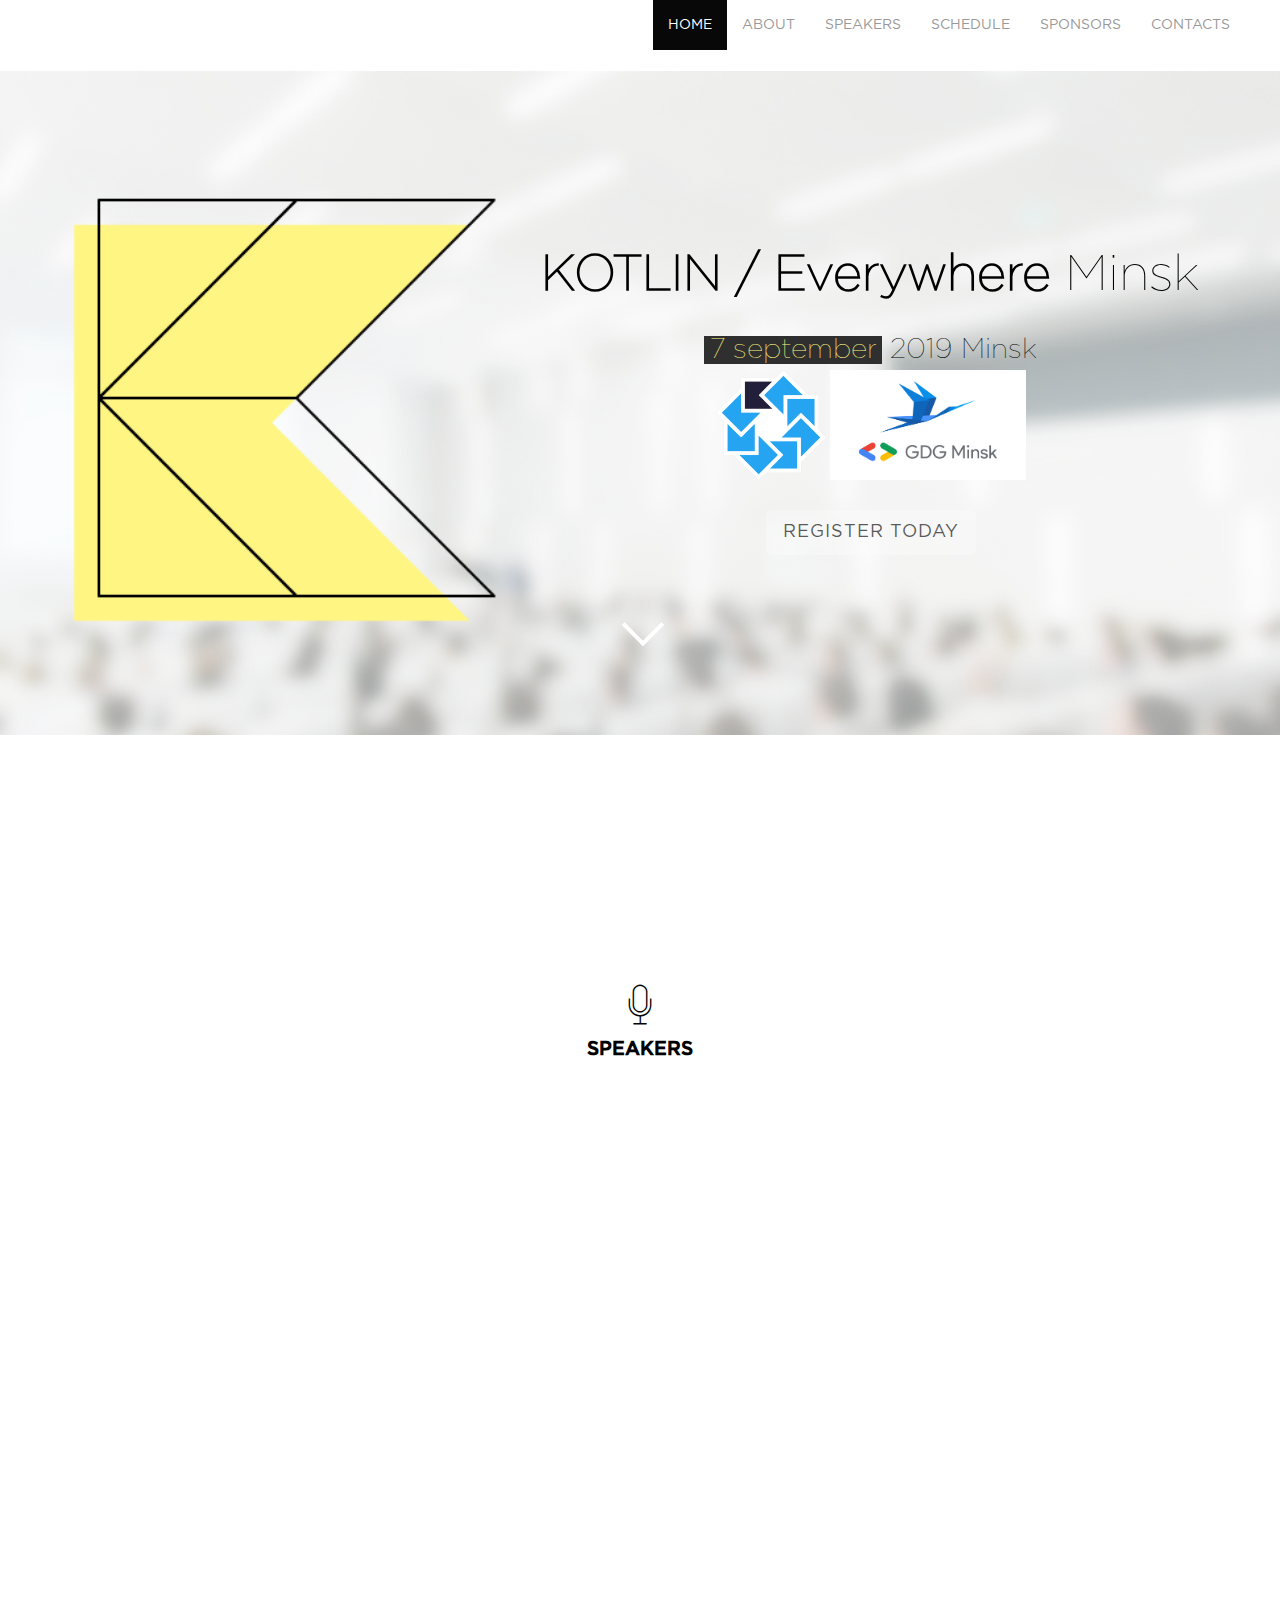
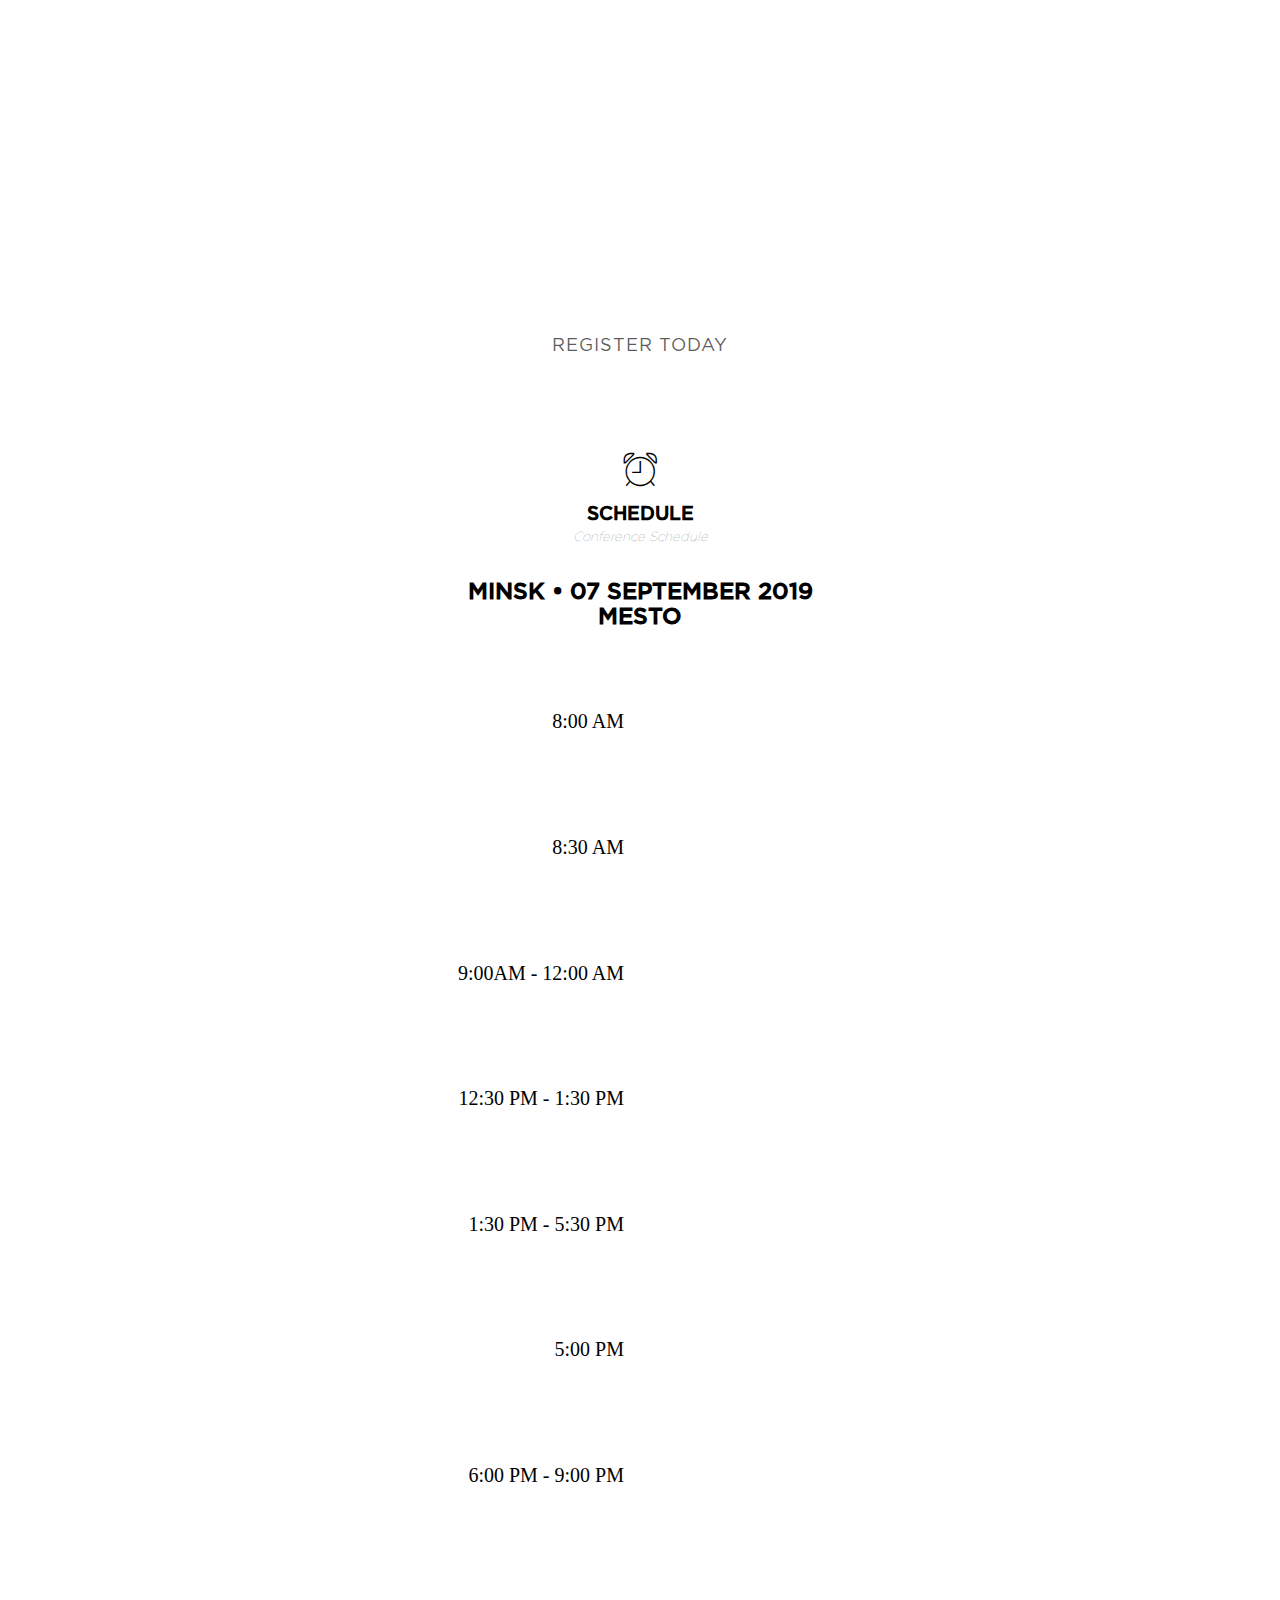
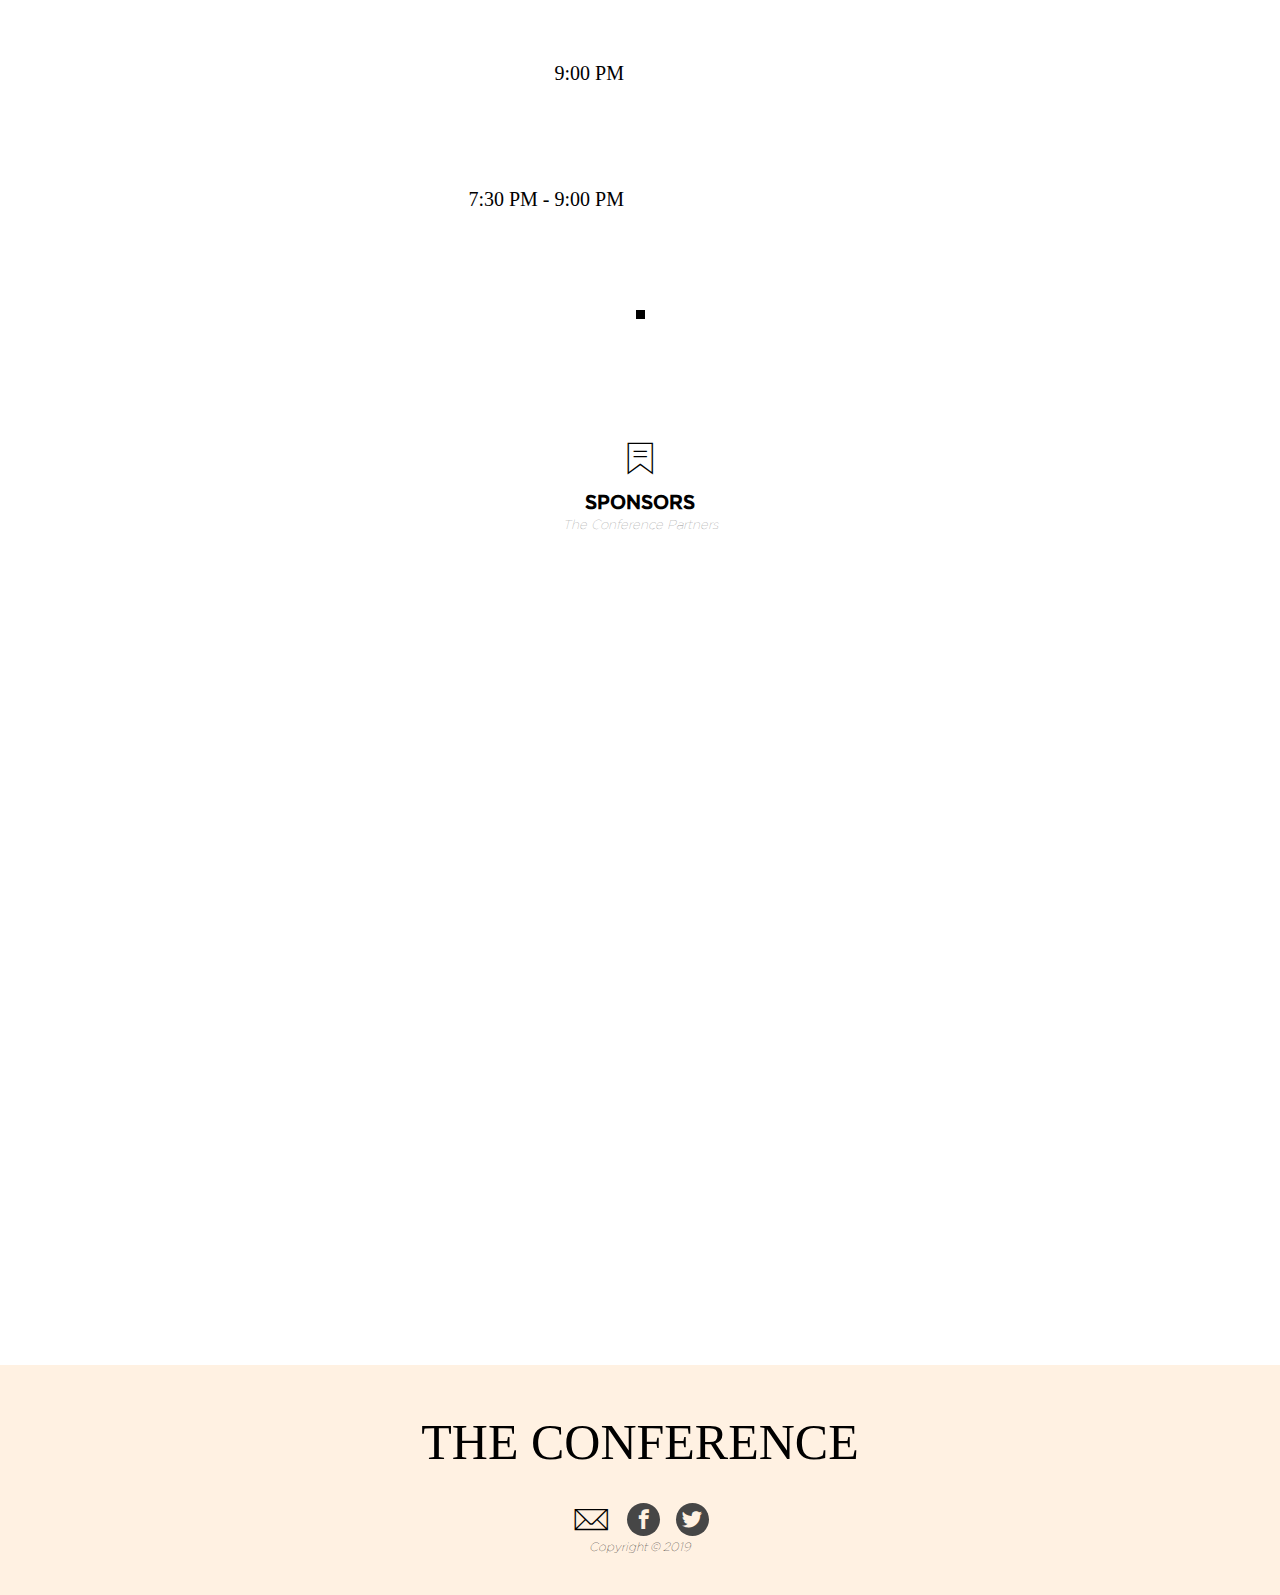
<file: index.html>
<!DOCTYPE html>
<html>
  <head>
    <meta name="viewport" content="width=device-width">
    <meta charset="UTF-8">
    <title>The Conference Template :: Pixeden</title>
    <link rel="icon" type="image/png" sizes="32x32" href="images/logo.png">
   <!-- <link rel="stylesheet" href="libs/bootstrap/dist/css/bootstrap.css">Custom styles for this template -->
    <link rel="stylesheet" href="libs/prism/prism.css">
    <link rel="stylesheet" href="css/pe-slider.css">
    <link rel="stylesheet" href="fonts/pe-icon-7-stroke/css/pe-icon-7-stroke.css">
    <link rel="stylesheet" href="fonts/pe-icon-social/css/pe-icon-social.css">
    <link rel="stylesheet" href="fonts/pe-icon-7-stroke/css/helper.css">
    <link rel="stylesheet" href="fonts/pe-icon-social/css/social-style.css">
    <link rel="stylesheet" href="css/style.css">
    <link rel="stylesheet" href="css/main.css">
    <link href="css/bootstrap.min.css" rel="stylesheet">

     
    

    <link rel="stylesheet" href="fonts/font-awesome/css/font-awesome.css">
    <script type="text/javascript" src="libs/jquery/dist/jquery.js"></script>
    <script type="text/javascript" src="libs/bootstrap/dist/js/bootstrap.js"></script>

    
    <link rel="stylesheet" href="js/fm.revealator.jquery.min.css">
<script src="js/jquery-1.11.3.min.js"></script>
<script src="js/fm.revealator.jquery.min.js"></script>
<script src="js/stickUp.js"></script>
 <script type="text/javascript">
      jQuery(function($) {
        $(document).ready( function() {
          $('.navbar-wrapper').stickUp({
                        parts: {
                                  0:'home',
                                  1:'about',
                                  2:'speakers',
                                  3:'schedule',
                                  4:'sponsors',
                                  5:'contacts'
                                },
                                itemClass: 'menuItem',
                                itemHover: 'active',
                                topMargin: 'auto'
                              
                              });

                });
              });
            


            </script>


  </head>
  <body>
    <div id="loading">
      <svg viewBox="0 0 19 32" class="loader">
        <path d="M15.947 10.080v-6.347h2.72v-1.067h-18.667v1.067h2.667v6.347c0 1.76 0.693 3.893 5.387 6.187-4 1.92-5.387 3.627-5.387 6.453v5.547h-2.667v1.067h18.667v-1.067h-2.72v-5.547c0-2.827-1.387-4.533-5.387-6.507 4.693-2.24 5.387-4.373 5.387-6.133zM14.88 22.72v5.547h-11.147v-5.547c0-2.24 0.907-3.787 5.6-5.92 4.64 2.187 5.547 3.733 5.547 5.92zM9.28 15.68c-4.907-2.24-5.547-4.107-5.547-5.6v-6.347h11.147v6.347c0 1.493-0.693 3.36-5.6 5.6z"></path>
      </svg>
    </div>

<div id="home" >
      
     <div class="navbar-wrapper">
      
      <div class="navwrapper">
        <div class="navbar navbar-inverse navbar-static-top">
         
            <div class="navbar-header">
              <button type="button" class="navbar-toggle" data-toggle="collapse" data-target=".navbar-collapse">
                <span class="icon-bar"></span>
                <span class="icon-bar"></span>
                <span class="icon-bar"></span>
              </button>
            </div>
            <div class="navbar-collapse collapse">
              <ul class="nav navbar-nav">
                <li role="presentation" class="menuItem active"><a href="#home">Home</a></li>
              <li role="presentation"  class="menuItem"><a href="#about">about</a></li>
              <li role="presentation"  class="menuItem"><a href="#speakers">Speakers</a></li>
              <li role="presentation"  class="menuItem"><a href="#schedule">schedule</a></li>
              <li role="presentation"  class="menuItem"><a href="#sponsors">Sponsors</a></li>
              <li role="presentation"  class="menuItem"><a href="#contacts">contacts</a></li>
              </ul>
            </div>
        
        
      </div><!-- End Navbar -->
      
      </div>
    </div> <!-- END NAVBAR --></div>
        <section  class="sTop section section-background conference-showcase max-width-1600">
        <div class="container">
          <div class="showcase-container">
            <div class="home_img " >
      <img src="images/logo.png" alt="logo"></div>

    <div class="home_text ">
      <div class="home_header"><span class="bold">KOTLIN / Everywhere</span> Minsk</div>
      <div class="home_desc"><span class="yellow">7 september</span> 2019  Minsk</div>
      <div class="home_img_partners" >
      <img src="images/bkug.png" alt="logo">
    <img src="images/gdg.jpg" alt="logo"></div>
     <a href="https://forms.gle/9P2i3TJaJRNiEBve7" class="btn btn-lg mt-30 mb-30">Register Today</a>
    </div>
      <p><a href="#about" class="intLink"><span></span></a></p>
  </div>
          </div>
        </div>
      </section>
    <section id="about" class="revealator-slideup revealator-once section conference-intro">
      <div class="container text-center">
        <h3 class="conference-title">about</h3>
        <p class="compact">Lorem ipsum dolor sit amet, consectetur adipiscing elit. Morbi ultricies condimentum tristique. Sed quis urna velit. Aliquam suscipit dapibus molestie. Nam auctor, risus et varius dapibus, lorem leo dapibus nulla, id elementum tellus purus vitae augue.</p>
      </div>
    </section>
    <section id="speakers" class="section conference-speakers text-center pt0">
    	<h3 class="conference-title"><i class="pe-7s-micro"></i>speakers</h3>
      <div class="chk-container"><div class="row container ">
        <div class="col-md-4  col-xs-6 col-sm-6 revealator-zoomin revealator-once">
            <div class="our-team">
                <div class="pic hover08">
                  <img src="images/profile _1.jpg" alt="Leonid Starcev" class="chk-full">
        
                </div>
                <ul class="social">
                    <li><a href="#"><i class="fa fa-facebook"></i></a></li>
                    <li><a href="#"><i class="fa fa-google-plus"></i></a></li>
                    <li><a href="#"><i class="fa fa-twitter"></i></a></li>
                    <li><a href="#"><i class="fa fa-linkedin"></i></a></li>
                </ul>
                <div class="team-content">
                    <h3 class="title">Leonid Starcev</h3>
                    <span class="post">web developer</span>
                    <p class="description">
                        Lorem ipsum dolor sit amet, consectetur adipiscing elit. Phasellus pulvinar feugiat fermentum. Donec efficitur posuere eros, vitae placerat.
                    </p>
                </div>
            </div>
        </div>
        <div class="col-md-4  col-xs-6  col-sm-6 revealator-zoomin revealator-once">
            <div class="our-team">
                <div class="pic hover08"><img src="images/profile_2.png" alt="Ilmir Usmanov" class="chk-full">
                </div>
                <ul class="social">
                    <li><a href="#"><i class="fa fa-facebook"></i></a></li>
                    <li><a href="#"><i class="fa fa-google-plus"></i></a></li>
                    <li><a href="#"><i class="fa fa-twitter"></i></a></li>
                    <li><a href="#"><i class="fa fa-linkedin"></i></a></li>
                </ul>
                <div class="team-content">
                    <h3 class="title">Ilmir Usmanov</h3>
                    <span class="post">Web Designer</span>
                    <p class="description">
                        Lorem ipsum dolor sit amet, consectetur adipiscing elit. Phasellus pulvinar feugiat fermentum. Donec efficitur posuere eros, vitae placerat.
                    </p>
                </div>
            </div>
        </div>
        <div class="col-md-4 col-sm-6   col-xs-6 revealator-zoomin revealator-once">
            <div class="our-team">
                <div class="pic hover08"><img src="images/profile_3.jpg" alt="Marcin Moskala" class="chk-full">
        
                </div>
                <ul class="social">
                    <li><a href="#"><i class="fa fa-facebook"></i></a></li>
                    <li><a href="#"><i class="fa fa-google-plus"></i></a></li>
                    <li><a href="#"><i class="fa fa-twitter"></i></a></li>
                    <li><a href="#"><i class="fa fa-linkedin"></i></a></li>
                </ul>
                <div class="team-content">
                    <h3 class="title">Marcin Moskala</h3>
                    <span class="post">web developer</span>
                    <p class="description">
                        Lorem ipsum dolor sit amet, consectetur adipiscing elit. Phasellus pulvinar feugiat fermentum. Donec efficitur posuere eros, vitae placerat.
                    </p>
                </div>
            </div>
        </div><div class="row margin-center">
        <div class="col-md-4 col-sm-6  col-xs-6  revealator-zoomin revealator-once">
            <div class="our-team">
                <div class="pic hover08"><img src="images/profile_4.jpg" alt="Marharyta Nedzelska" class="chk-full">
        
                </div>
                <ul class="social">
                    <li><a href="#"><i class="fa fa-facebook"></i></a></li>
                    <li><a href="#"><i class="fa fa-google-plus"></i></a></li>
                    <li><a href="#"><i class="fa fa-twitter"></i></a></li>
                    <li><a href="#"><i class="fa fa-linkedin"></i></a></li>
                </ul>
                <div class="team-content">
                    <h3 class="title">Marharyta Nedzelska</h3>
                    <span class="post">web developer</span>
                    <p class="description">
                        Lorem ipsum dolor sit amet, consectetur adipiscing elit. Phasellus pulvinar feugiat fermentum. Donec efficitur posuere eros, vitae placerat.
                    </p>
                </div>
            </div>
        </div>
        <div class="col-md-4 col-sm-6  col-xs-6  revealator-zoomin revealator-once">
            <div class="our-team">
                <div class="pic hover08"><img src="images/profile_5.jpg" alt="Oleg Semen" class="chk-full">
        
                </div>
                <ul class="social">
                    <li><a href="#"><i class="fa fa-facebook"></i></a></li>
                    <li><a href="#"><i class="fa fa-google-plus"></i></a></li>
                    <li><a href="#"><i class="fa fa-twitter"></i></a></li>
                    <li><a href="#"><i class="fa fa-linkedin"></i></a></li>
                </ul>
                <div class="team-content">
                    <h3 class="title">Oleg Semen</h3>
                    <span class="post">web developer</span>
                    <p class="description">
                        Lorem ipsum dolor sit amet, consectetur adipiscing elit. Phasellus pulvinar feugiat fermentum. Donec efficitur posuere eros, vitae placerat.
                    </p>
                </div>
            </div>
        </div></div>
    </div>
</div>     
        
<a href="https://forms.gle/9P2i3TJaJRNiEBve7" class="btn btn-lg mt-30 mb-30">Register Today</a>
    </section>
    <section id="schedule" class=" section conference-agenda">
      <div class="container text-center">
        <h3 class="conference-title"><i class="pe-7s-alarm"></i>schedule<span class="subtitle">Conference schedule</span></h3>
        <h2 class="conference-title">Minsk • 07 september 2019<br>mesto</h2>
        <ul class="timeline">
          <li><span class="timeline-time">8:00 AM</span>
            <div class="timeline-content revealator-slideleft revealator-once">
              <h4>Check In</h4>
            </div>
          </li>
          <li><span class="timeline-time">8:30 AM</span>
            <div class="timeline-content revealator-slideleft revealator-once">
              <h4>Breakfast / Coffee</h4>
            </div>
          </li>
          <li><span class="timeline-time">9:00AM - 12:00 AM</span>
            <div class="timeline-content revealator-slideleft revealator-once">
              <h4>Pre-Conference Trainings</h4>
            </div>
          </li>
          <li><span class="timeline-time">12:30 PM - 1:30 PM</span>
            <div class="timeline-content revealator-slideleft revealator-once">
              <h4>Lunch</h4>
            </div>
          </li>
          <li><span class="timeline-time">1:30 PM - 5:30 PM</span>
            <div class="timeline-content revealator-slideleft revealator-once">
              <h4>Pre-Conference Trainings</h4>
            </div>
          </li>
          <li><span class="timeline-time">5:00 PM</span>
            <div class="timeline-content revealator-slideleft revealator-once">
              <h4>City tour & Activities</h4>
            </div>
          </li>
          <li class="timeline-featured"><span class="timeline-time">6:00 PM - 9:00 PM</span>
            <div class="timeline-content revealator-slideleft revealator-once">
              <h4><i class="pe-7s-id pe-va"></i>The Conference talks</h4>
              <p>Lorem ipsum dolor sit amet, consectetur adipiscing elit. Praesent ac magna mauris. Interdum et malesuada fames ac ante ipsum primis in faucibus.</p>
            </div>
          </li>
          <li><span class="timeline-time">9:00 PM</span>
            <div class="timeline-content revealator-slideleft revealator-once">
              <h4>Welcome Dinner</h4>
            </div>
          </li>
          <li><span class="timeline-time">7:30 PM - 9:00 PM</span>
            <div class="timeline-content revealator-slideleft revealator-once">
              <h4>Sponsors Reception</h4>
            </div>
          </li>
        </ul>
      </div>
    </section>
    
    <section id="sponsors" class="section conference-sponsor">

      <div class="container text-center">
        <h3 class="conference-title"><i class="pe-7s-ribbon"></i>Sponsors<span class="subtitle">The Conference Partners</span></h3>
           <div class="link-sponsors">
           	<a href="google.com"><img src="images/bkug.png" alt="logo" class="revealator-slideup revealator-once img-responsive margin-center"></a>
           	<a href="google.com"><img src="images/gdg.jpg" alt="logo" class="img-responsive revealator-slideup revealator-once margin-center"></a>
 </div>
      </div>
    </section>
    <section id="contacts" class=" section conference-venue section-background pe-fixed">
      <div class="container">
        <div class="row">
        <div class="col-md-6 col-xs-12 col-md-offset-3 text-center row-contact revealator-zoomin revealator-once">
									<div class="col-md-6 contact-img">
											<img src="images/profile _1.jpg" alt="">
										</div>
										<div class="col-md-6 contact-info no-padding">
											<h6 class="text-uppercase">Program committee</h6>
											<h1 class="text-white">Kirill Rozov</h1>
											<p>
											</p>
											<p><span class="lnr lnr-phone-handset"></span>+375 29 866 89 37</p>
											<p><span class="lnr lnr-location"></span>krl.rozov@gmail.com</p>
											<div>
												<a href="google.com"><i class="fa fa-facebook"></i></a>
												<a href="https://t.me/krlrozov"><i class="fa fa-telegram"></i></a>
											</div>
										</div>
</div>
	<div class="col-md-6 col-xs-12 col-md-offset-3 text-center row-contact revealator-zoomin revealator-once">
									<div class="col-md-6 contact-img">
											<img src="images/profile _1.jpg" alt="">
										</div>
										<div class="col-md-6 contact-info no-padding">
											<h6 class="text-uppercase">Developer Relations</h6>
											<h1 class="text-white">Tatsiana Tsygan</h1>
											<p>
											</p>
											<p><span class="lnr lnr-phone-handset"></span>+375 44 5051712<br>
												+7 925 5245046
											</p>
											<p><span class="lnr lnr-location"></span>art.tatsiana@gmail.com</p>
											<div>
												<a href="google.com"><i class="fa fa-facebook"></i></a>
												<a href="https://t.me/TatsianaTsygan"><i class="fa fa-telegram"></i></a>
											</div>
										</div>
</div>
</div>
          </div>
        </div>
      </div>
    </section>

    <footer class="section section-serenade conference-footer">
      <div class="container text-center">
        <h2 class="conference-main-title">The Conference</h2>
        <ul class="pe-social">
          <li><a href="#0"><i class="pe-7s-mail pe-va"></i></a></li>
          <li><a href="#0"><i class="pe-so-facebook pe-bg pe-bg-cl"></i></a></li>
          <li><a href="#0"><i class="pe-so-twitter pe-bg pe-bg-cl"></i></a></li>
        <p class="italic font12">Copyright © 2019</p>
      </div>
    </footer>
    
    <script>
      var peLoader=function(){var e=function(e){config={loader:"#loading",removeTime:700};for(var o in e)e.hasOwnProperty(o)&&(config[o]=e[o]);var n,i=document.querySelector(config.loader),t=function(e){e.classList.add("loaded"),setTimeout(function(){document.body.removeChild(e)},config.removeTime)},r=function(){n=setTimeout(t(i),2e3)};i&&(window.addEventListener("load",r),i.addEventListener("click",function(){clearTimeout(n),t(i)}))};return{init:e}}();
      peLoader.init({
          loader: '#loading',
          removeTime: 700
      });

     $(function() {
  $('a[href*=#]').on('click', function(e) {
    e.preventDefault();
    $('html, body').animate({ scrollTop: $($(this).attr('href')).offset().top}, 500, 'linear');
  });
});
      
    </script>
 
    <!-- Libs scripts-->
    
    <!-- Pe Plugins-->
   
    <script type="text/javascript" src="js/pe-scrollchange.min.js"></script>
    <script type="text/javascript" src="js/pe-navscroll.js"></script>
    
    <!-- <script type="text/javascript" src="assets/js/main.js"></script>  -->
   
  </body>
</html>
</file>
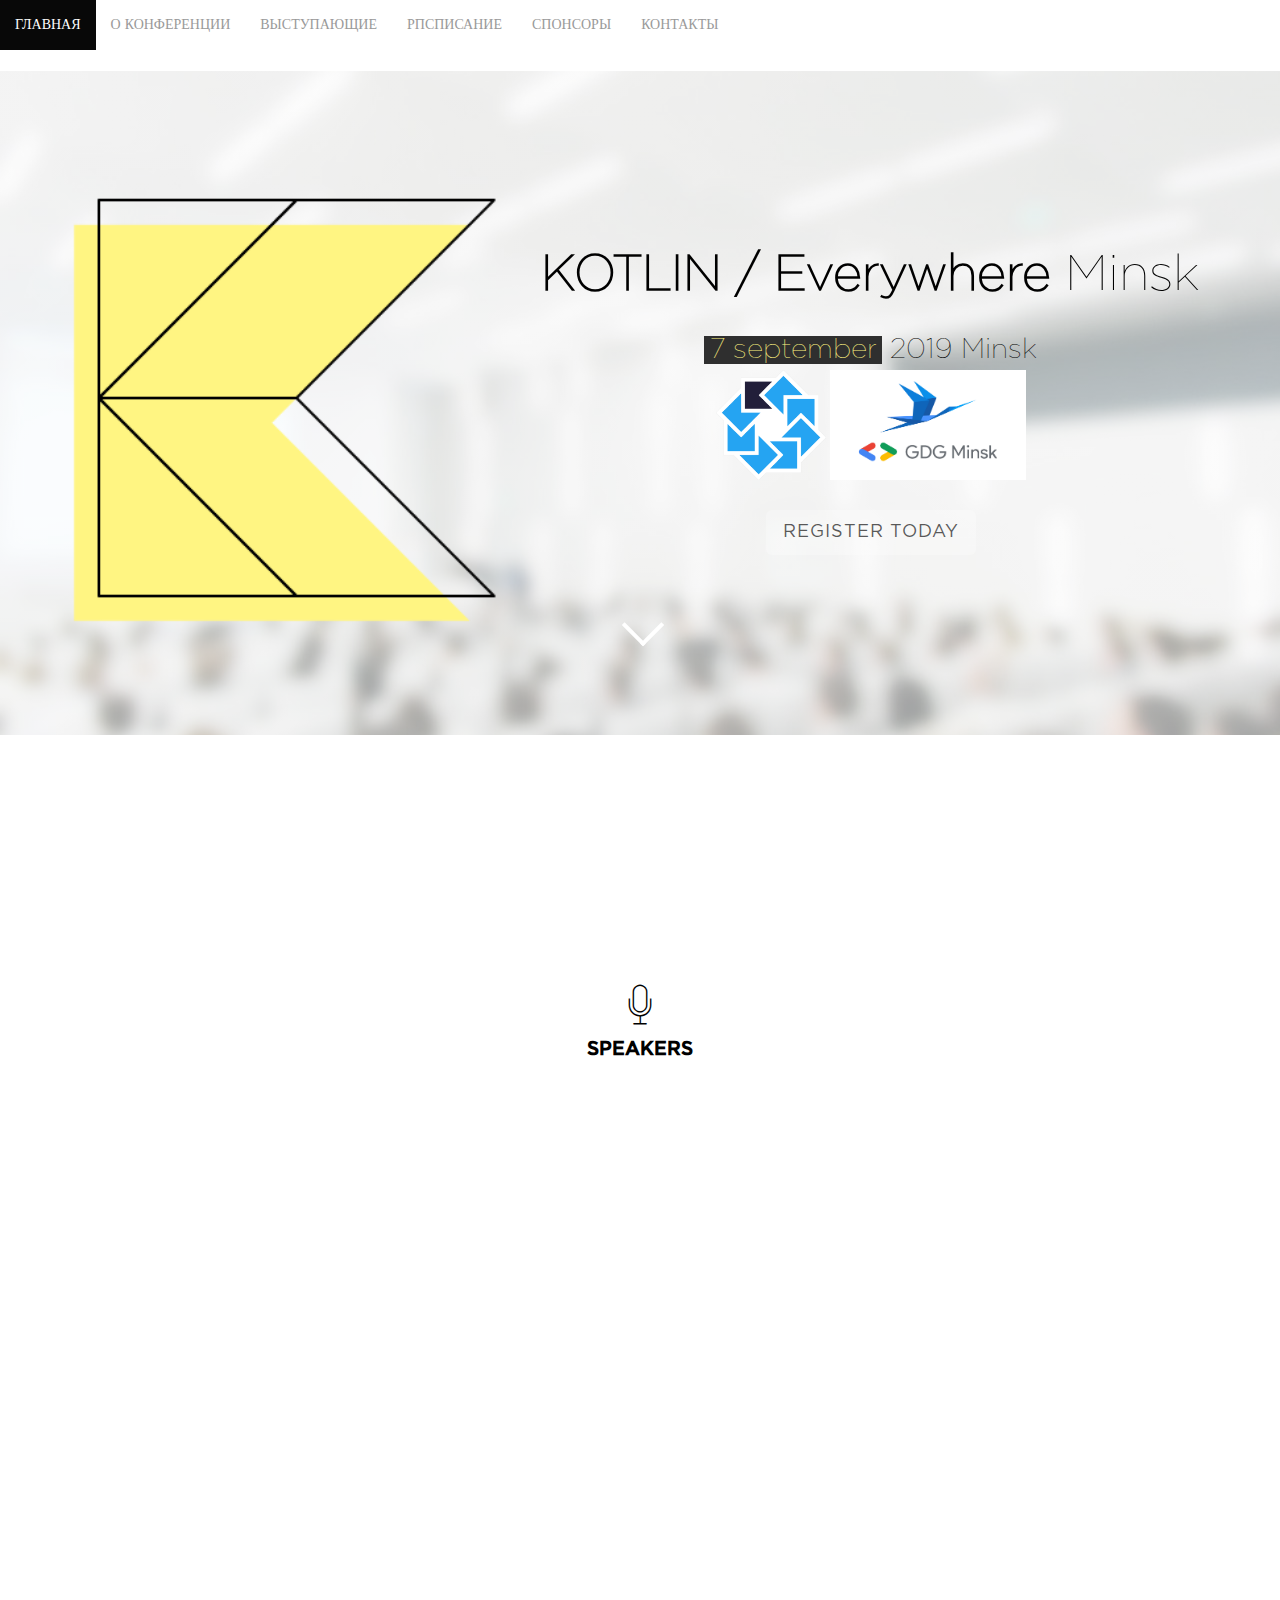
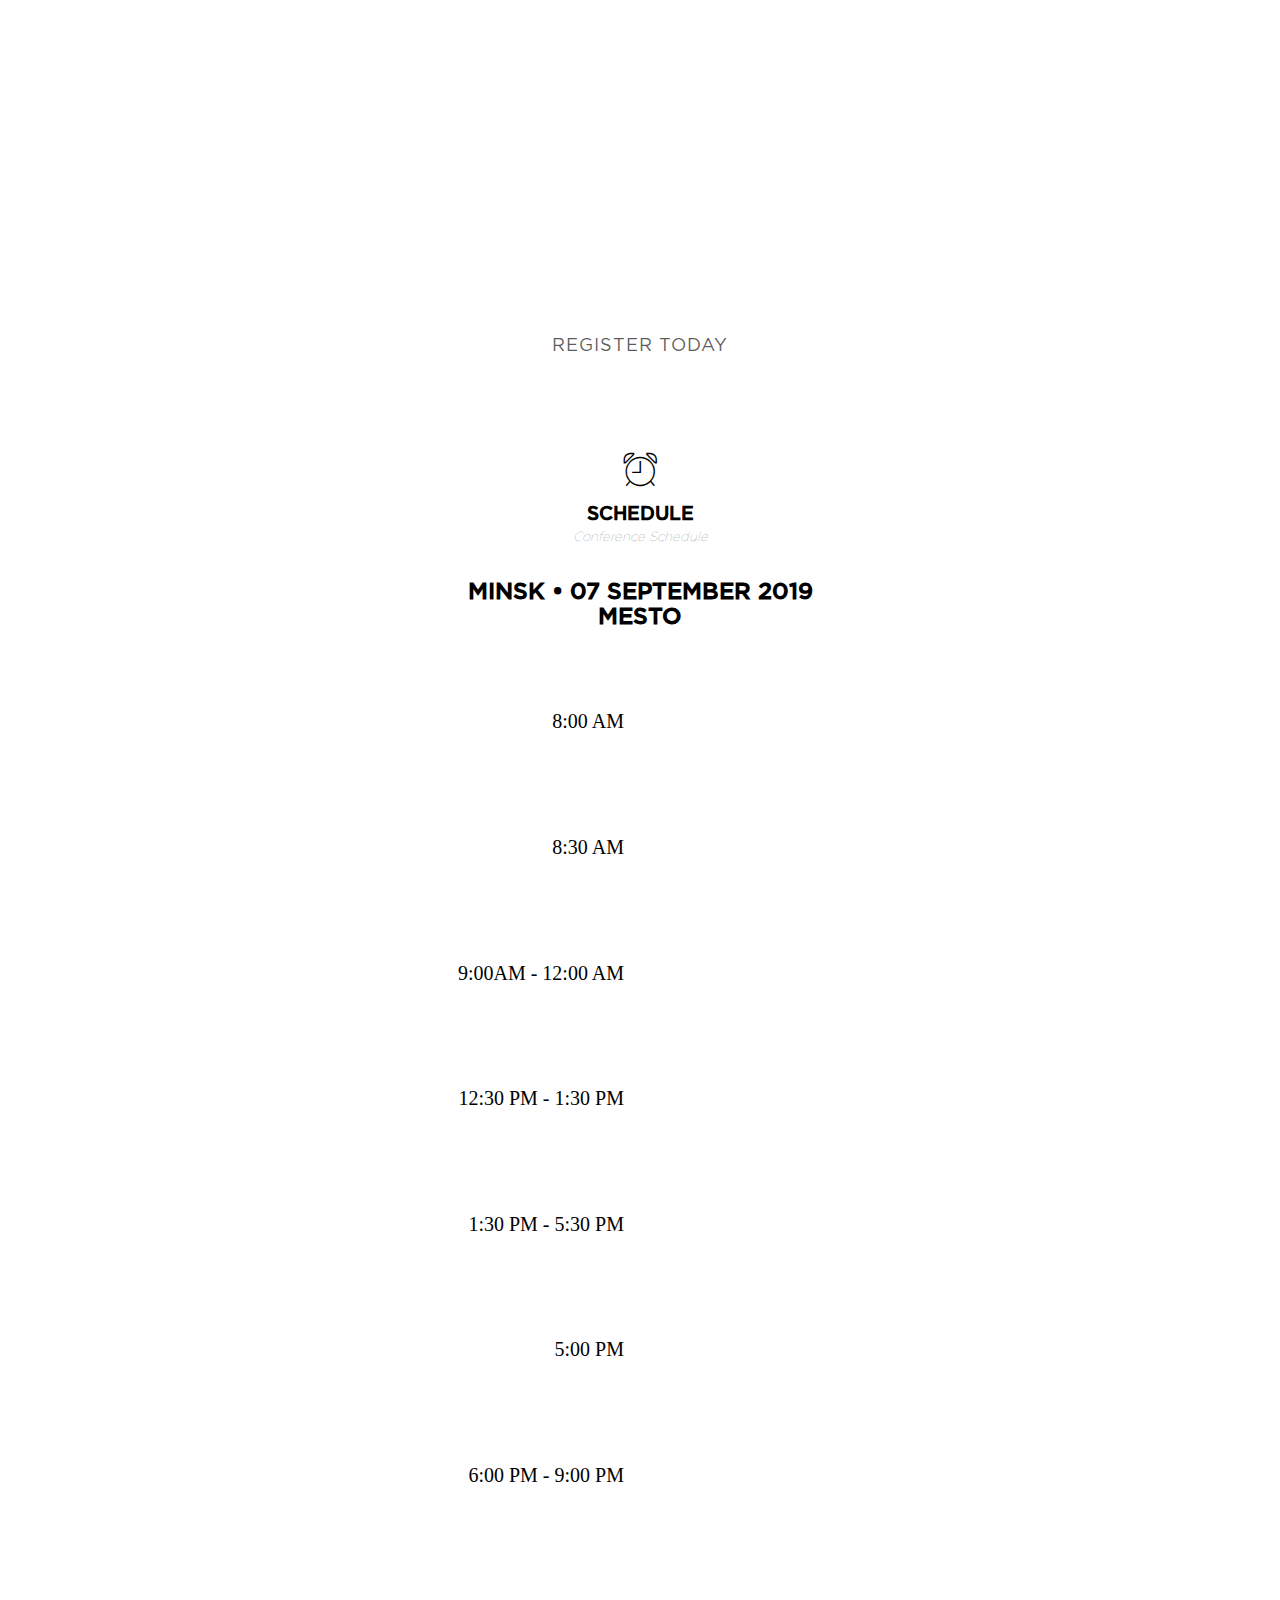
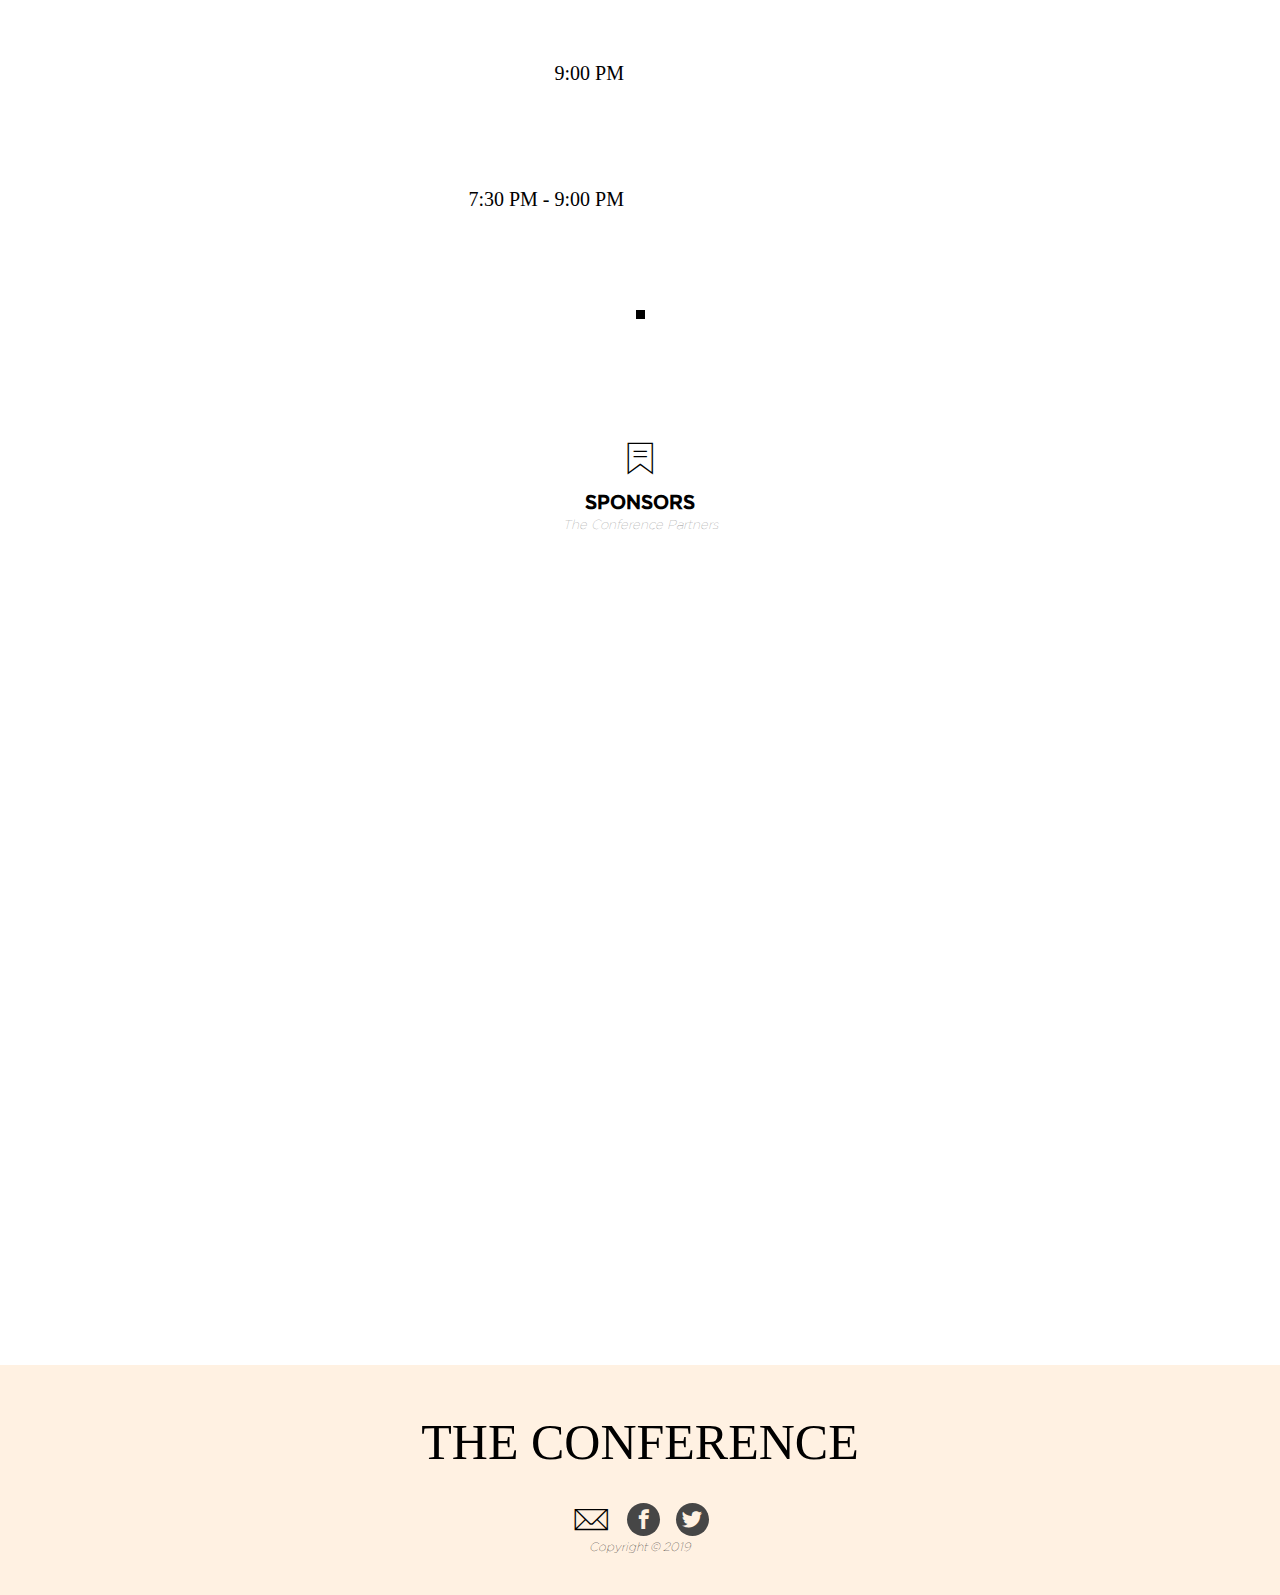
<file: ru.html>
<!DOCTYPE html>
<html>
  <head>
    <meta name="viewport" content="width=device-width">
    <meta charset="UTF-8">
    <title>The Conference Template :: Pixeden</title>
    <link rel="icon" type="image/png" sizes="32x32" href="images/logo.png">
   <!-- <link rel="stylesheet" href="libs/bootstrap/dist/css/bootstrap.css">Custom styles for this template -->
    <link rel="stylesheet" href="libs/prism/prism.css">
    <link rel="stylesheet" href="css/pe-slider.css">
    <link rel="stylesheet" href="fonts/pe-icon-7-stroke/css/pe-icon-7-stroke.css">
    <link rel="stylesheet" href="fonts/pe-icon-social/css/pe-icon-social.css">
    <link rel="stylesheet" href="fonts/pe-icon-7-stroke/css/helper.css">
    <link rel="stylesheet" href="fonts/pe-icon-social/css/social-style.css">
    <link rel="stylesheet" href="css/style.css">
    <link rel="stylesheet" href="css/main.css">
    <link href="css/bootstrap.min.css" rel="stylesheet">

     
    

    <link rel="stylesheet" href="fonts/font-awesome/css/font-awesome.css">
    <script type="text/javascript" src="libs/jquery/dist/jquery.js"></script>
    <script type="text/javascript" src="libs/bootstrap/dist/js/bootstrap.js"></script>

    
    <link rel="stylesheet" href="js/fm.revealator.jquery.min.css">
<script src="js/jquery-1.11.3.min.js"></script>
<script src="js/fm.revealator.jquery.min.js"></script>
<script src="js/stickUp.js"></script>
 <script type="text/javascript">
      jQuery(function($) {
        $(document).ready( function() {
          $('.navbar-wrapper').stickUp({
                        parts: {
                                  0:'home',
                                  1:'about',
                                  2:'speakers',
                                  3:'schedule',
                                  4:'sponsors',
                                  5:'contacts'
                                },
                                itemClass: 'menuItem',
                                itemHover: 'active',
                                topMargin: 'auto'
                              
                              });

                });
              });
            

            </script>


  </head>
  <body>
    <div id="loading">
      <svg viewBox="0 0 19 32" class="loader">
        <path d="M15.947 10.080v-6.347h2.72v-1.067h-18.667v1.067h2.667v6.347c0 1.76 0.693 3.893 5.387 6.187-4 1.92-5.387 3.627-5.387 6.453v5.547h-2.667v1.067h18.667v-1.067h-2.72v-5.547c0-2.827-1.387-4.533-5.387-6.507 4.693-2.24 5.387-4.373 5.387-6.133zM14.88 22.72v5.547h-11.147v-5.547c0-2.24 0.907-3.787 5.6-5.92 4.64 2.187 5.547 3.733 5.547 5.92zM9.28 15.68c-4.907-2.24-5.547-4.107-5.547-5.6v-6.347h11.147v6.347c0 1.493-0.693 3.36-5.6 5.6z"></path>
      </svg>
    </div>

<div id="home" >
      
     <div class="top navbar-wrapper">
      
      <div class="navwrapper ">
        <div class="navbar navbar-inverse navbar-static-top">
         
           <span class="hamburger hamburger--collapse " id="js-navbar-toggle">
                <span class="hamburger-box">
                    <span class="hamburger-inner"></span>
                </span>
            </span>  
            <div class="navbar__menu  ">
              <ul class="nav navbar-nav">
                <li  class="navbar__item navbar__link menuItem active"><a href="#home">Главная</a></li>
              <li class="navbar__item navbar__link menuItem"><a href="#about">О конференции</a></li>
              <li   class="navbar__item navbar__link menuItem"><a href="#speakers">Выступающие</a></li>
              <li   class="navbar__item navbar__link menuItem"><a href="#schedule">Рпсписание</a></li>
              <li   class="navbar__item navbar__link menuItem"><a href="#sponsors">Спонсоры</a></li>
              <li   class="navbar__item navbar__link menuItem"><a href="#contacts">Контакты</a></li>
              </ul>
            </div>
        

        
      </div><!-- End Navbar -->
      
      </div>
    </div> <!-- END NAVBAR --></div>
    <div class="wrapper">
        <section  class="sTop section section-background conference-showcase max-width-1600">
        <div class="container">
          <div class="showcase-container">
            <div class="home_img " >
      <img src="images/logo.png" alt="logo"></div>

    <div class="home_text ">
      <div class="home_header"><span class="bold">KOTLIN / Everywhere</span> Minsk</div>
      <div class="home_desc"><span class="yellow">7 september</span> 2019  Minsk</div>
      <div class="home_img_partners" >
      <img src="images/bkug.png" alt="logo">
    <img src="images/gdg.jpg" alt="logo"></div>
     <a href="https://forms.gle/9P2i3TJaJRNiEBve7" class="btn btn-lg mt-30 mb-30">Register Today</a>
    </div>
      <p><a href="#about" class="intLink"><span></span></a></p>
  </div>
          </div>

      </section>
    <section id="about" class="revealator-slideup revealator-once section conference-intro">
      <div class="container text-center">
        <h3 class="conference-title">about</h3>
        <p class="compact">Lorem ipsum dolor sit amet, consectetur adipiscing elit. Morbi ultricies condimentum tristique. Sed quis urna velit. Aliquam suscipit dapibus molestie. Nam auctor, risus et varius dapibus, lorem leo dapibus nulla, id elementum tellus purus vitae augue.</p>
      </div>
    </section>
    <section id="speakers" class="section conference-speakers text-center pt0">
    	<h3 class="conference-title"><i class="pe-7s-micro"></i>speakers</h3>
      <div class="chk-container"><div class="row container ">
        <div class="col-md-4  col-xs-6 col-sm-6 revealator-zoomin revealator-once">
            <div class="our-team">
                <div class="pic hover08">
                  <img src="images/profile _1.jpg" alt="Leonid Starcev" class="chk-full">
        
                </div>
                <ul class="social">
                    <li><a href="#"><i class="fa fa-facebook"></i></a></li>
                    <li><a href="#"><i class="fa fa-google-plus"></i></a></li>
                    <li><a href="#"><i class="fa fa-twitter"></i></a></li>
                    <li><a href="#"><i class="fa fa-linkedin"></i></a></li>
                </ul>
                <div class="team-content">
                    <h3 class="title">Leonid Starcev</h3>
                    <span class="post">web developer</span>
                    <p class="description">
                        Lorem ipsum dolor sit amet, consectetur adipiscing elit. Phasellus pulvinar feugiat fermentum. Donec efficitur posuere eros, vitae placerat.
                    </p>
                </div>
            </div>
        </div>
        <div class="col-md-4  col-xs-6  col-sm-6 revealator-zoomin revealator-once">
            <div class="our-team">
                <div class="pic hover08"><img src="images/profile_2.png" alt="Ilmir Usmanov" class="chk-full">
                </div>
                <ul class="social">
                    <li><a href="#"><i class="fa fa-facebook"></i></a></li>
                    <li><a href="#"><i class="fa fa-google-plus"></i></a></li>
                    <li><a href="#"><i class="fa fa-twitter"></i></a></li>
                    <li><a href="#"><i class="fa fa-linkedin"></i></a></li>
                </ul>
                <div class="team-content">
                    <h3 class="title">Ilmir Usmanov</h3>
                    <span class="post">Web Designer</span>
                    <p class="description">
                        Lorem ipsum dolor sit amet, consectetur adipiscing elit. Phasellus pulvinar feugiat fermentum. Donec efficitur posuere eros, vitae placerat.
                    </p>
                </div>
            </div>
        </div>
        <div class="col-md-4 col-sm-6   col-xs-6 revealator-zoomin revealator-once">
            <div class="our-team">
                <div class="pic hover08"><img src="images/profile_3.jpg" alt="Marcin Moskala" class="chk-full">
        
                </div>
                <ul class="social">
                    <li><a href="#"><i class="fa fa-facebook"></i></a></li>
                    <li><a href="#"><i class="fa fa-google-plus"></i></a></li>
                    <li><a href="#"><i class="fa fa-twitter"></i></a></li>
                    <li><a href="#"><i class="fa fa-linkedin"></i></a></li>
                </ul>
                <div class="team-content">
                    <h3 class="title">Marcin Moskala</h3>
                    <span class="post">web developer</span>
                    <p class="description">
                        Lorem ipsum dolor sit amet, consectetur adipiscing elit. Phasellus pulvinar feugiat fermentum. Donec efficitur posuere eros, vitae placerat.
                    </p>
                </div>
            </div>
        </div><div class="row margin-center">
        <div class="col-md-4 col-sm-6  col-xs-6  revealator-zoomin revealator-once">
            <div class="our-team">
                <div class="pic hover08"><img src="images/profile_4.jpg" alt="Marharyta Nedzelska" class="chk-full">
        
                </div>
                <ul class="social">
                    <li><a href="#"><i class="fa fa-facebook"></i></a></li>
                    <li><a href="#"><i class="fa fa-google-plus"></i></a></li>
                    <li><a href="#"><i class="fa fa-twitter"></i></a></li>
                    <li><a href="#"><i class="fa fa-linkedin"></i></a></li>
                </ul>
                <div class="team-content">
                    <h3 class="title">Marharyta Nedzelska</h3>
                    <span class="post">web developer</span>
                    <p class="description">
                        Lorem ipsum dolor sit amet, consectetur adipiscing elit. Phasellus pulvinar feugiat fermentum. Donec efficitur posuere eros, vitae placerat.
                    </p>
                </div>
            </div>
        </div>
        <div class="col-md-4 col-sm-6  col-xs-6  revealator-zoomin revealator-once">
            <div class="our-team">
                <div class="pic hover08"><img src="images/profile_5.jpg" alt="Oleg Semen" class="chk-full">
        
                </div>
                <ul class="social">
                    <li><a href="#"><i class="fa fa-facebook"></i></a></li>
                    <li><a href="#"><i class="fa fa-google-plus"></i></a></li>
                    <li><a href="#"><i class="fa fa-twitter"></i></a></li>
                    <li><a href="#"><i class="fa fa-linkedin"></i></a></li>
                </ul>
                <div class="team-content">
                    <h3 class="title">Oleg Semen</h3>
                    <span class="post">web developer</span>
                    <p class="description">
                        Lorem ipsum dolor sit amet, consectetur adipiscing elit. Phasellus pulvinar feugiat fermentum. Donec efficitur posuere eros, vitae placerat.
                    </p>
                </div>
            </div>
        </div></div>
    </div>
</div>     
        
<a href="https://forms.gle/9P2i3TJaJRNiEBve7" class="btn btn-lg mt-30 mb-30">Register Today</a>
    </section>
    <section id="schedule" class=" section conference-agenda">
      <div class="container text-center">
        <h3 class="conference-title"><i class="pe-7s-alarm"></i>schedule<span class="subtitle">Conference schedule</span></h3>
        <h2 class="conference-title">Minsk • 07 september 2019<br>mesto</h2>
        <ul class="timeline">
          <li><span class="timeline-time">8:00 AM</span>
            <div class="timeline-content revealator-slideleft revealator-once">
              <h4>Check In</h4>
            </div>
          </li>
          <li><span class="timeline-time">8:30 AM</span>
            <div class="timeline-content revealator-slideleft revealator-once">
              <h4>Breakfast / Coffee</h4>
            </div>
          </li>
          <li><span class="timeline-time">9:00AM - 12:00 AM</span>
            <div class="timeline-content revealator-slideleft revealator-once">
              <h4>Pre-Conference Trainings</h4>
            </div>
          </li>
          <li><span class="timeline-time">12:30 PM - 1:30 PM</span>
            <div class="timeline-content revealator-slideleft revealator-once">
              <h4>Lunch</h4>
            </div>
          </li>
          <li><span class="timeline-time">1:30 PM - 5:30 PM</span>
            <div class="timeline-content revealator-slideleft revealator-once">
              <h4>Pre-Conference Trainings</h4>
            </div>
          </li>
          <li><span class="timeline-time">5:00 PM</span>
            <div class="timeline-content revealator-slideleft revealator-once">
              <h4>City tour & Activities</h4>
            </div>
          </li>
          <li class="timeline-featured"><span class="timeline-time">6:00 PM - 9:00 PM</span>
            <div class="timeline-content revealator-slideleft revealator-once">
              <h4><i class="pe-7s-id pe-va"></i>The Conference talks</h4>
              <p>Lorem ipsum dolor sit amet, consectetur adipiscing elit. Praesent ac magna mauris. Interdum et malesuada fames ac ante ipsum primis in faucibus.</p>
            </div>
          </li>
          <li><span class="timeline-time">9:00 PM</span>
            <div class="timeline-content revealator-slideleft revealator-once">
              <h4>Welcome Dinner</h4>
            </div>
          </li>
          <li><span class="timeline-time">7:30 PM - 9:00 PM</span>
            <div class="timeline-content revealator-slideleft revealator-once">
              <h4>Sponsors Reception</h4>
            </div>
          </li>
        </ul>
      </div>
    </section>
    
    <section id="sponsors" class="section conference-sponsor">

      <div class="container text-center">
        <h3 class="conference-title"><i class="pe-7s-ribbon"></i>Sponsors<span class="subtitle">The Conference Partners</span></h3>
           <div class="link-sponsors">
           	<a href="google.com"><img src="images/bkug.png" alt="logo" class="revealator-slideup revealator-once img-responsive margin-center"></a>
           	<a href="google.com"><img src="images/gdg.jpg" alt="logo" class="img-responsive revealator-slideup revealator-once margin-center"></a>
 </div>
      </div>
    </section>
    <section id="contacts" class=" section conference-venue section-background pe-fixed">
      <div class="container">
        <div class="row">
        <div class="col-md-6 col-xs-12  text-center row-contact revealator-zoomin revealator-once">
									<div class="col-md-6 contact-img">
											<img src="images/profile _1.jpg" alt="">
										</div>
										<div class="col-md-6 contact-info no-padding">
											<h6 class="text-uppercase">Program committee</h6>
											<h1 class="text-white">Kirill Rozov</h1>
											<p>
											</p>
											<p><span class="lnr lnr-phone-handset"></span>+375 29 866 89 37</p>
											<p><span class="lnr lnr-location"></span>krl.rozov@gmail.com</p>
											<div>
												<a href="google.com"><i class="fa fa-facebook"></i></a>
												<a href="https://t.me/krlrozov"><i class="fa fa-telegram"></i></a>
											</div>
										</div>
</div>
	<div class="col-md-6 col-xs-12  text-center row-contact revealator-zoomin revealator-once">
									<div class="col-md-6 contact-img">
											<img src="images/profile _1.jpg" alt="">
										</div>
										<div class="col-md-6 contact-info no-padding">
											<h6 class="text-uppercase">Developer Relations</h6>
											<h1 class="text-white">Tatsiana Tsygan</h1>
											<p>
											</p>
											<p><span class="lnr lnr-phone-handset"></span>+375 44 5051712<br>
												+7 925 5245046
											</p>
											<p><span class="lnr lnr-location"></span>art.tatsiana@gmail.com</p>
											<div>
												<a href="google.com"><i class="fa fa-facebook"></i></a>
												<a href="https://t.me/TatsianaTsygan"><i class="fa fa-telegram"></i></a>
											</div>
										</div>
</div>
</div>
          </div>
        </div>
      </div>
    </section>
</div>
    <footer class="section section-serenade conference-footer">
      <div class="container text-center">
        <h2 class="conference-main-title">The Conference</h2>
        <ul class="pe-social">
          <li><a href="#0"><i class="pe-7s-mail pe-va"></i></a></li>
          <li><a href="#0"><i class="pe-so-facebook pe-bg pe-bg-cl"></i></a></li>
          <li><a href="#0"><i class="pe-so-twitter pe-bg pe-bg-cl"></i></a></li>
        <p class="italic font12">Copyright © 2019</p>
      </div>
    </footer>
    
    <script>
      var peLoader=function(){var e=function(e){config={loader:"#loading",removeTime:700};for(var o in e)e.hasOwnProperty(o)&&(config[o]=e[o]);var n,i=document.querySelector(config.loader),t=function(e){e.classList.add("loaded"),setTimeout(function(){document.body.removeChild(e)},config.removeTime)},r=function(){n=setTimeout(t(i),2e3)};i&&(window.addEventListener("load",r),i.addEventListener("click",function(){clearTimeout(n),t(i)}))};return{init:e}}();
      peLoader.init({
          loader: '#loading',
          removeTime: 700
      });

     $(function() {
  $('a[href*=#]').on('click', function(e) {
    e.preventDefault();
    $('html, body').animate({ scrollTop: $($(this).attr('href')).offset().top}, 500, 'linear');
  });
});

   /*------------------------------
Mobile Menu (toggleClass to activate transitions)
------------------------------*/

$( ".hamburger" ).click(function() {
    $(".hamburger").toggleClass("is-active");
    $( ".navbar__menu" ).toggleClass( "navbar__menu--active" );
    $(".top").toggleClass("top--open");
});

/*------------------------------
".Top" Color (if scroll >= 60)
------------------------------*/ 

$(window).scroll(function() {
    var scroll = $(window).scrollTop();
    if (scroll >= 60) {
        $(".top").addClass("top--scrolling");
    } else {
        $(".top").removeClass("top--scrolling");
    }
});

    </script>
 
    <!-- Libs scripts-->
    
    <!-- Pe Plugins-->
   
    <script type="text/javascript" src="js/pe-scrollchange.min.js"></script>
    <script type="text/javascript" src="js/pe-navscroll.js"></script>
    
    <!-- <script type="text/javascript" src="assets/js/main.js"></script>  -->
   
  </body>
</html>
</file>
<file: libs/prism/prism.css>
/* http://prismjs.com/download.html?themes=prism-okaidia&languages=markup+css+clike+javascript+scss */
/**
 * okaidia theme for JavaScript, CSS and HTML
 * Loosely based on Monokai textmate theme by http://www.monokai.nl/
 * @author ocodia
 */

code[class*="language-"],
pre[class*="language-"] {
	color: #f8f8f2;
	text-shadow: 0 1px rgba(0, 0, 0, 0.3);
	font-family: Consolas, Monaco, 'Andale Mono', monospace;
	direction: ltr;
	text-align: left;
	white-space: pre;
	word-spacing: normal;
	word-break: normal;
	line-height: 1.5;

	-moz-tab-size: 4;
	-o-tab-size: 4;
	tab-size: 4;

	-webkit-hyphens: none;
	-moz-hyphens: none;
	-ms-hyphens: none;
	hyphens: none;
}

/* Code blocks */
pre[class*="language-"] {
	padding: 1em;
	margin: .5em 0;
	overflow: auto;
	border-radius: 0.3em;
}

:not(pre) > code[class*="language-"],
pre[class*="language-"] {
	background: #272822;
}

/* Inline code */
:not(pre) > code[class*="language-"] {
	padding: .1em;
	border-radius: .3em;
}

.token.comment,
.token.prolog,
.token.doctype,
.token.cdata {
	color: slategray;
}

.token.punctuation {
	color: #f8f8f2;
}

.namespace {
	opacity: .7;
}

.token.property,
.token.tag,
.token.constant,
.token.symbol,
.token.deleted {
	color: #f92672;
}

.token.boolean,
.token.number {
	color: #ae81ff;
}

.token.selector,
.token.attr-name,
.token.string,
.token.char,
.token.builtin,
.token.inserted {
	color: #a6e22e;
}

.token.operator,
.token.entity,
.token.url,
.language-css .token.string,
.style .token.string,
.token.variable {
	color: #f8f8f2;
}

.token.atrule,
.token.attr-value {
	color: #e6db74;
}

.token.keyword {
	color: #66d9ef;
}

.token.regex,
.token.important {
	color: #fd971f;
}

.token.important,
.token.bold {
	font-weight: bold;
}
.token.italic {
	font-style: italic;
}

.token.entity {
	cursor: help;
}
</file>
<file: css/pe-slider.css>
/*
  

   ____  ____  _  _  ____  ____  ____  _  _ 
  (  _ \(_  _)( \/ )( ___)(  _ \( ___)( \( )
  )___/ _)(_  )  (  )__)  )(_) ))__)  )  ( 
  (__)  (____)(_/\_)(____)(____/(____)(_)\_)

  Pe-slider v 0.7 :: Styles relatives to the pe-slider.js script


*/
.pe-slider-wrapper {
  width: 100%;
  position: relative;
  z-index: 1;
  -webkit-transform: translateZ(0);
          transform: translateZ(0);
  -webkit-backface-visibility: hidden;
          backface-visibility: hidden;
  overflow: hidden;
}

.pe-slides {
  position: relative;
  z-index: 1;
  overflow: hidden;
  list-style: none;
  padding: 0;
  margin: 0;
}
.pe-slides li {
  position: absolute;
  top: 0;
  left: 0;
  z-index: 1;
  height: 100%;
  width: 100%;
  -webkit-transform: translateX(100%);
      -ms-transform: translateX(100%);
          transform: translateX(100%);
  -webkit-transition-property: -webkit-transform, opacity;
          transition-property: transform, opacity;
  -webkit-transition-duration: .3s, .3s;
          transition-duration: .3s, .3s;
  -webkit-transition-delay: 100ms, 0;
          transition-delay: 100ms, 0;
  -webkit-transition-timing-function: cubic-bezier(0.4, 0, 0.2, 1);
          transition-timing-function: cubic-bezier(0.4, 0, 0.2, 1);
}
.pe-slides li.selected {
  position: relative;
  z-index: 2;
  -webkit-transform: translateX(0);
      -ms-transform: translateX(0);
          transform: translateX(0);
}
.pe-slides li.past {
  -webkit-transform: translateX(-100%);
      -ms-transform: translateX(-100%);
          transform: translateX(-100%);
}
.pe-slides li .full-slide {
  width: 100% !important;
  height: auto !important;
  display: block;
}

.pe-slider-nav {
  list-style: none;
  z-index: 9999;
}
.no-nav .pe-slider-nav {
  display: none;
}
.pe-slider-nav li {
  position: absolute;
  z-index: 2;
  top: 50%;
  -webkit-transform: translateY(-50%);
      -ms-transform: translateY(-50%);
          transform: translateY(-50%);
  bottom: auto;
}
.pe-slider-nav li a {
  display: block;
  width: 48px;
  height: 48px;
  overflow: hidden;
  border-top: 1px solid #c6baba;
  border-right: 1px solid #c6baba;
  -webkit-transition: opacity .3s;
          transition: opacity .3s;
  -webkit-transform: rotate(45deg);
      -ms-transform: rotate(45deg);
          transform: rotate(45deg);
}
.pe-slider-nav li a.inactive, .nav-hover .pe-slider-nav li a {
  opacity: 0;
  visibility: hidden;
}
.nav-hover:hover .pe-slider-nav li a {
  opacity: 1;
  visibility: visible;
}
.pe-slider-nav li:first-child {
  left: 30px;
}
.pe-slider-nav li:first-child a {
  -webkit-transform: rotate(-135deg);
      -ms-transform: rotate(-135deg);
          transform: rotate(-135deg);
}
.pe-slider-nav li:last-child {
  right: 30px;
}

.pe-slider-pag {
  position: absolute;
  padding: 0;
  z-index: 2;
  bottom: 30px;
  left: 50%;
  right: auto;
  -webkit-transform: translateX(-50%);
      -ms-transform: translateX(-50%);
          transform: translateX(-50%);
}
.no-pag .pe-slider-pag {
  display: none;
}
.pe-slider-pag li {
  display: inline-block;
  float: left;
  margin: 0 5px;
}
.pe-slider-pag li.selected a {
  background-color: currentColor;
}
.pe-slider-pag a {
  display: block;
  width: 11px;
  height: 11px;
  border-radius: 50%;
  border: 2px solid currentColor;
  overflow: hidden;
  text-indent: -9999px;
  white-space: nowrap;
}

/*
  
  Alternative effects :: in progress...

*/
.pe-slides.pe-slider__scale {
  -webkit-perspective: 600px;
          perspective: 600px;
}
.pe-slides.pe-slider__scale li {
  -webkit-transform: scale(2) translateZ(-200px);
          transform: scale(2) translateZ(-200px);
  opacity: 0;
}
.pe-slides.pe-slider__scale li.selected {
  -webkit-transform: scale(1) translateZ(0);
          transform: scale(1) translateZ(0);
  opacity: 1;
}
.pe-slides.pe-slider__scale li.past {
  -webkit-transform: scale(0.9) translateZ(200px);
          transform: scale(0.9) translateZ(200px);
  opacity: 0;
}
.pe-slides.pe-slider__flip {
  -webkit-perspective: 600px;
          perspective: 600px;
}
.pe-slides.pe-slider__flip li {
  -webkit-transform-origin: center bottom;
      -ms-transform-origin: center bottom;
          transform-origin: center bottom;
  -webkit-transform: rotateX(90deg);
          transform: rotateX(90deg);
  opacity: 0;
}
.pe-slides.pe-slider__flip li.selected {
  -webkit-transform: rotateX(0deg);
          transform: rotateX(0deg);
  opacity: 1;
}
.pe-slides.pe-slider__flip li.past {
  -webkit-transform: rotateX(-90deg);
          transform: rotateX(-90deg);
  opacity: 0;
}
</file>
<file: fonts/pe-icon-7-stroke/css/pe-icon-7-stroke.css>
@font-face {
	font-family: 'Pe-icon-7-stroke';
	src:url('../fonts/Pe-icon-7-stroke.eot?d7yf1v');
	src:url('../fonts/Pe-icon-7-stroke.eot?#iefixd7yf1v') format('embedded-opentype'),
		url('../fonts/Pe-icon-7-stroke.woff?d7yf1v') format('woff'),
		url('../fonts/Pe-icon-7-stroke.ttf?d7yf1v') format('truetype'),
		url('../fonts/Pe-icon-7-stroke.svg?d7yf1v#Pe-icon-7-stroke') format('svg');
	font-weight: normal;
	font-style: normal;
}

[class^="pe-7s-"], [class*=" pe-7s-"] {
	display: inline-block;
	font-family: 'Pe-icon-7-stroke';
	speak: none;
	font-style: normal;
	font-weight: normal;
	font-variant: normal;
	text-transform: none;
	line-height: 1;

	/* Better Font Rendering =========== */
	-webkit-font-smoothing: antialiased;
	-moz-osx-font-smoothing: grayscale;
}

.pe-7s-album:before {
	content: "\e6aa";
}
.pe-7s-arc:before {
	content: "\e6ab";
}
.pe-7s-back-2:before {
	content: "\e6ac";
}
.pe-7s-bandaid:before {
	content: "\e6ad";
}
.pe-7s-car:before {
	content: "\e6ae";
}
.pe-7s-diamond:before {
	content: "\e6af";
}
.pe-7s-door-lock:before {
	content: "\e6b0";
}
.pe-7s-eyedropper:before {
	content: "\e6b1";
}
.pe-7s-female:before {
	content: "\e6b2";
}
.pe-7s-gym:before {
	content: "\e6b3";
}
.pe-7s-hammer:before {
	content: "\e6b4";
}
.pe-7s-headphones:before {
	content: "\e6b5";
}
.pe-7s-helm:before {
	content: "\e6b6";
}
.pe-7s-hourglass:before {
	content: "\e6b7";
}
.pe-7s-leaf:before {
	content: "\e6b8";
}
.pe-7s-magic-wand:before {
	content: "\e6b9";
}
.pe-7s-male:before {
	content: "\e6ba";
}
.pe-7s-map-2:before {
	content: "\e6bb";
}
.pe-7s-next-2:before {
	content: "\e6bc";
}
.pe-7s-paint-bucket:before {
	content: "\e6bd";
}
.pe-7s-pendrive:before {
	content: "\e6be";
}
.pe-7s-photo:before {
	content: "\e6bf";
}
.pe-7s-piggy:before {
	content: "\e6c0";
}
.pe-7s-plugin:before {
	content: "\e6c1";
}
.pe-7s-refresh-2:before {
	content: "\e6c2";
}
.pe-7s-rocket:before {
	content: "\e6c3";
}
.pe-7s-settings:before {
	content: "\e6c4";
}
.pe-7s-shield:before {
	content: "\e6c5";
}
.pe-7s-smile:before {
	content: "\e6c6";
}
.pe-7s-usb:before {
	content: "\e6c7";
}
.pe-7s-vector:before {
	content: "\e6c8";
}
.pe-7s-wine:before {
	content: "\e6c9";
}
.pe-7s-cloud-upload:before {
	content: "\e68a";
}
.pe-7s-cash:before {
	content: "\e68c";
}
.pe-7s-close:before {
	content: "\e680";
}
.pe-7s-bluetooth:before {
	content: "\e68d";
}
.pe-7s-cloud-download:before {
	content: "\e68b";
}
.pe-7s-way:before {
	content: "\e68e";
}
.pe-7s-close-circle:before {
	content: "\e681";
}
.pe-7s-id:before {
	content: "\e68f";
}
.pe-7s-angle-up:before {
	content: "\e682";
}
.pe-7s-wristwatch:before {
	content: "\e690";
}
.pe-7s-angle-up-circle:before {
	content: "\e683";
}
.pe-7s-world:before {
	content: "\e691";
}
.pe-7s-angle-right:before {
	content: "\e684";
}
.pe-7s-volume:before {
	content: "\e692";
}
.pe-7s-angle-right-circle:before {
	content: "\e685";
}
.pe-7s-users:before {
	content: "\e693";
}
.pe-7s-angle-left:before {
	content: "\e686";
}
.pe-7s-user-female:before {
	content: "\e694";
}
.pe-7s-angle-left-circle:before {
	content: "\e687";
}
.pe-7s-up-arrow:before {
	content: "\e695";
}
.pe-7s-angle-down:before {
	content: "\e688";
}
.pe-7s-switch:before {
	content: "\e696";
}
.pe-7s-angle-down-circle:before {
	content: "\e689";
}
.pe-7s-scissors:before {
	content: "\e697";
}
.pe-7s-wallet:before {
	content: "\e600";
}
.pe-7s-safe:before {
	content: "\e698";
}
.pe-7s-volume2:before {
	content: "\e601";
}
.pe-7s-volume1:before {
	content: "\e602";
}
.pe-7s-voicemail:before {
	content: "\e603";
}
.pe-7s-video:before {
	content: "\e604";
}
.pe-7s-user:before {
	content: "\e605";
}
.pe-7s-upload:before {
	content: "\e606";
}
.pe-7s-unlock:before {
	content: "\e607";
}
.pe-7s-umbrella:before {
	content: "\e608";
}
.pe-7s-trash:before {
	content: "\e609";
}
.pe-7s-tools:before {
	content: "\e60a";
}
.pe-7s-timer:before {
	content: "\e60b";
}
.pe-7s-ticket:before {
	content: "\e60c";
}
.pe-7s-target:before {
	content: "\e60d";
}
.pe-7s-sun:before {
	content: "\e60e";
}
.pe-7s-study:before {
	content: "\e60f";
}
.pe-7s-stopwatch:before {
	content: "\e610";
}
.pe-7s-star:before {
	content: "\e611";
}
.pe-7s-speaker:before {
	content: "\e612";
}
.pe-7s-signal:before {
	content: "\e613";
}
.pe-7s-shuffle:before {
	content: "\e614";
}
.pe-7s-shopbag:before {
	content: "\e615";
}
.pe-7s-share:before {
	content: "\e616";
}
.pe-7s-server:before {
	content: "\e617";
}
.pe-7s-search:before {
	content: "\e618";
}
.pe-7s-film:before {
	content: "\e6a5";
}
.pe-7s-science:before {
	content: "\e619";
}
.pe-7s-disk:before {
	content: "\e6a6";
}
.pe-7s-ribbon:before {
	content: "\e61a";
}
.pe-7s-repeat:before {
	content: "\e61b";
}
.pe-7s-refresh:before {
	content: "\e61c";
}
.pe-7s-add-user:before {
	content: "\e6a9";
}
.pe-7s-refresh-cloud:before {
	content: "\e61d";
}
.pe-7s-paperclip:before {
	content: "\e69c";
}
.pe-7s-radio:before {
	content: "\e61e";
}
.pe-7s-note2:before {
	content: "\e69d";
}
.pe-7s-print:before {
	content: "\e61f";
}
.pe-7s-network:before {
	content: "\e69e";
}
.pe-7s-prev:before {
	content: "\e620";
}
.pe-7s-mute:before {
	content: "\e69f";
}
.pe-7s-power:before {
	content: "\e621";
}
.pe-7s-medal:before {
	content: "\e6a0";
}
.pe-7s-portfolio:before {
	content: "\e622";
}
.pe-7s-like2:before {
	content: "\e6a1";
}
.pe-7s-plus:before {
	content: "\e623";
}
.pe-7s-left-arrow:before {
	content: "\e6a2";
}
.pe-7s-play:before {
	content: "\e624";
}
.pe-7s-key:before {
	content: "\e6a3";
}
.pe-7s-plane:before {
	content: "\e625";
}
.pe-7s-joy:before {
	content: "\e6a4";
}
.pe-7s-photo-gallery:before {
	content: "\e626";
}
.pe-7s-pin:before {
	content: "\e69b";
}
.pe-7s-phone:before {
	content: "\e627";
}
.pe-7s-plug:before {
	content: "\e69a";
}
.pe-7s-pen:before {
	content: "\e628";
}
.pe-7s-right-arrow:before {
	content: "\e699";
}
.pe-7s-paper-plane:before {
	content: "\e629";
}
.pe-7s-delete-user:before {
	content: "\e6a7";
}
.pe-7s-paint:before {
	content: "\e62a";
}
.pe-7s-bottom-arrow:before {
	content: "\e6a8";
}
.pe-7s-notebook:before {
	content: "\e62b";
}
.pe-7s-note:before {
	content: "\e62c";
}
.pe-7s-next:before {
	content: "\e62d";
}
.pe-7s-news-paper:before {
	content: "\e62e";
}
.pe-7s-musiclist:before {
	content: "\e62f";
}
.pe-7s-music:before {
	content: "\e630";
}
.pe-7s-mouse:before {
	content: "\e631";
}
.pe-7s-more:before {
	content: "\e632";
}
.pe-7s-moon:before {
	content: "\e633";
}
.pe-7s-monitor:before {
	content: "\e634";
}
.pe-7s-micro:before {
	content: "\e635";
}
.pe-7s-menu:before {
	content: "\e636";
}
.pe-7s-map:before {
	content: "\e637";
}
.pe-7s-map-marker:before {
	content: "\e638";
}
.pe-7s-mail:before {
	content: "\e639";
}
.pe-7s-mail-open:before {
	content: "\e63a";
}
.pe-7s-mail-open-file:before {
	content: "\e63b";
}
.pe-7s-magnet:before {
	content: "\e63c";
}
.pe-7s-loop:before {
	content: "\e63d";
}
.pe-7s-look:before {
	content: "\e63e";
}
.pe-7s-lock:before {
	content: "\e63f";
}
.pe-7s-lintern:before {
	content: "\e640";
}
.pe-7s-link:before {
	content: "\e641";
}
.pe-7s-like:before {
	content: "\e642";
}
.pe-7s-light:before {
	content: "\e643";
}
.pe-7s-less:before {
	content: "\e644";
}
.pe-7s-keypad:before {
	content: "\e645";
}
.pe-7s-junk:before {
	content: "\e646";
}
.pe-7s-info:before {
	content: "\e647";
}
.pe-7s-home:before {
	content: "\e648";
}
.pe-7s-help2:before {
	content: "\e649";
}
.pe-7s-help1:before {
	content: "\e64a";
}
.pe-7s-graph3:before {
	content: "\e64b";
}
.pe-7s-graph2:before {
	content: "\e64c";
}
.pe-7s-graph1:before {
	content: "\e64d";
}
.pe-7s-graph:before {
	content: "\e64e";
}
.pe-7s-global:before {
	content: "\e64f";
}
.pe-7s-gleam:before {
	content: "\e650";
}
.pe-7s-glasses:before {
	content: "\e651";
}
.pe-7s-gift:before {
	content: "\e652";
}
.pe-7s-folder:before {
	content: "\e653";
}
.pe-7s-flag:before {
	content: "\e654";
}
.pe-7s-filter:before {
	content: "\e655";
}
.pe-7s-file:before {
	content: "\e656";
}
.pe-7s-expand1:before {
	content: "\e657";
}
.pe-7s-exapnd2:before {
	content: "\e658";
}
.pe-7s-edit:before {
	content: "\e659";
}
.pe-7s-drop:before {
	content: "\e65a";
}
.pe-7s-drawer:before {
	content: "\e65b";
}
.pe-7s-download:before {
	content: "\e65c";
}
.pe-7s-display2:before {
	content: "\e65d";
}
.pe-7s-display1:before {
	content: "\e65e";
}
.pe-7s-diskette:before {
	content: "\e65f";
}
.pe-7s-date:before {
	content: "\e660";
}
.pe-7s-cup:before {
	content: "\e661";
}
.pe-7s-culture:before {
	content: "\e662";
}
.pe-7s-crop:before {
	content: "\e663";
}
.pe-7s-credit:before {
	content: "\e664";
}
.pe-7s-copy-file:before {
	content: "\e665";
}
.pe-7s-config:before {
	content: "\e666";
}
.pe-7s-compass:before {
	content: "\e667";
}
.pe-7s-comment:before {
	content: "\e668";
}
.pe-7s-coffee:before {
	content: "\e669";
}
.pe-7s-cloud:before {
	content: "\e66a";
}
.pe-7s-clock:before {
	content: "\e66b";
}
.pe-7s-check:before {
	content: "\e66c";
}
.pe-7s-chat:before {
	content: "\e66d";
}
.pe-7s-cart:before {
	content: "\e66e";
}
.pe-7s-camera:before {
	content: "\e66f";
}
.pe-7s-call:before {
	content: "\e670";
}
.pe-7s-calculator:before {
	content: "\e671";
}
.pe-7s-browser:before {
	content: "\e672";
}
.pe-7s-box2:before {
	content: "\e673";
}
.pe-7s-box1:before {
	content: "\e674";
}
.pe-7s-bookmarks:before {
	content: "\e675";
}
.pe-7s-bicycle:before {
	content: "\e676";
}
.pe-7s-bell:before {
	content: "\e677";
}
.pe-7s-battery:before {
	content: "\e678";
}
.pe-7s-ball:before {
	content: "\e679";
}
.pe-7s-back:before {
	content: "\e67a";
}
.pe-7s-attention:before {
	content: "\e67b";
}
.pe-7s-anchor:before {
	content: "\e67c";
}
.pe-7s-albums:before {
	content: "\e67d";
}
.pe-7s-alarm:before {
	content: "\e67e";
}
.pe-7s-airplay:before {
	content: "\e67f";
}
</file>
<file: fonts/pe-icon-social/css/pe-icon-social.css>
@font-face {
	font-family: 'Pe-icon-social';
	src:url('../fonts/Pe-icon-social.eot?-96eskg');
	src:url('../fonts/Pe-icon-social.eot?#iefix-96eskg') format('embedded-opentype'),
		url('../fonts/Pe-icon-social.woff?-96eskg') format('woff'),
		url('../fonts/Pe-icon-social.ttf?-96eskg') format('truetype'),
		url('../fonts/Pe-icon-social.svg?-96eskg#Pe-icon-social') format('svg');
	font-weight: normal;
	font-style: normal;
}

[class^="pe-so-"], [class*=" pe-so-"] {
	display: inline-block;
	font-family: 'Pe-icon-social';
	speak: none;
	font-style: normal;
	font-weight: normal;
	font-variant: normal;
	text-transform: none;
	line-height: 1;

	/* Better Font Rendering =========== */
	-webkit-font-smoothing: antialiased;
	-moz-osx-font-smoothing: grayscale;
}

.pe-so-500px:before {
	content: "\e600";
}
.pe-so-aim:before {
	content: "\e601";
}
.pe-so-amazon:before {
	content: "\e602";
}
.pe-so-android:before {
	content: "\e603";
}
.pe-so-app-store:before {
	content: "\e604";
}
.pe-so-apple:before {
	content: "\e605";
}
.pe-so-behance:before {
	content: "\e606";
}
.pe-so-bitbucket:before {
	content: "\e607";
}
.pe-so-blogger:before {
	content: "\e608";
}
.pe-so-bootstrap:before {
	content: "\e609";
}
.pe-so-chrome:before {
	content: "\e60a";
}
.pe-so-codepen:before {
	content: "\e60b";
}
.pe-so-css3:before {
	content: "\e60c";
}
.pe-so-delicious:before {
	content: "\e60d";
}
.pe-so-deviantart-1:before {
	content: "\e60e";
}
.pe-so-deviantart-2:before {
	content: "\e60f";
}
.pe-so-digg:before {
	content: "\e610";
}
.pe-so-dribbble:before {
	content: "\e611";
}
.pe-so-dropbox:before {
	content: "\e612";
}
.pe-so-drupal:before {
	content: "\e613";
}
.pe-so-ebay:before {
	content: "\e614";
}
.pe-so-etsy:before {
	content: "\e615";
}
.pe-so-evernote:before {
	content: "\e616";
}
.pe-so-facebook:before {
	content: "\e617";
}
.pe-so-firefox:before {
	content: "\e618";
}
.pe-so-flattr:before {
	content: "\e619";
}
.pe-so-flickr:before {
	content: "\e61a";
}
.pe-so-forrst:before {
	content: "\e61b";
}
.pe-so-foursquare:before {
	content: "\e61c";
}
.pe-so-git:before {
	content: "\e61d";
}
.pe-so-github:before {
	content: "\e61e";
}
.pe-so-google-drive:before {
	content: "\e61f";
}
.pe-so-google-plus:before {
	content: "\e620";
}
.pe-so-grooveshark:before {
	content: "\e621";
}
.pe-so-habbo:before {
	content: "\e622";
}
.pe-so-hacker-news:before {
	content: "\e623";
}
.pe-so-html5:before {
	content: "\e624";
}
.pe-so-ie:before {
	content: "\e625";
}
.pe-so-instagram:before {
	content: "\e626";
}
.pe-so-joomla:before {
	content: "\e627";
}
.pe-so-jsfiddle:before {
	content: "\e628";
}
.pe-so-lanyrd:before {
	content: "\e629";
}
.pe-so-lastfm:before {
	content: "\e62a";
}
.pe-so-like:before {
	content: "\e62b";
}
.pe-so-linkedin:before {
	content: "\e62c";
}
.pe-so-linux:before {
	content: "\e62d";
}
.pe-so-love:before {
	content: "\e62e";
}
.pe-so-magento:before {
	content: "\e62f";
}
.pe-so-myspace:before {
	content: "\e630";
}
.pe-so-odnolassniki:before {
	content: "\e631";
}
.pe-so-openid:before {
	content: "\e632";
}
.pe-so-opera:before {
	content: "\e633";
}
.pe-so-paypal-1:before {
	content: "\e634";
}
.pe-so-paypal-2:before {
	content: "\e635";
}
.pe-so-picasa:before {
	content: "\e636";
}
.pe-so-pied-piper:before {
	content: "\e637";
}
.pe-so-pinterest:before {
	content: "\e638";
}
.pe-so-pixeden:before {
	content: "\e639";
}
.pe-so-qq:before {
	content: "\e63a";
}
.pe-so-qzone:before {
	content: "\e63b";
}
.pe-so-rdio:before {
	content: "\e63c";
}
.pe-so-reddit:before {
	content: "\e63d";
}
.pe-so-renren:before {
	content: "\e63e";
}
.pe-so-rss:before {
	content: "\e63f";
}
.pe-so-safari-1:before {
	content: "\e640";
}
.pe-so-safari-2:before {
	content: "\e641";
}
.pe-so-sass:before {
	content: "\e642";
}
.pe-so-share:before {
	content: "\e643";
}
.pe-so-skype:before {
	content: "\e644";
}
.pe-so-slideshare:before {
	content: "\e645";
}
.pe-so-soundcloud:before {
	content: "\e646";
}
.pe-so-spotify:before {
	content: "\e647";
}
.pe-so-stack-exchange:before {
	content: "\e648";
}
.pe-so-stack-overflow:before {
	content: "\e649";
}
.pe-so-steam:before {
	content: "\e64a";
}
.pe-so-stumbleupon:before {
	content: "\e64b";
}
.pe-so-tencent-weibo:before {
	content: "\e64c";
}
.pe-so-trello:before {
	content: "\e64d";
}
.pe-so-tripadvisor:before {
	content: "\e64e";
}
.pe-so-tumblr:before {
	content: "\e64f";
}
.pe-so-twitch:before {
	content: "\e650";
}
.pe-so-twitter:before {
	content: "\e651";
}
.pe-so-ubuntu:before {
	content: "\e652";
}
.pe-so-viadeo:before {
	content: "\e653";
}
.pe-so-vimeo:before {
	content: "\e654";
}
.pe-so-vine:before {
	content: "\e655";
}
.pe-so-vk:before {
	content: "\e656";
}
.pe-so-wechat:before {
	content: "\e657";
}
.pe-so-weibo:before {
	content: "\e658";
}
.pe-so-wikipedia:before {
	content: "\e659";
}
.pe-so-windows:before {
	content: "\e65a";
}
.pe-so-wordpress-1:before {
	content: "\e65b";
}
.pe-so-wordpress-2:before {
	content: "\e65c";
}
.pe-so-xing:before {
	content: "\e65d";
}
.pe-so-yahoo-1:before {
	content: "\e65e";
}
.pe-so-yahoo-2:before {
	content: "\e65f";
}
.pe-so-yelp:before {
	content: "\e660";
}
.pe-so-youtube-1:before {
	content: "\e661";
}
.pe-so-youtube-2:before {
	content: "\e662";
}
.pe-so-zerply:before {
	content: "\e663";
}
</file>
<file: fonts/pe-icon-social/css/social-style.css>
/* SOCIAL STYLE CLASSES 
 * -------------------------- */
/* FA based classes */
/*! Useful brand and social color styles and effects with CSS classes - PIXEDEN
 *  v.1.1.0
 *  License - (CSS: MIT License)
 */
/* Social font colors if applicable & hover */
.pe-color.pe-so-500px, .pe-hover.pe-so-500px:hover {
  color: #000;
}

.pe-color.pe-so-aim, .pe-hover.pe-so-aim:hover {
  color: #f8981d;
}

.pe-color.pe-so-amazon, .pe-hover.pe-so-amazon:hover {
  color: #f8981d;
}

.pe-color.pe-so-android, .pe-hover.pe-so-android:hover {
  color: #adbf42;
}

.pe-color.pe-so-app-store, .pe-hover.pe-so-app-store:hover {
  color: #2b8ef0;
}

.pe-color.pe-so-apple, .pe-hover.pe-so-apple:hover {
  color: #666666;
}

.pe-color.pe-so-behance, .pe-hover.pe-so-behance:hover {
  color: #131418;
}

.pe-color.pe-so-bitbucket, .pe-hover.pe-so-bitbucket:hover {
  color: #083765;
}

.pe-color.pe-so-blogger, .pe-hover.pe-so-blogger:hover {
  color: #ec672f;
}

.pe-color.pe-so-codepen, .pe-hover.pe-so-codepen:hover {
  color: #000;
}

.pe-color.pe-so-css3, .pe-hover.pe-so-css3:hover {
  color: #428bc8;
}

.pe-color.pe-so-deviantart-1, .pe-hover.pe-so-deviantart-1:hover {
  color: #c5d226;
}

.pe-color.pe-so-deviantart-2, .pe-hover.pe-so-deviantart-2:hover {
  color: #5dc148;
}

.pe-color.pe-so-digg, .pe-hover.pe-so-digg:hover {
  color: #000;
}

.pe-color.pe-so-dribbble, .pe-hover.pe-so-dribbble:hover {
  color: #e84d88;
}

.pe-color.pe-so-dropbox, .pe-hover.pe-so-dropbox:hover {
  color: #1f85e2;
}

.pe-color.pe-so-drupal, .pe-hover.pe-so-drupal:hover {
  color: #175a8e;
}

.pe-color.pe-so-etsy, .pe-hover.pe-so-etsy:hover {
  color: #ca6d32;
}

.pe-color.pe-so-evernote, .pe-hover.pe-so-evernote:hover {
  color: #8bb847;
}

.pe-color.pe-so-facebook, .pe-hover.pe-so-facebook:hover {
  color: #3e5b98;
}

.pe-color.pe-so-firefox, .pe-hover.pe-so-firefox:hover {
  color: #ea932f;
}

.pe-color.pe-so-flattr, .pe-hover.pe-so-flattr:hover {
  color: #f17b30;
}

.pe-color.pe-so-forrst, .pe-hover.pe-so-forrst:hover {
  color: #5c9a68;
}

.pe-color.pe-so-foursquare, .pe-hover.pe-so-foursquare:hover {
  color: #f94877;
}

.pe-color.pe-so-git, .pe-hover.pe-so-git:hover {
  color: #181616;
}

.pe-color.pe-so-github, .pe-hover.pe-so-github:hover {
  color: #181616;
}

.pe-color.pe-so-google-plus, .pe-hover.pe-so-google-plus:hover {
  color: #d93f2d;
}

.pe-color.pe-so-grooveshark, .pe-hover.pe-so-grooveshark:hover {
  color: #000;
}

.pe-color.pe-so-habbo, .pe-hover.pe-so-habbo:hover {
  color: #f4d631;
}

.pe-color.pe-so-hacker-news, .pe-hover.pe-so-hacker-news:hover {
  color: #f07530;
}

.pe-color.pe-so-html5, .pe-hover.pe-so-html5:hover {
  color: #e4723e;
}

.pe-color.pe-so-ie, .pe-hover.pe-so-ie:hover {
  color: #398cec;
}

.pe-color.pe-so-instagram, .pe-hover.pe-so-instagram:hover {
  color: #886354;
}

.pe-color.pe-so-jsfiddle, .pe-hover.pe-so-jsfiddle:hover {
  color: #4c7dbb;
}

.pe-color.pe-so-lanyrd, .pe-hover.pe-so-lanyrd:hover {
  color: #3c80c9;
}

.pe-color.pe-so-lastfm, .pe-hover.pe-so-lastfm:hover {
  color: #d53e2a;
}

.pe-color.pe-so-linkedin, .pe-hover.pe-so-linkedin:hover {
  color: #3371b8;
}

.pe-color.pe-so-linux, .pe-hover.pe-so-linux:hover {
  color: #edb933;
}

.pe-color.pe-so-love, .pe-hover.pe-so-love:hover {
  color: #f098af;
}

.pe-color.pe-so-myspace, .pe-hover.pe-so-myspace:hover {
  color: #030303;
}

.pe-color.pe-so-odnolassniki, .pe-hover.pe-so-odnolassniki:hover {
  color: #f28431;
}

.pe-color.pe-so-openid, .pe-hover.pe-so-openid:hover {
  color: #e68735;
}

.pe-color.pe-so-opera, .pe-hover.pe-so-opera:hover {
  color: #c54237;
}

.pe-color.pe-so-paypal-1, .pe-hover.pe-so-paypal-1:hover {
  color: #4299d5;
}

.pe-color.pe-so-paypal-2, .pe-hover.pe-so-paypal-2:hover {
  color: #4299d5;
}

.pe-color.pe-so-pied-piper, .pe-hover.pe-so-pied-piper:hover {
  color: #529749;
}

.pe-color.pe-so-pinterest, .pe-hover.pe-so-pinterest:hover {
  color: #ca3a27;
}

.pe-color.pe-so-qq, .pe-hover.pe-so-qq:hover {
  color: #000;
}

.pe-color.pe-so-qzone, .pe-hover.pe-so-qzone:hover {
  color: #ebb34b;
}

.pe-color.pe-so-rdio, .pe-hover.pe-so-rdio:hover {
  color: #277fc1;
}

.pe-color.pe-so-reddit, .pe-hover.pe-so-reddit:hover {
  color: #ef5f30;
}

.pe-color.pe-so-renren, .pe-hover.pe-so-renren:hover {
  color: #17609e;
}

.pe-color.pe-so-rss, .pe-hover.pe-so-rss:hover {
  color: #ef6130;
}

.pe-color.pe-so-safari-1, .pe-hover.pe-so-safari-1:hover {
  color: #55a4c8;
}

.pe-color.pe-so-safari-2, .pe-hover.pe-so-safari-2:hover {
  color: #55a4c8;
}

.pe-color.pe-so-share, .pe-hover.pe-so-share:hover {
  color: #38692d;
}

.pe-color.pe-so-skype, .pe-hover.pe-so-skype:hover {
  color: #3fabe3;
}

.pe-color.pe-so-slideshare, .pe-hover.pe-so-slideshare:hover {
  color: #6aa3a6;
}

.pe-color.pe-so-soundcloud, .pe-hover.pe-so-soundcloud:hover {
  color: #ed462f;
}

.pe-color.pe-so-spotify, .pe-hover.pe-so-spotify:hover {
  color: #7ac701;
}

.pe-color.pe-so-stack-exchange, .pe-hover.pe-so-stack-exchange:hover {
  color: #205798;
}

.pe-color.pe-so-stack-overflow, .pe-hover.pe-so-stack-overflow:hover {
  color: #f49731;
}

.pe-color.pe-so-steam, .pe-hover.pe-so-steam:hover {
  color: #171a20;
}

.pe-color.pe-so-stumbleupon, .pe-hover.pe-so-stumbleupon:hover {
  color: #e6442e;
}

.pe-color.pe-so-tencent-weibo, .pe-hover.pe-so-tencent-weibo:hover {
  color: #3089b3;
}

.pe-color.pe-so-trello, .pe-hover.pe-so-trello:hover {
  color: #316782;
}

.pe-color.pe-so-tripadvisor, .pe-hover.pe-so-tripadvisor:hover {
  color: #679045;
}

.pe-color.pe-so-tumblr, .pe-hover.pe-so-tumblr:hover {
  color: #45556c;
}

.pe-color.pe-so-twitch, .pe-hover.pe-so-twitch:hover {
  color: #5c4fa3;
}

.pe-color.pe-so-twitter, .pe-hover.pe-so-twitter:hover {
  color: #4ca6de;
}

.pe-color.pe-so-viadeo, .pe-hover.pe-so-viadeo:hover {
  color: #e4a12d;
}

.pe-color.pe-so-vimeo, .pe-hover.pe-so-vimeo:hover {
  color: #51b5e7;
}

.pe-color.pe-so-vine, .pe-hover.pe-so-vine:hover {
  color: #51b489;
}

.pe-color.pe-so-vk, .pe-hover.pe-so-vk:hover {
  color: #5a7fa6;
}

.pe-color.pe-so-wechat, .pe-hover.pe-so-wechat:hover {
  color: #afdb24;
}

.pe-color.pe-so-weibo, .pe-hover.pe-so-weibo:hover {
  color: #c84638;
}

.pe-color.pe-so-wikipedia, .pe-hover.pe-so-wikipedia:hover {
  color: #696969;
}

.pe-color.pe-so-windows, .pe-hover.pe-so-windows:hover {
  color: #3faeee;
}

.pe-color.pe-so-wordpress-1, .pe-hover.pe-so-wordpress-1:hover {
  color: #454342;
}

.pe-color.pe-so-wordpress-2, .pe-hover.pe-so-wordpress-2:hover {
  color: #454342;
}

.pe-color.pe-so-xing, .pe-hover.pe-so-xing:hover {
  color: #225a61;
}

.pe-color.pe-so-yahoo-1, .pe-hover.pe-so-yahoo-1:hover {
  color: #6e2e85;
}

.pe-color.pe-so-yahoo-2, .pe-hover.pe-so-yahoo-2:hover {
  color: #342992;
}

.pe-color.pe-so-yelp, .pe-hover.pe-so-yelp:hover {
  color: #c83a26;
}

.pe-color.pe-so-youtube-1, .pe-hover.pe-so-youtube-1:hover {
  color: #e1422c;
}

.pe-color.pe-so-youtube-2, .pe-hover.pe-so-youtube-2:hover {
  color: #e1422c;
}

.pe-color.pe-so-zerply, .pe-hover.pe-so-zerply:hover {
  color: #9dbc79;
}

.pe-color.pe-so-bootstrap, .pe-hover.pe-so-bootstrap:hover {
  color: #6f5499;
}

.pe-color.pe-so-pixeden, .pe-hover.pe-so-pixeden:hover {
  color: #95a04a;
}

.pe-color.pe-so-magento, .pe-hover.pe-so-magento:hover {
  color: #ed4a19;
}

.pe-color.pe-so-sass, .pe-hover.pe-so-sass:hover {
  color: #cc6699;
}

.pe-color.pe-so-ubuntu, .pe-hover.pe-so-ubuntu:hover {
  color: #dd4814;
}

.pe-color.pe-so-like, .pe-hover.pe-so-like:hover {
  color: #3e5b98;
}

.pe-color.pe-so-chrome, .pe-hover.pe-so-chrome:hover {
  color: #000;
}

.pe-color.pe-so-delicious, .pe-hover.pe-so-delicious:hover {
  color: #000;
}

.pe-color.pe-so-ebay, .pe-hover.pe-so-ebay:hover {
  color: #000;
}

.pe-color.pe-so-flickr, .pe-hover.pe-so-flickr:hover {
  color: #000;
}

.pe-color.pe-so-google-drive, .pe-hover.pe-so-google-drive:hover {
  color: #000;
}

.pe-color.pe-so-joomla, .pe-hover.pe-so-joomla:hover {
  color: #000;
}

.pe-color.pe-so-picasa, .pe-hover.pe-so-picasa:hover {
  color: #000;
}

/* Background styles */
.pe-bg {
  background-color: #000;
  /* default color */
  color: #fff;
  width: 1.63636em;
  height: 1.63636em;
  line-height: 1.63636em;
  text-align: center;
}
.pe-bg.pe-hover {
  background-color: transparent;
  color: inherit;
}
.pe-bg.pe-hover:hover {
  background-color: #000;
  color: #fff;
}
.pe-bg:not(.pe-hover).pe-so-500px, .pe-bg.pe-hover.pe-so-500px:hover {
  background-color: #000;
}
.pe-bg:not(.pe-hover).pe-so-aim, .pe-bg.pe-hover.pe-so-aim:hover {
  background-color: #f8981d;
}
.pe-bg:not(.pe-hover).pe-so-amazon, .pe-bg.pe-hover.pe-so-amazon:hover {
  background-color: #f8981d;
}
.pe-bg:not(.pe-hover).pe-so-android, .pe-bg.pe-hover.pe-so-android:hover {
  background-color: #adbf42;
}
.pe-bg:not(.pe-hover).pe-so-app-store, .pe-bg.pe-hover.pe-so-app-store:hover {
  background-color: #2b8ef0;
}
.pe-bg:not(.pe-hover).pe-so-apple, .pe-bg.pe-hover.pe-so-apple:hover {
  background-color: #666666;
}
.pe-bg:not(.pe-hover).pe-so-behance, .pe-bg.pe-hover.pe-so-behance:hover {
  background-color: #131418;
}
.pe-bg:not(.pe-hover).pe-so-bitbucket, .pe-bg.pe-hover.pe-so-bitbucket:hover {
  background-color: #083765;
}
.pe-bg:not(.pe-hover).pe-so-blogger, .pe-bg.pe-hover.pe-so-blogger:hover {
  background-color: #ec672f;
}
.pe-bg:not(.pe-hover).pe-so-codepen, .pe-bg.pe-hover.pe-so-codepen:hover {
  background-color: #000;
}
.pe-bg:not(.pe-hover).pe-so-css3, .pe-bg.pe-hover.pe-so-css3:hover {
  background-color: #428bc8;
}
.pe-bg:not(.pe-hover).pe-so-deviantart-1, .pe-bg.pe-hover.pe-so-deviantart-1:hover {
  background-color: #c5d226;
}
.pe-bg:not(.pe-hover).pe-so-deviantart-2, .pe-bg.pe-hover.pe-so-deviantart-2:hover {
  background-color: #5dc148;
}
.pe-bg:not(.pe-hover).pe-so-digg, .pe-bg.pe-hover.pe-so-digg:hover {
  background-color: #000;
}
.pe-bg:not(.pe-hover).pe-so-dribbble, .pe-bg.pe-hover.pe-so-dribbble:hover {
  background-color: #e84d88;
}
.pe-bg:not(.pe-hover).pe-so-dropbox, .pe-bg.pe-hover.pe-so-dropbox:hover {
  background-color: #1f85e2;
}
.pe-bg:not(.pe-hover).pe-so-drupal, .pe-bg.pe-hover.pe-so-drupal:hover {
  background-color: #175a8e;
}
.pe-bg:not(.pe-hover).pe-so-etsy, .pe-bg.pe-hover.pe-so-etsy:hover {
  background-color: #ca6d32;
}
.pe-bg:not(.pe-hover).pe-so-evernote, .pe-bg.pe-hover.pe-so-evernote:hover {
  background-color: #8bb847;
}
.pe-bg:not(.pe-hover).pe-so-facebook, .pe-bg.pe-hover.pe-so-facebook:hover {
  background-color: #3e5b98;
}
.pe-bg:not(.pe-hover).pe-so-firefox, .pe-bg.pe-hover.pe-so-firefox:hover {
  background-color: #ea932f;
}
.pe-bg:not(.pe-hover).pe-so-flattr, .pe-bg.pe-hover.pe-so-flattr:hover {
  background-color: #f17b30;
}
.pe-bg:not(.pe-hover).pe-so-forrst, .pe-bg.pe-hover.pe-so-forrst:hover {
  background-color: #5c9a68;
}
.pe-bg:not(.pe-hover).pe-so-foursquare, .pe-bg.pe-hover.pe-so-foursquare:hover {
  background-color: #f94877;
}
.pe-bg:not(.pe-hover).pe-so-git, .pe-bg.pe-hover.pe-so-git:hover {
  background-color: #181616;
}
.pe-bg:not(.pe-hover).pe-so-github, .pe-bg.pe-hover.pe-so-github:hover {
  background-color: #181616;
}
.pe-bg:not(.pe-hover).pe-so-google-plus, .pe-bg.pe-hover.pe-so-google-plus:hover {
  background-color: #d93f2d;
}
.pe-bg:not(.pe-hover).pe-so-grooveshark, .pe-bg.pe-hover.pe-so-grooveshark:hover {
  background-color: #000;
}
.pe-bg:not(.pe-hover).pe-so-habbo, .pe-bg.pe-hover.pe-so-habbo:hover {
  background-color: #f4d631;
}
.pe-bg:not(.pe-hover).pe-so-hacker-news, .pe-bg.pe-hover.pe-so-hacker-news:hover {
  background-color: #f07530;
}
.pe-bg:not(.pe-hover).pe-so-html5, .pe-bg.pe-hover.pe-so-html5:hover {
  background-color: #e4723e;
}
.pe-bg:not(.pe-hover).pe-so-ie, .pe-bg.pe-hover.pe-so-ie:hover {
  background-color: #398cec;
}
.pe-bg:not(.pe-hover).pe-so-instagram, .pe-bg.pe-hover.pe-so-instagram:hover {
  background-color: #886354;
}
.pe-bg:not(.pe-hover).pe-so-jsfiddle, .pe-bg.pe-hover.pe-so-jsfiddle:hover {
  background-color: #4c7dbb;
}
.pe-bg:not(.pe-hover).pe-so-lanyrd, .pe-bg.pe-hover.pe-so-lanyrd:hover {
  background-color: #3c80c9;
}
.pe-bg:not(.pe-hover).pe-so-lastfm, .pe-bg.pe-hover.pe-so-lastfm:hover {
  background-color: #d53e2a;
}
.pe-bg:not(.pe-hover).pe-so-linkedin, .pe-bg.pe-hover.pe-so-linkedin:hover {
  background-color: #3371b8;
}
.pe-bg:not(.pe-hover).pe-so-linux, .pe-bg.pe-hover.pe-so-linux:hover {
  background-color: #edb933;
}
.pe-bg:not(.pe-hover).pe-so-love, .pe-bg.pe-hover.pe-so-love:hover {
  background-color: #f098af;
}
.pe-bg:not(.pe-hover).pe-so-myspace, .pe-bg.pe-hover.pe-so-myspace:hover {
  background-color: #030303;
}
.pe-bg:not(.pe-hover).pe-so-odnolassniki, .pe-bg.pe-hover.pe-so-odnolassniki:hover {
  background-color: #f28431;
}
.pe-bg:not(.pe-hover).pe-so-openid, .pe-bg.pe-hover.pe-so-openid:hover {
  background-color: #e68735;
}
.pe-bg:not(.pe-hover).pe-so-opera, .pe-bg.pe-hover.pe-so-opera:hover {
  background-color: #c54237;
}
.pe-bg:not(.pe-hover).pe-so-paypal-1, .pe-bg.pe-hover.pe-so-paypal-1:hover {
  background-color: #4299d5;
}
.pe-bg:not(.pe-hover).pe-so-paypal-2, .pe-bg.pe-hover.pe-so-paypal-2:hover {
  background-color: #4299d5;
}
.pe-bg:not(.pe-hover).pe-so-pied-piper, .pe-bg.pe-hover.pe-so-pied-piper:hover {
  background-color: #529749;
}
.pe-bg:not(.pe-hover).pe-so-pinterest, .pe-bg.pe-hover.pe-so-pinterest:hover {
  background-color: #ca3a27;
}
.pe-bg:not(.pe-hover).pe-so-qq, .pe-bg.pe-hover.pe-so-qq:hover {
  background-color: #000;
}
.pe-bg:not(.pe-hover).pe-so-qzone, .pe-bg.pe-hover.pe-so-qzone:hover {
  background-color: #ebb34b;
}
.pe-bg:not(.pe-hover).pe-so-rdio, .pe-bg.pe-hover.pe-so-rdio:hover {
  background-color: #277fc1;
}
.pe-bg:not(.pe-hover).pe-so-reddit, .pe-bg.pe-hover.pe-so-reddit:hover {
  background-color: #ef5f30;
}
.pe-bg:not(.pe-hover).pe-so-renren, .pe-bg.pe-hover.pe-so-renren:hover {
  background-color: #17609e;
}
.pe-bg:not(.pe-hover).pe-so-rss, .pe-bg.pe-hover.pe-so-rss:hover {
  background-color: #ef6130;
}
.pe-bg:not(.pe-hover).pe-so-safari-1, .pe-bg.pe-hover.pe-so-safari-1:hover {
  background-color: #55a4c8;
}
.pe-bg:not(.pe-hover).pe-so-safari-2, .pe-bg.pe-hover.pe-so-safari-2:hover {
  background-color: #55a4c8;
}
.pe-bg:not(.pe-hover).pe-so-share, .pe-bg.pe-hover.pe-so-share:hover {
  background-color: #38692d;
}
.pe-bg:not(.pe-hover).pe-so-skype, .pe-bg.pe-hover.pe-so-skype:hover {
  background-color: #3fabe3;
}
.pe-bg:not(.pe-hover).pe-so-slideshare, .pe-bg.pe-hover.pe-so-slideshare:hover {
  background-color: #6aa3a6;
}
.pe-bg:not(.pe-hover).pe-so-soundcloud, .pe-bg.pe-hover.pe-so-soundcloud:hover {
  background-color: #ed462f;
}
.pe-bg:not(.pe-hover).pe-so-spotify, .pe-bg.pe-hover.pe-so-spotify:hover {
  background-color: #7ac701;
}
.pe-bg:not(.pe-hover).pe-so-stack-exchange, .pe-bg.pe-hover.pe-so-stack-exchange:hover {
  background-color: #205798;
}
.pe-bg:not(.pe-hover).pe-so-stack-overflow, .pe-bg.pe-hover.pe-so-stack-overflow:hover {
  background-color: #f49731;
}
.pe-bg:not(.pe-hover).pe-so-steam, .pe-bg.pe-hover.pe-so-steam:hover {
  background-color: #171a20;
}
.pe-bg:not(.pe-hover).pe-so-stumbleupon, .pe-bg.pe-hover.pe-so-stumbleupon:hover {
  background-color: #e6442e;
}
.pe-bg:not(.pe-hover).pe-so-tencent-weibo, .pe-bg.pe-hover.pe-so-tencent-weibo:hover {
  background-color: #3089b3;
}
.pe-bg:not(.pe-hover).pe-so-trello, .pe-bg.pe-hover.pe-so-trello:hover {
  background-color: #316782;
}
.pe-bg:not(.pe-hover).pe-so-tripadvisor, .pe-bg.pe-hover.pe-so-tripadvisor:hover {
  background-color: #679045;
}
.pe-bg:not(.pe-hover).pe-so-tumblr, .pe-bg.pe-hover.pe-so-tumblr:hover {
  background-color: #45556c;
}
.pe-bg:not(.pe-hover).pe-so-twitch, .pe-bg.pe-hover.pe-so-twitch:hover {
  background-color: #5c4fa3;
}
.pe-bg:not(.pe-hover).pe-so-twitter, .pe-bg.pe-hover.pe-so-twitter:hover {
  background-color: #4ca6de;
}
.pe-bg:not(.pe-hover).pe-so-viadeo, .pe-bg.pe-hover.pe-so-viadeo:hover {
  background-color: #e4a12d;
}
.pe-bg:not(.pe-hover).pe-so-vimeo, .pe-bg.pe-hover.pe-so-vimeo:hover {
  background-color: #51b5e7;
}
.pe-bg:not(.pe-hover).pe-so-vine, .pe-bg.pe-hover.pe-so-vine:hover {
  background-color: #51b489;
}
.pe-bg:not(.pe-hover).pe-so-vk, .pe-bg.pe-hover.pe-so-vk:hover {
  background-color: #5a7fa6;
}
.pe-bg:not(.pe-hover).pe-so-wechat, .pe-bg.pe-hover.pe-so-wechat:hover {
  background-color: #afdb24;
}
.pe-bg:not(.pe-hover).pe-so-weibo, .pe-bg.pe-hover.pe-so-weibo:hover {
  background-color: #c84638;
}
.pe-bg:not(.pe-hover).pe-so-wikipedia, .pe-bg.pe-hover.pe-so-wikipedia:hover {
  background-color: #696969;
}
.pe-bg:not(.pe-hover).pe-so-windows, .pe-bg.pe-hover.pe-so-windows:hover {
  background-color: #3faeee;
}
.pe-bg:not(.pe-hover).pe-so-wordpress-1, .pe-bg.pe-hover.pe-so-wordpress-1:hover {
  background-color: #454342;
}
.pe-bg:not(.pe-hover).pe-so-wordpress-2, .pe-bg.pe-hover.pe-so-wordpress-2:hover {
  background-color: #454342;
}
.pe-bg:not(.pe-hover).pe-so-xing, .pe-bg.pe-hover.pe-so-xing:hover {
  background-color: #225a61;
}
.pe-bg:not(.pe-hover).pe-so-yahoo-1, .pe-bg.pe-hover.pe-so-yahoo-1:hover {
  background-color: #6e2e85;
}
.pe-bg:not(.pe-hover).pe-so-yahoo-2, .pe-bg.pe-hover.pe-so-yahoo-2:hover {
  background-color: #342992;
}
.pe-bg:not(.pe-hover).pe-so-yelp, .pe-bg.pe-hover.pe-so-yelp:hover {
  background-color: #c83a26;
}
.pe-bg:not(.pe-hover).pe-so-youtube-1, .pe-bg.pe-hover.pe-so-youtube-1:hover {
  background-color: #e1422c;
}
.pe-bg:not(.pe-hover).pe-so-youtube-2, .pe-bg.pe-hover.pe-so-youtube-2:hover {
  background-color: #e1422c;
}
.pe-bg:not(.pe-hover).pe-so-zerply, .pe-bg.pe-hover.pe-so-zerply:hover {
  background-color: #9dbc79;
}
.pe-bg:not(.pe-hover).pe-so-bootstrap, .pe-bg.pe-hover.pe-so-bootstrap:hover {
  background-color: #6f5499;
}
.pe-bg:not(.pe-hover).pe-so-pixeden, .pe-bg.pe-hover.pe-so-pixeden:hover {
  background-color: #95a04a;
}
.pe-bg:not(.pe-hover).pe-so-magento, .pe-bg.pe-hover.pe-so-magento:hover {
  background-color: #ed4a19;
}
.pe-bg:not(.pe-hover).pe-so-sass, .pe-bg.pe-hover.pe-so-sass:hover {
  background-color: #cc6699;
}
.pe-bg:not(.pe-hover).pe-so-ubuntu, .pe-bg.pe-hover.pe-so-ubuntu:hover {
  background-color: #dd4814;
}
.pe-bg:not(.pe-hover).pe-so-like, .pe-bg.pe-hover.pe-so-like:hover {
  background-color: #3e5b98;
}
.pe-bg:not(.pe-hover).pe-so-chrome, .pe-bg.pe-hover.pe-so-chrome:hover {
  background-color: #000;
}
.pe-bg:not(.pe-hover).pe-so-delicious, .pe-bg.pe-hover.pe-so-delicious:hover {
  background-color: #000;
}
.pe-bg:not(.pe-hover).pe-so-ebay, .pe-bg.pe-hover.pe-so-ebay:hover {
  background-color: #000;
}
.pe-bg:not(.pe-hover).pe-so-flickr, .pe-bg.pe-hover.pe-so-flickr:hover {
  background-color: #000;
}
.pe-bg:not(.pe-hover).pe-so-google-drive, .pe-bg.pe-hover.pe-so-google-drive:hover {
  background-color: #000;
}
.pe-bg:not(.pe-hover).pe-so-joomla, .pe-bg.pe-hover.pe-so-joomla:hover {
  background-color: #000;
}
.pe-bg:not(.pe-hover).pe-so-picasa, .pe-bg.pe-hover.pe-so-picasa:hover {
  background-color: #000;
}

.pe-bg-rd {
  border-radius: 6px;
}

.pe-bg-cl, .pe-bg-cl:hover {
  border-radius: 100%;
}

/* add padding for small width icons */
.pe-pad {
  padding: 0px 0.15em;
}

/* List for social links */
.pe-social {
  margin-bottom: 0;
  padding-left: 0;
  list-style: none;
}
.pe-social li {
  padding: 0px 5px;
  display: inline-block;
  vertical-align: middle;
}

.pe-vertical li {
  padding: 5px;
  display: block;
}

.pe-social a {
  display: inline-block;
  color: #000;
  /* Default black color for social links */
}
</file>
<file: css/style.css>
/*
  


   ____  ____  _  _  ____  ____  ____  _  _ 
  (  _ \(_  _)( \/ )( ___)(  _ \( ___)( \( )
  )___/ _)(_  )  (  )__)  )(_) ))__)  )  ( 
  (__)  (____)(_/\_)(____)(____/(____)(_)\_)








/* HELPER Classes */
/* Typography */
.italic {
  font-style: italic !important;
}

.bold {
  font-weight: bold !important;
}

.font11 {
  font-size: 11px !important;
}

.font12 {
  font-size: 12px !important;
}

.font13 {
  font-size: 13px !important;
}

.font14 {
  font-size: 14px !important;
}

.font16 {
  font-size: 16px !important;
}

.font18 {
  font-size: 18px !important;
}

.font20 {
  font-size: 20px !important;
}

.font22 {
  font-size: 22px !important;
}

.font24 {
  font-size: 24px !important;
}

.line-1 {
  line-height: 1;
}

.ls-plus-1 {
  letter-spacing: 1px;
}

.ls-minus-1 {
  letter-spacing: -1px;
}

/* Centering */
.margin-center {
  margin-right: auto;
  margin-left: auto;
}

/* Display */
.inline-block {
  display: inline-block !important;
}

.block {
  display: block !important;
}

.inline {
  display: inline !important;
}

/* Margin and Padding Helpers */
.margin-0 {
  margin: 0 !important;
}

.padding-0 {
  padding: 0 !important;
}

.margin-10 {
  margin: 10px 0px !important;
}

.margin-15 {
  margin: 15px 0px !important;
}

.margin-20 {
  margin: 20px 0px !important;
}

.margin-25 {
  margin: 25px 0px !important;
}

.margin-30 {
  margin: 30px 0px !important;
}

.margin-35 {
  margin: 35px 0px !important;
}

.margin-40 {
  margin: 40px 0px !important;
}

.margin-45 {
  margin: 45px 0px !important;
}

.margin-50 {
  margin: 50px 0px !important;
}

.margin-60 {
  margin: 60px 0px !important;
}

.margin-70 {
  margin: 70px 0px !important;
}

.margin-80 {
  margin: 80px 0px !important;
}

.margin-bot-0 {
  margin-bottom: 0px !important;
}

.margin-bot-10 {
  margin-bottom: 10px !important;
}

.margin-bot-15 {
  margin-bottom: 15px !important;
}

.margin-bot-20 {
  margin-bottom: 20px !important;
}

.margin-bot-25 {
  margin-bottom: 25px !important;
}

.margin-bot-30 {
  margin-bottom: 30px !important;
}

.margin-bot-35 {
  margin-bottom: 35px !important;
}

.margin-bot-40 {
  margin-bottom: 40px !important;
}

.margin-bot-45 {
  margin-bottom: 45px !important;
}

.margin-bot-50 {
  margin-bottom: 50px !important;
}

.margin-bot-60 {
  margin-bottom: 60px !important;
}

.margin-bot-70 {
  margin-bottom: 70px !important;
}

.margin-bot-80 {
  margin-bottom: 80px !important;
}

.margin-top-0 {
  margin-top: 0px !important;
}

.margin-top-10 {
  margin-top: 10px !important;
}

.margin-top-15 {
  margin-top: 15px !important;
}

.margin-top-20 {
  margin-top: 20px !important;
}

.margin-top-25 {
  margin-top: 25px !important;
}

.margin-top-30 {
  margin-top: 30px !important;
}

.margin-top-35 {
  margin-top: 35px !important;
}

.margin-top-40 {
  margin-top: 40px !important;
}

.margin-top-45 {
  margin-top: 45px !important;
}

.margin-top-50 {
  margin-top: 50px !important;
}

.margin-top-60 {
  margin-top: 60px !important;
}

.margin-top-70 {
  margin-top: 70px !important;
}

.margin-top-80 {
  margin-top: 80px !important;
}

.padding-bot-0 {
  padding-bottom: 0px !important;
}

.padding-bot-10 {
  padding-bottom: 10px !important;
}

.padding-bot-15 {
  padding-bottom: 15px !important;
}

.padding-bot-20 {
  padding-bottom: 20px !important;
}

.padding-bot-25 {
  padding-bottom: 25px !important;
}

.padding-bot-30 {
  padding-bottom: 30px !important;
}

.padding-bot-35 {
  padding-bottom: 35px !important;
}

.padding-bot-40 {
  padding-bottom: 40px !important;
}

.padding-bot-45 {
  padding-bottom: 45px !important;
}

.padding-bot-50 {
  padding-bottom: 50px !important;
}

.padding-bot-60 {
  padding-bottom: 60px !important;
}

.padding-bot-70 {
  padding-bottom: 70px !important;
}

.padding-bot-80 {
  padding-bottom: 80px !important;
}

.padding-top-0 {
  padding-top: 0px !important;
}

.padding-top-10 {
  padding-top: 10px !important;
}

.padding-top-15 {
  padding-top: 15px !important;
}

.padding-top-20 {
  padding-top: 20px !important;
}

.padding-top-25 {
  padding-top: 25px !important;
}

.padding-top-30 {
  padding-top: 30px !important;
}

.padding-top-35 {
  padding-top: 35px !important;
}

.padding-top-40 {
  padding-top: 40px !important;
}

.padding-top-45 {
  padding-top: 45px !important;
}

.padding-top-50 {
  padding-top: 50px !important;
}

.padding-top-60 {
  padding-top: 60px !important;
}

.padding-top-70 {
  padding-top: 70px !important;
}

.padding-top-80 {
  padding-top: 80px !important;
}

body {
  font-family:gotham-th;
  font-size: 16px;
  background-color: white;
  color: #464646;
}

hr {
  border: none;
  background-color: currentColor;
  width: 20px;
  height: 1px;
  margin: 20px 0;
}

.text-center hr {
  margin: 20px auto;
}

p {
  line-height: 1.3;
}

/* Blockquote */
blockquote {
  border: none;
  position: relative;
}

blockquote footer, blockquote small, blockquote .small {
  padding-top: 15px;
}

blockquote footer:before, blockquote small:before, blockquote .small:before {
  content: "";
  width: 20px;
  height: 1px;
  background-color: #777;
  position: absolute;
  bottom: 40px;
  left: 50%;
  margin-left: -10px;
}

/* Forms */
/* 
**
**  Sections Stuff
**
*/
.section {
  overflow: hidden;
  position: relative;
  padding: 50px 0;
  background-color: #fff;
}
.section.first {
  padding-top: 130px;
}

.section-iceberg {
  background-color: #cbf1f1;
  color: #464646;
}
.section-iceberg .btn {
  color: #464646;
  border-color: #464646;
}
.section-iceberg .btn.inverse {
  color: #cbf1f1;
}
.section-iceberg .btn.inverse:hover, .section-iceberg .btn.inverse:focus {
  background-color: #cbf1f1;
}
.section-iceberg .btn:hover, .section-iceberg .btn:focus {
  color: #cbf1f1;
  background-color: #464646;
  border-color: #464646;
}
.section-iceberg .btn-iceberg:hover {
  color: #cbf1f1;
}
.section-iceberg .btn-casper:hover {
  color: #cbf1f1;
}
.section-iceberg .btn-serenade:hover {
  color: #cbf1f1;
}
.section-iceberg .btn-gothic:hover {
  color: #cbf1f1;
}
.section-iceberg .btn-comet:hover {
  color: #cbf1f1;
}
.section-iceberg .btn-terracotta:hover {
  color: #cbf1f1;
}
.section-iceberg .btn-white:hover {
  color: #cbf1f1;
}
.section-iceberg .btn-dark-grey:hover {
  color: #cbf1f1;
}
.section-iceberg .btn-grey:hover {
  color: #cbf1f1;
}
.section-iceberg .btn-default:hover {
  color: #cbf1f1;
}
.section-iceberg .btn-primary:hover {
  color: #cbf1f1;
}
.section-iceberg .btn-success:hover {
  color: #cbf1f1;
}
.section-iceberg .btn-info:hover {
  color: #cbf1f1;
}
.section-iceberg .btn-warning:hover {
  color: #cbf1f1;
}
.section-iceberg .btn-danger:hover {
  color: #cbf1f1;
}
.section-iceberg.conference-footer .pe-social .pe-bg, .section-iceberg.conference-showcase .pe-social .pe-bg {
  color: #cbf1f1;
}
.section-iceberg .timeline-featured .timeline-content {
  background-color: white;
  color: #464646;
}
.section-iceberg .timeline-featured .timeline-content:after {
  color: #464646;
}
.section-casper {
  background-color: #b0bacf;
  color: #464646;
}
.section-casper .btn {
  color: #464646;
  border-color: #464646;
}
.section-casper .btn.inverse {
  color: #b0bacf;
}
.section-casper .btn.inverse:hover, .section-casper .btn.inverse:focus {
  background-color: #b0bacf;
}
.section-casper .btn:hover, .section-casper .btn:focus {
  color: #b0bacf;
  background-color: #464646;
  border-color: #464646;
}
.section-casper .btn-iceberg:hover {
  color: #b0bacf;
}
.section-casper .btn-casper:hover {
  color: #b0bacf;
}
.section-casper .btn-serenade:hover {
  color: #b0bacf;
}
.section-casper .btn-gothic:hover {
  color: #b0bacf;
}
.section-casper .btn-comet:hover {
  color: #b0bacf;
}
.section-casper .btn-terracotta:hover {
  color: #b0bacf;
}
.section-casper .btn-white:hover {
  color: #b0bacf;
}
.section-casper .btn-dark-grey:hover {
  color: #b0bacf;
}
.section-casper .btn-grey:hover {
  color: #b0bacf;
}
.section-casper .btn-default:hover {
  color: #b0bacf;
}
.section-casper .btn-primary:hover {
  color: #b0bacf;
}
.section-casper .btn-success:hover {
  color: #b0bacf;
}
.section-casper .btn-info:hover {
  color: #b0bacf;
}
.section-casper .btn-warning:hover {
  color: #b0bacf;
}
.section-casper .btn-danger:hover {
  color: #b0bacf;
}
.section-casper.conference-footer .pe-social .pe-bg, .section-casper.conference-showcase .pe-social .pe-bg {
  color: #b0bacf;
}
.section-casper .timeline-featured .timeline-content {
  background-color: white;
  color: #464646;
}
.section-casper .timeline-featured .timeline-content:after {
  color: #464646;
}
.section-serenade {
  background-color: #fff1e2;
  color: #464646;
}
.section-serenade .btn {
  color: #464646;
  border-color: #464646;
}
.section-serenade .btn.inverse {
  color: #fff1e2;
}
.section-serenade .btn.inverse:hover, .section-serenade .btn.inverse:focus {
  background-color: #fff1e2;
}
.section-serenade .btn:hover, .section-serenade .btn:focus {
  color: #fff1e2;
  background-color: #464646;
  border-color: #464646;
}
.section-serenade .btn-iceberg:hover {
  color: #fff1e2;
}
.section-serenade .btn-casper:hover {
  color: #fff1e2;
}
.section-serenade .btn-serenade:hover {
  color: #fff1e2;
}
.section-serenade .btn-gothic:hover {
  color: #fff1e2;
}
.section-serenade .btn-comet:hover {
  color: #fff1e2;
}
.section-serenade .btn-terracotta:hover {
  color: #fff1e2;
}
.section-serenade .btn-white:hover {
  color: #fff1e2;
}
.section-serenade .btn-dark-grey:hover {
  color: #fff1e2;
}
.section-serenade .btn-grey:hover {
  color: #fff1e2;
}
.section-serenade .btn-default:hover {
  color: #fff1e2;
}
.section-serenade .btn-primary:hover {
  color: #fff1e2;
}
.section-serenade .btn-success:hover {
  color: #fff1e2;
}
.section-serenade .btn-info:hover {
  color: #fff1e2;
}
.section-serenade .btn-warning:hover {
  color: #fff1e2;
}
.section-serenade .btn-danger:hover {
  color: #fff1e2;
}
.section-serenade.conference-footer .pe-social .pe-bg, .section-serenade.conference-showcase .pe-social .pe-bg {
  color: #fff1e2;
}
.section-serenade .timeline-featured .timeline-content {
  background-color: white;
  color: #464646;
}
.section-serenade .timeline-featured .timeline-content:after {
  color: #464646;
}
.section-gothic {
  background-color: #70b6d0;
  color: #fff;
}
.section-gothic .btn {
  color: #fff;
  border-color: #fff;
}
.section-gothic .btn.inverse {
  color: #70b6d0;
}
.section-gothic .btn.inverse:hover, .section-gothic .btn.inverse:focus {
  background-color: #70b6d0;
}
.section-gothic .btn:hover, .section-gothic .btn:focus {
  color: #70b6d0;
  background-color: #fff;
  border-color: #fff;
}
.section-gothic .btn-iceberg:hover {
  color: #70b6d0;
}
.section-gothic .btn-casper:hover {
  color: #70b6d0;
}
.section-gothic .btn-serenade:hover {
  color: #70b6d0;
}
.section-gothic .btn-gothic:hover {
  color: #70b6d0;
}
.section-gothic .btn-comet:hover {
  color: #70b6d0;
}
.section-gothic .btn-terracotta:hover {
  color: #70b6d0;
}
.section-gothic .btn-white:hover {
  color: #70b6d0;
}
.section-gothic .btn-dark-grey:hover {
  color: #70b6d0;
}
.section-gothic .btn-grey:hover {
  color: #70b6d0;
}
.section-gothic .btn-default:hover {
  color: #70b6d0;
}
.section-gothic .btn-primary:hover {
  color: #70b6d0;
}
.section-gothic .btn-success:hover {
  color: #70b6d0;
}
.section-gothic .btn-info:hover {
  color: #70b6d0;
}
.section-gothic .btn-warning:hover {
  color: #70b6d0;
}
.section-gothic .btn-danger:hover {
  color: #70b6d0;
}
.section-gothic.conference-footer .pe-social .pe-bg, .section-gothic.conference-showcase .pe-social .pe-bg {
  color: #70b6d0;
}
.section-gothic .timeline-featured .timeline-content {
  background-color: white;
  color: #464646;
}
.section-gothic .timeline-featured .timeline-content:after {
  color: #fff;
}
.section-comet {
  background-color: #7866b0;
  color: #fff;
}
.section-comet .btn {
  color: #fff;
  border-color: #fff;
}
.section-comet .btn.inverse {
  color: #7866b0;
}
.section-comet .btn.inverse:hover, .section-comet .btn.inverse:focus {
  background-color: #7866b0;
}
.section-comet .btn:hover, .section-comet .btn:focus {
  color: #7866b0;
  background-color: #fff;
  border-color: #fff;
}
.section-comet .btn-iceberg:hover {
  color: #7866b0;
}
.section-comet .btn-casper:hover {
  color: #7866b0;
}
.section-comet .btn-serenade:hover {
  color: #7866b0;
}
.section-comet .btn-gothic:hover {
  color: #7866b0;
}
.section-comet .btn-comet:hover {
  color: #7866b0;
}
.section-comet .btn-terracotta:hover {
  color: #7866b0;
}
.section-comet .btn-white:hover {
  color: #7866b0;
}
.section-comet .btn-dark-grey:hover {
  color: #7866b0;
}
.section-comet .btn-grey:hover {
  color: #7866b0;
}
.section-comet .btn-default:hover {
  color: #7866b0;
}
.section-comet .btn-primary:hover {
  color: #7866b0;
}
.section-comet .btn-success:hover {
  color: #7866b0;
}
.section-comet .btn-info:hover {
  color: #7866b0;
}
.section-comet .btn-warning:hover {
  color: #7866b0;
}
.section-comet .btn-danger:hover {
  color: #7866b0;
}
.section-comet.conference-footer .pe-social .pe-bg, .section-comet.conference-showcase .pe-social .pe-bg {
  color: #7866b0;
}
.section-comet .timeline-featured .timeline-content {
  background-color: white;
  color: #464646;
}
.section-comet .timeline-featured .timeline-content:after {
  color: #fff;
}
.section-terracotta {
 
}
.section-terracotta .btn {
  color: #464646;
  border-color: #464646;
}
.section-terracotta .btn.inverse {
  color: #ff7a6b;
}
.section-terracotta .btn.inverse:hover, .section-terracotta .btn.inverse:focus {
  background-color: #ff7a6b;
}
.section-terracotta .btn:hover, .section-terracotta .btn:focus {
  color: #ff7a6b;
  background-color: #464646;
  border-color: #464646;
}
.section-terracotta .btn-iceberg:hover {
  color: #ff7a6b;
}
.section-terracotta .btn-casper:hover {
  color: #ff7a6b;
}
.section-terracotta .btn-serenade:hover {
  color: #ff7a6b;
}
.section-terracotta .btn-gothic:hover {
  color: #ff7a6b;
}
.section-terracotta .btn-comet:hover {
  color: #ff7a6b;
}
.section-terracotta .btn-terracotta:hover {
  color: #ff7a6b;
}
.section-terracotta .btn-white:hover {
  color: #ff7a6b;
}
.section-terracotta .btn-dark-grey:hover {
  color: #ff7a6b;
}
.section-terracotta .btn-grey:hover {
  color: #ff7a6b;
}
.section-terracotta .btn-default:hover {
  color: #ff7a6b;
}
.section-terracotta .btn-primary:hover {
  color: #ff7a6b;
}
.section-terracotta .btn-success:hover {
  color: #ff7a6b;
}
.section-terracotta .btn-info:hover {
  color: #ff7a6b;
}
.section-terracotta .btn-warning:hover {
  color: #ff7a6b;
}
.section-terracotta .btn-danger:hover {
  color: #ff7a6b;
}
.section-terracotta.conference-footer .pe-social .pe-bg, .section-terracotta.conference-showcase .pe-social .pe-bg {
  color: #ff7a6b;
}
.section-terracotta .timeline-featured .timeline-content {
  background-color: white;
  color: #464646;
}
.section-terracotta .timeline-featured .timeline-content:after {
  color: #464646;
}
.section-white {
  background-color: #fff;
  color: #464646;
}
.section-white .btn {
  color: #464646;
  border-color: #464646;
}
.section-white .btn.inverse {
  color: #fff;
}
.section-white .btn.inverse:hover, .section-white .btn.inverse:focus {
  background-color: #fff;
}
.section-white .btn:hover, .section-white .btn:focus {
  color: #fff;
  background-color: #464646;
  border-color: #464646;
}
.section-white .btn-iceberg:hover {
  color: #fff;
}
.section-white .btn-casper:hover {
  color: #fff;
}
.section-white .btn-serenade:hover {
  color: #fff;
}
.section-white .btn-gothic:hover {
  color: #fff;
}
.section-white .btn-comet:hover {
  color: #fff;
}
.section-white .btn-terracotta:hover {
  color: #fff;
}
.section-white .btn-white:hover {
  color: #fff;
}
.section-white .btn-dark-grey:hover {
  color: #fff;
}
.section-white .btn-grey:hover {
  color: #fff;
}
.section-white .btn-default:hover {
  color: #fff;
}
.section-white .btn-primary:hover {
  color: #fff;
}
.section-white .btn-success:hover {
  color: #fff;
}
.section-white .btn-info:hover {
  color: #fff;
}
.section-white .btn-warning:hover {
  color: #fff;
}
.section-white .btn-danger:hover {
  color: #fff;
}
.section-white.conference-footer .pe-social .pe-bg, .section-white.conference-showcase .pe-social .pe-bg {
  color: #fff;
}
.section-white .timeline-featured .timeline-content {
  background-color: white;
  color: #464646;
}
.section-white .timeline-featured .timeline-content:after {
  color: #464646;
}
.section-dark-grey {
  background-color: #252525;
  color: #fff;
}
.section-dark-grey .btn {
  color: #fff;
  border-color: #fff;
}
.section-dark-grey .btn.inverse {
  color: #252525;
}
.section-dark-grey .btn.inverse:hover, .section-dark-grey .btn.inverse:focus {
  background-color: #252525;
}
.section-dark-grey .btn:hover, .section-dark-grey .btn:focus {
  color: #252525;
  background-color: #fff;
  border-color: #fff;
}
.section-dark-grey .btn-iceberg:hover {
  color: #252525;
}
.section-dark-grey .btn-casper:hover {
  color: #252525;
}
.section-dark-grey .btn-serenade:hover {
  color: #252525;
}
.section-dark-grey .btn-gothic:hover {
  color: #252525;
}
.section-dark-grey .btn-comet:hover {
  color: #252525;
}
.section-dark-grey .btn-terracotta:hover {
  color: #252525;
}
.section-dark-grey .btn-white:hover {
  color: #252525;
}
.section-dark-grey .btn-dark-grey:hover {
  color: #252525;
}
.section-dark-grey .btn-grey:hover {
  color: #252525;
}
.section-dark-grey .btn-default:hover {
  color: #252525;
}
.section-dark-grey .btn-primary:hover {
  color: #252525;
}
.section-dark-grey .btn-success:hover {
  color: #252525;
}
.section-dark-grey .btn-info:hover {
  color: #252525;
}
.section-dark-grey .btn-warning:hover {
  color: #252525;
}
.section-dark-grey .btn-danger:hover {
  color: #252525;
}
.section-dark-grey.conference-footer .pe-social .pe-bg, .section-dark-grey.conference-showcase .pe-social .pe-bg {
  color: #252525;
}
.section-dark-grey .timeline-featured .timeline-content {
  background-color: white;
  color: #464646;
}
.section-dark-grey .timeline-featured .timeline-content:after {
  color: #fff;
}
.section-grey {
  background-color: #464646;
  color: #fff;
}
.section-grey .btn {
  color: #fff;
  border-color: #fff;
}
.section-grey .btn.inverse {
  color: #464646;
}
.section-grey .btn.inverse:hover, .section-grey .btn.inverse:focus {
  background-color: #464646;
}
.section-grey .btn:hover, .section-grey .btn:focus {
  color: #464646;
  background-color: #fff;
  border-color: #fff;
}
.section-grey .btn-iceberg:hover {
  color: #464646;
}
.section-grey .btn-casper:hover {
  color: #464646;
}
.section-grey .btn-serenade:hover {
  color: #464646;
}
.section-grey .btn-gothic:hover {
  color: #464646;
}
.section-grey .btn-comet:hover {
  color: #464646;
}
.section-grey .btn-terracotta:hover {
  color: #464646;
}
.section-grey .btn-white:hover {
  color: #464646;
}
.section-grey .btn-dark-grey:hover {
  color: #464646;
}
.section-grey .btn-grey:hover {
  color: #464646;
}
.section-grey .btn-default:hover {
  color: #464646;
}
.section-grey .btn-primary:hover {
  color: #464646;
}
.section-grey .btn-success:hover {
  color: #464646;
}
.section-grey .btn-info:hover {
  color: #464646;
}
.section-grey .btn-warning:hover {
  color: #464646;
}
.section-grey .btn-danger:hover {
  color: #464646;
}
.section-grey.conference-footer .pe-social .pe-bg, .section-grey.conference-showcase .pe-social .pe-bg {
  color: #464646;
}
.section-grey .timeline-featured .timeline-content {
  background-color: white;
  color: #464646;
}
.section-grey .timeline-featured .timeline-content:after {
  color: #fff;
}
/* Section Background specific */
.section-background {
  background-size: cover;
  background-position: center center;
}
.section-background.pe-fixed {
  background-attachment: fixed;
  position: static;
  z-index: 90;
}

.pe-parallax {
  position: relative;
  overflow: hidden;
  z-index: 1;
}
.pe-parallax .prlx {
  position: absolute;
  top: 0;
  left: 0;
  bottom: 0;
  right: 0;
  width: 100vw;
  height: 100vh;
  background-size: cover;
  background-position: center center;
  will-change: transform;
}
.pe-parallax.x2 .prlx {
  height: 200vh;
}
.pe-parallax.x3 .prlx {
  height: 300vh;
}
.pe-parallax.x4 .prlx {
  height: 400vh;
}

/* 
**
**  Typo Stuff
**
*/
.h-black {
  font-family: 'LoveloBlack-Regular';
}

.h-book {
  font-family: 'Montserrat-Regular';
}

.text-normalcase {
  text-transform: none;
}

.text-uppercase {
  text-transform: uppercase;
}

.text-truncate {
  text-overflow: ellipsis;
  white-space: nowrap;
  overflow: hidden;
}

a {
  color: currentColor;
}
a:hover, a:focus {
  color: currentColor;
}
a:active, a:focus {
  outline: 0;
}

.color-iceberg {
  color: #cbf1f1;
}
.color-casper {
  color: #b0bacf;
}
.color-serenade {
  color: #fff1e2;
}
.color-gothic {
  color: #70b6d0;
}
.color-comet {
  color: #7866b0;
}
.color-terracotta {
  color: #ff7a6b;
}
.color-white {
  color: #fff;
}
.color-dark-grey {
  color: #252525;
}
.color-grey {
  color: #464646;
}
input[placeholder] {
  text-overflow: ellipsis;
}

::-moz-placeholder {
  text-overflow: ellipsis;
}

/* firefox 19+ */
input:-moz-placeholder {
  text-overflow: ellipsis;
}

/* General */
.pe-social {
  font-size: 20px;
}

.compact {
  width: 70%;
  margin-right: auto;
  margin-left: auto;
}

.widget-centered {
  padding: 40px;
  background-color: white;
}

/* Titles */
.conference-main-title {
  font-family: 'LoveloBlack-Regular';
  text-transform: uppercase;
}
.conference-main-title i {
  display: block;
  font-size: 140px;
  margin-bottom: 15px;
}

h1.conference-main-title {
  font-size: 74px;
}

h2.conference-main-title {
  font-size: 50px;
}

.conference-main-subtitle {
  font-family: 'Montserrat-Regular';
  text-transform: uppercase;
  font-size: 23px;
  letter-spacing: 1px;
}

.conference-title {
  font-family: 'Montserrat-Regular';
  text-transform: uppercase;
  margin-bottom: 20px;
}
.conference-title .subtitle {
  font-size: 13px;
  font-style: italic;
  display: block;
  text-transform: capitalize;
  font-weight: normal;
  margin-top: 5px;
  color: #8c8c8c;
}
.conference-title i {
  display: block;
  font-size: 40px;
  margin-bottom: 15px;
}

h2.conference-title {
  font-size: 23px;
}

h3.conference-title {
  font-size: 19px;
}

/* Demo Sections */
.conference-showcase {
  
}
.conference-showcase p {
  font-size: 20px;
  line-height: 30px;
  margin-bottom: 20px;
}
.conference-showcase .showcase-container {
  padding-top: 0px;
  padding-left: 0;
  width: 100%;
}
.conference-showcase .showcase-content {
  padding: 2px 0px 0px 12px;
}
.conference-showcase .conference-main-title {
  margin: 0px;
}
.conference-showcase .conference-main-subtitle {
  margin: 0px;
  padding-left: 12px;
}
.conference-showcase .pe-social .pe-bg {
  background-color: white !important;
}
.conference-showcase .pe-social li {
  padding: 0px 3px;
}
.conference-showcase .pe-social {
  margin-left: -3px;
}

/* Checker Styles */
.featured-checker {
  background-color: #cbf1f1;
}

.checker-content .pe-social {
  display: inline-block;
  border-top: 1px solid #252525;
  padding: 18px 20px 0px 20px;
  margin-top: 10px;
}

.checker-full {
  width: 100%;
  height: auto;
  display: block;
}

.checker-container {
  cursor: pointer;
}

.checker-image {
  position: relative;
}

.active-checker {
  background-color: #cbf1f1;
  -webkit-transition: background-color .3s, border-color .3s;
          transition: background-color .3s, border-color .3s;
}

/* arrow-left */
.active-checker.arrow-left .checker-image:after {
  content: " ";
  position: absolute;
  z-index: 10;
  right: 0px;
  top: 50%;
  margin-top: -15px;
  width: 0;
  height: 0;
  border-top: 15px solid transparent;
  border-bottom: 15px solid transparent;
  border-right: 15px solid #cbf1f1;
}

/* arrow-right */
.active-checker.arrow-right .checker-image:after {
  content: " ";
  position: absolute;
  z-index: 10;
  left: 0px;
  top: 50%;
  margin-top: -15px;
  width: 0;
  height: 0;
  border-top: 15px solid transparent;
  border-bottom: 15px solid transparent;
  border-left: 15px solid #cbf1f1;
}

/* Conference Venue */
.conference-bg {
  background-image: url(../img/auditorium.jpg);
}

.conference-venue {
  padding-top: 140px;
  padding-bottom: 340px;
}
.conference-venue .conference-bg {
  position: absolute;
  top: 0;
  left: 0;
  width: 100%;
  height: 100%;
  background-size: cover;
  background-position: center center;
  background-attachment: fixed;
}
.conference-venue p {
  margin-bottom: 20px;
}
.conference-venue .widget-centered {
  padding: 30px 40px 30px 40px;
  background-color: white;
}

/* Conference Footer */
.conference-footer .conference-main-title {
  font-size: 50px;
}
.conference-footer .pe-social .pe-bg {
  background-color: #464646 !important;
}
.conference-footer .pe-social {
  margin: 30px 0px 0px 0px;
}
.conference-footer i.pe-7s-mail {
  font-size: 40px;
}

#bg-test, #svg-test {
  background-color: rgba(0, 0, 0, 0.3);
  position: relative;
  -webkit-transition: opacity .3s;
          transition: opacity .3s;
}
#bg-test.loading, #svg-test.loading {
  opacity: .1;
  pointer-events: none;
}

#parallax-opts {
  max-height: 0;
  overflow: hidden;
  opacity: 0;
  -webkit-transition: .3s;
          transition: .3s;
}

input#radio-prlx:checked ~ #parallax-opts {
  opacity: 1;
  max-height: 500px;
}

input[name='bg-eff'] + label {
  cursor: pointer;
}

body.oh {
  overflow: hidden;
}

.plugin-loader {
  position: fixed;
  z-index: 3000;
  width: 100vw;
  height: 100vh;
  background-color: rgba(20, 19, 22, 0.94);
  top: 0;
  left: 0;
  opacity: 0;
  visibility: hidden;
  -webkit-transition: opacity .3s;
          transition: opacity .3s;
}
.plugin-loader.loading {
  opacity: 1;
  visibility: visible;
}
.plugin-loader .loader {
  width: 7vw;
  padding: .3vw;
  position: absolute;
  left: 50%;
  top: 50%;
  -webkit-transform: translate(-50%, -50%);
      -ms-transform: translate(-50%, -50%);
          transform: translate(-50%, -50%);
  -webkit-transition: -webkit-transform .3s;
          transition: transform .3s;
}

.abs-center {
  position: absolute;
  margin: auto;
  left: 50%;
  top: 50%;
  -webkit-transform: translate(-50%, -50%);
      -ms-transform: translate(-50%, -50%);
          transform: translate(-50%, -50%);
}

/* 
**
**  Buttons Stuff 
**
*/
.btn {
  font-family: 'Montserrat-Regular';
  font-size: 14px;
  text-transform: uppercase;
  background-color: transparent;
  border-color: #464646;
  border-width: 1px;
  border-style: solid;
  border-radius: 0;
  padding: 1.3em;
  line-height: 1;
  letter-spacing: 1px;
  color: #141316;
  -webkit-transition: background-color .3s, color .3s;
          transition: background-color .3s, color .3s;
}
.btn:hover, .btn:focus {
  background-color: #464646;
  border-color: #464646;
  color: white;
}
.btn.inverse {
  background-color: #464646;
  color: white;
}
.btn.inverse:hover, .btn.inverse:focus {
  color: #464646;
  background-color: transparent;
}
.btn > i {
  font-size: 1.2em;
  vertical-align: text-bottom;
}
.btn:hover, .btn:focus, .btn:active, .btn:focus:active, .btn.focus {
  outline: 0;
  box-shadow: none;
}

/*
.btn-lg {
  font-size: 24px;
  padding: 15px 25px;
}

.btn-sm {
  font-size: 14px;
}

.btn-xs {
  font-size: 12px;
}
*/
/* Size */
.btn-lg {
  font-size: 18px;
  padding: 24px;
}

.btn-sm {
  font-size: 12px;
  padding: 14px;
}

.btn-xs {
  font-size: 10px;
  padding: 12px;
}

.btn-iceberg, [class*="section-"] .btn-iceberg {
  color: #cbf1f1;
  border-color: #cbf1f1;
}
.btn-iceberg:hover, .btn-iceberg:focus, [class*="section-"] .btn-iceberg:hover, [class*="section-"] .btn-iceberg:focus {
  background-color: #cbf1f1;
  border-color: #cbf1f1;
}
.btn-iceberg.inverse, [class*="section-"] .btn-iceberg.inverse {
  background-color: #cbf1f1;
  border-color: #cbf1f1;
}
.btn-iceberg.inverse:hover, .btn-iceberg.inverse:focus, [class*="section-"] .btn-iceberg.inverse:hover, [class*="section-"] .btn-iceberg.inverse:focus {
  color: #cbf1f1 !important;
  border-color: #cbf1f1;
}

.btn-casper, [class*="section-"] .btn-casper {
  color: #b0bacf;
  border-color: #b0bacf;
}
.btn-casper:hover, .btn-casper:focus, [class*="section-"] .btn-casper:hover, [class*="section-"] .btn-casper:focus {
  background-color: #b0bacf;
  border-color: #b0bacf;
}
.btn-casper.inverse, [class*="section-"] .btn-casper.inverse {
  background-color: #b0bacf;
  border-color: #b0bacf;
}
.btn-casper.inverse:hover, .btn-casper.inverse:focus, [class*="section-"] .btn-casper.inverse:hover, [class*="section-"] .btn-casper.inverse:focus {
  color: #b0bacf !important;
  border-color: #b0bacf;
}

.btn-serenade, [class*="section-"] .btn-serenade {
  color: #fff1e2;
  border-color: #fff1e2;
}
.btn-serenade:hover, .btn-serenade:focus, [class*="section-"] .btn-serenade:hover, [class*="section-"] .btn-serenade:focus {
  background-color: #fff1e2;
  border-color: #fff1e2;
}
.btn-serenade.inverse, [class*="section-"] .btn-serenade.inverse {
  background-color: #fff1e2;
  border-color: #fff1e2;
}
.btn-serenade.inverse:hover, .btn-serenade.inverse:focus, [class*="section-"] .btn-serenade.inverse:hover, [class*="section-"] .btn-serenade.inverse:focus {
  color: #fff1e2 !important;
  border-color: #fff1e2;
}

.btn-gothic, [class*="section-"] .btn-gothic {
  color: #70b6d0;
  border-color: #70b6d0;
}
.btn-gothic:hover, .btn-gothic:focus, [class*="section-"] .btn-gothic:hover, [class*="section-"] .btn-gothic:focus {
  background-color: #70b6d0;
  border-color: #70b6d0;
}
.btn-gothic.inverse, [class*="section-"] .btn-gothic.inverse {
  background-color: #70b6d0;
  border-color: #70b6d0;
}
.btn-gothic.inverse:hover, .btn-gothic.inverse:focus, [class*="section-"] .btn-gothic.inverse:hover, [class*="section-"] .btn-gothic.inverse:focus {
  color: #70b6d0 !important;
  border-color: #70b6d0;
}

.btn-comet, [class*="section-"] .btn-comet {
  color: #7866b0;
  border-color: #7866b0;
}
.btn-comet:hover, .btn-comet:focus, [class*="section-"] .btn-comet:hover, [class*="section-"] .btn-comet:focus {
  background-color: #7866b0;
  border-color: #7866b0;
}
.btn-comet.inverse, [class*="section-"] .btn-comet.inverse {
  background-color: #7866b0;
  border-color: #7866b0;
}
.btn-comet.inverse:hover, .btn-comet.inverse:focus, [class*="section-"] .btn-comet.inverse:hover, [class*="section-"] .btn-comet.inverse:focus {
  color: #7866b0 !important;
  border-color: #7866b0;
}

.btn-terracotta, [class*="section-"] .btn-terracotta {
  color: #ff7a6b;
  border-color: #ff7a6b;
}
.btn-terracotta:hover, .btn-terracotta:focus, [class*="section-"] .btn-terracotta:hover, [class*="section-"] .btn-terracotta:focus {
  background-color: #ff7a6b;
  border-color: #ff7a6b;
}
.btn-terracotta.inverse, [class*="section-"] .btn-terracotta.inverse {
  background-color: #ff7a6b;
  border-color: #ff7a6b;
}
.btn-terracotta.inverse:hover, .btn-terracotta.inverse:focus, [class*="section-"] .btn-terracotta.inverse:hover, [class*="section-"] .btn-terracotta.inverse:focus {
  color: #ff7a6b !important;
  border-color: #ff7a6b;
}

.btn-white, [class*="section-"] .btn-white {
  color: #fff;
  border-color: #fff;
}
.btn-white:hover, .btn-white:focus, [class*="section-"] .btn-white:hover, [class*="section-"] .btn-white:focus {
  background-color: #fff;
  border-color: #fff;
}
.btn-white.inverse, [class*="section-"] .btn-white.inverse {
  background-color: #fff;
  border-color: #fff;
}
.btn-white.inverse:hover, .btn-white.inverse:focus, [class*="section-"] .btn-white.inverse:hover, [class*="section-"] .btn-white.inverse:focus {
  color: #fff !important;
  border-color: #fff;
}

.btn-dark-grey, [class*="section-"] .btn-dark-grey {
  color: #252525;
  border-color: #252525;
}
.btn-dark-grey:hover, .btn-dark-grey:focus, [class*="section-"] .btn-dark-grey:hover, [class*="section-"] .btn-dark-grey:focus {
  background-color: #252525;
  border-color: #252525;
}
.btn-dark-grey.inverse, [class*="section-"] .btn-dark-grey.inverse {
  background-color: #252525;
  border-color: #252525;
}
.btn-dark-grey.inverse:hover, .btn-dark-grey.inverse:focus, [class*="section-"] .btn-dark-grey.inverse:hover, [class*="section-"] .btn-dark-grey.inverse:focus {
  color: #252525 !important;
  border-color: #252525;
}

.btn-grey, [class*="section-"] .btn-grey {
  color: #464646;
  border-color: #464646;
}
.btn-grey:hover, .btn-grey:focus, [class*="section-"] .btn-grey:hover, [class*="section-"] .btn-grey:focus {
  background-color: #464646;
  border-color: #464646;
}
.btn-grey.inverse, [class*="section-"] .btn-grey.inverse {
  background-color: #464646;
  border-color: #464646;
}
.btn-grey.inverse:hover, .btn-grey.inverse:focus, [class*="section-"] .btn-grey.inverse:hover, [class*="section-"] .btn-grey.inverse:focus {
  color: #464646 !important;
  border-color: #464646;
}

.btn-default, [class*="section-"] .btn-default {
  color: #fff;
  border-color: #fff;
}
.btn-default:hover, .btn-default:focus, [class*="section-"] .btn-default:hover, [class*="section-"] .btn-default:focus {
  background-color: #fff;
  border-color: #fff;
}
.btn-default.inverse, [class*="section-"] .btn-default.inverse {
  background-color: #fff;
  border-color: #fff;
}
.btn-default.inverse:hover, .btn-default.inverse:focus, [class*="section-"] .btn-default.inverse:hover, [class*="section-"] .btn-default.inverse:focus {
  color: #fff !important;
  border-color: #fff;
}

.btn-primary, [class*="section-"] .btn-primary {
  color: #337ab7;
  border-color: #337ab7;
}
.btn-primary:hover, .btn-primary:focus, [class*="section-"] .btn-primary:hover, [class*="section-"] .btn-primary:focus {
  background-color: #337ab7;
  border-color: #337ab7;
}
.btn-primary.inverse, [class*="section-"] .btn-primary.inverse {
  background-color: #337ab7;
  border-color: #337ab7;
}
.btn-primary.inverse:hover, .btn-primary.inverse:focus, [class*="section-"] .btn-primary.inverse:hover, [class*="section-"] .btn-primary.inverse:focus {
  color: #337ab7 !important;
  border-color: #337ab7;
}

.btn-success, [class*="section-"] .btn-success {
  color: #5cb85c;
  border-color: #5cb85c;
}
.btn-success:hover, .btn-success:focus, [class*="section-"] .btn-success:hover, [class*="section-"] .btn-success:focus {
  background-color: #5cb85c;
  border-color: #5cb85c;
}
.btn-success.inverse, [class*="section-"] .btn-success.inverse {
  background-color: #5cb85c;
  border-color: #5cb85c;
}
.btn-success.inverse:hover, .btn-success.inverse:focus, [class*="section-"] .btn-success.inverse:hover, [class*="section-"] .btn-success.inverse:focus {
  color: #5cb85c !important;
  border-color: #5cb85c;
}

.btn-info, [class*="section-"] .btn-info {
  color: #5bc0de;
  border-color: #5bc0de;
}
.btn-info:hover, .btn-info:focus, [class*="section-"] .btn-info:hover, [class*="section-"] .btn-info:focus {
  background-color: #5bc0de;
  border-color: #5bc0de;
}
.btn-info.inverse, [class*="section-"] .btn-info.inverse {
  background-color: #5bc0de;
  border-color: #5bc0de;
}
.btn-info.inverse:hover, .btn-info.inverse:focus, [class*="section-"] .btn-info.inverse:hover, [class*="section-"] .btn-info.inverse:focus {
  color: #5bc0de !important;
  border-color: #5bc0de;
}

.btn-warning, [class*="section-"] .btn-warning {
  color: #f0ad4e;
  border-color: #f0ad4e;
}
.btn-warning:hover, .btn-warning:focus, [class*="section-"] .btn-warning:hover, [class*="section-"] .btn-warning:focus {
  background-color: #f0ad4e;
  border-color: #f0ad4e;
}
.btn-warning.inverse, [class*="section-"] .btn-warning.inverse {
  background-color: #f0ad4e;
  border-color: #f0ad4e;
}
.btn-warning.inverse:hover, .btn-warning.inverse:focus, [class*="section-"] .btn-warning.inverse:hover, [class*="section-"] .btn-warning.inverse:focus {
  color: #f0ad4e !important;
  border-color: #f0ad4e;
}

.btn-danger, [class*="section-"] .btn-danger {
  color: #d9534f;
  border-color: #d9534f;
}
.btn-danger:hover, .btn-danger:focus, [class*="section-"] .btn-danger:hover, [class*="section-"] .btn-danger:focus {
  background-color: #d9534f;
  border-color: #d9534f;
}
.btn-danger.inverse, [class*="section-"] .btn-danger.inverse {
  background-color: #d9534f;
  border-color: #d9534f;
}
.btn-danger.inverse:hover, .btn-danger.inverse:focus, [class*="section-"] .btn-danger.inverse:hover, [class*="section-"] .btn-danger.inverse:focus {
  color: #d9534f !important;
  border-color: #d9534f;
}

/* 
**
**  Spacing Helpers Stuff 
**
*/
.m0 {
  margin: 0;
}

.mt0 {
  margin-top: 0;
}

.mr0 {
  margin-right: 0;
}

.mb0 {
  margin-bottom: 0;
}

.ml0 {
  margin-left: 0;
}

.p0 {
  padding: 0;
}

.pt0 {
  padding-top: 0;
}

.pr0 {
  padding-right: 0;
}

.pb0 {
  padding-bottom: 0;
}

.pl0 {
  padding-left: 0;
}

.m1 {
  margin: 0.5rem;
}

.mt1 {
  margin-top: 0.5rem;
}

.mr1 {
  margin-right: 0.5rem;
}

.mb1 {
  margin-bottom: 0.5rem;
}

.ml1 {
  margin-left: 0.5rem;
}

.mxn1 {
  margin-left: -0.5rem;
}

.p1 {
  padding: 0.5rem;
}

.py1 {
  padding-top: 0.5rem;
  padding-bottom: 0.5rem;
}

.px1 {
  padding-left: 0.5rem;
  padding-right: 0.5rem;
}

.p1 {
  padding: 0.5rem;
}

.pt1 {
  padding-top: 0.5rem;
}

.pr1 {
  padding-right: 0.5rem;
}

.pb1 {
  padding-bottom: 0.5rem;
}

.pl1 {
  padding-left: 0.5rem;
}

.mt-5 {
  margin-top: 5px;
}

.mr-5 {
  margin-right: 5px;
}

.mb-5 {
  margin-bottom: 5px;
}

.ml-5 {
  margin-left: 5px;
}

.m2 {
  margin: 1rem;
}

.mt2 {
  margin-top: 1rem;
}

.mr2 {
  margin-right: 1rem;
}

.mb2 {
  margin-bottom: 1rem;
}

.ml2 {
  margin-left: 1rem;
}

.mxn2 {
  margin-left: -1rem;
}

.p2 {
  padding: 1rem;
}

.py2 {
  padding-top: 1rem;
  padding-bottom: 1rem;
}

.px2 {
  padding-left: 1rem;
  padding-right: 1rem;
}

.p2 {
  padding: 1rem;
}

.pt2 {
  padding-top: 1rem;
}

.pr2 {
  padding-right: 1rem;
}

.pb2 {
  padding-bottom: 1rem;
}

.pl2 {
  padding-left: 1rem;
}

.mt-10 {
  margin-top: 10px;
}

.mr-10 {
  margin-right: 10px;
}

.mb-10 {
  margin-bottom: 10px;
}

.ml-10 {
  margin-left: 10px;
}

.m3 {
  margin: 2rem;
}

.mt3 {
  margin-top: 2rem;
}

.mr3 {
  margin-right: 2rem;
}

.mb3 {
  margin-bottom: 2rem;
}

.ml3 {
  margin-left: 2rem;
}

.mxn3 {
  margin-left: -2rem;
}

.p3 {
  padding: 2rem;
}

.py3 {
  padding-top: 2rem;
  padding-bottom: 2rem;
}

.px3 {
  padding-left: 2rem;
  padding-right: 2rem;
}

.p3 {
  padding: 2rem;
}

.pt3 {
  padding-top: 2rem;
}

.pr3 {
  padding-right: 2rem;
}

.pb3 {
  padding-bottom: 2rem;
}

.pl3 {
  padding-left: 2rem;
}

.mt-15 {
  margin-top: 15px;
}

.mr-15 {
  margin-right: 15px;
}

.mb-15 {
  margin-bottom: 15px;
}

.ml-15 {
  margin-left: 15px;
}

.m4 {
  margin: 4rem;
}

.mt4 {
  margin-top: 4rem;
}

.mr4 {
  margin-right: 4rem;
}

.mb4 {
  margin-bottom: 4rem;
}

.ml4 {
  margin-left: 4rem;
}

.mxn4 {
  margin-left: -4rem;
}

.p4 {
  padding: 4rem;
}

.py4 {
  padding-top: 4rem;
  padding-bottom: 4rem;
}

.px4 {
  padding-left: 4rem;
  padding-right: 4rem;
}

.p4 {
  padding: 4rem;
}

.pt4 {
  padding-top: 4rem;
}

.pr4 {
  padding-right: 4rem;
}

.pb4 {
  padding-bottom: 4rem;
}

.pl4 {
  padding-left: 4rem;
}

.mt-20 {
  margin-top: 20px;
}

.mr-20 {
  margin-right: 20px;
}

.mb-20 {
  margin-bottom: 20px;
}

.ml-20 {
  margin-left: 20px;
}

.m5 {
  margin: 8rem;
}

.mt5 {
  margin-top: 8rem;
}

.mr5 {
  margin-right: 8rem;
}

.mb5 {
  margin-bottom: 8rem;
}

.ml5 {
  margin-left: 8rem;
}

.mxn5 {
  margin-left: -8rem;
}

.p5 {
  padding: 8rem;
}

.py5 {
  padding-top: 8rem;
  padding-bottom: 8rem;
}

.px5 {
  padding-left: 8rem;
  padding-right: 8rem;
}

.p5 {
  padding: 8rem;
}

.pt5 {
  padding-top: 8rem;
}

.pr5 {
  padding-right: 8rem;
}

.pb5 {
  padding-bottom: 8rem;
}

.pl5 {
  padding-left: 8rem;
}

.mt-25 {
  margin-top: 25px;
}

.mr-25 {
  margin-right: 25px;
}

.mb-25 {
  margin-bottom: 25px;
}

.ml-25 {
  margin-left: 25px;
}

@media (max-width: 768px) {
  .px5 {
    padding-left: 2rem;
    padding-right: 2rem;
  }
}
.mt-10 {
  margin-top: 10px;
}

.mb-10 {
  margin-bottom: 10px;
}

.pt-10 {
  padding-top: 10px;
}

.pb-10 {
  padding-bottom: 10px;
}

.mt-20 {
  margin-top: 20px;
}

.mb-20 {
  margin-bottom: 20px;
}

.pt-20 {
  padding-top: 20px;
}

.pb-20 {
  padding-bottom: 20px;
}

.mt-30 {
  margin-top: 30px;
}

.mb-30 {
  margin-bottom: 30px;
}

.pt-30 {
  padding-top: 30px;
}

.pb-30 {
  padding-bottom: 30px;
}

.mt-40 {
  margin-top: 40px;
}

.mb-40 {
  margin-bottom: 40px;
}

.pt-40 {
  padding-top: 40px;
}

.pb-40 {
  padding-bottom: 40px;
}

.mt-50 {
  margin-top: 50px;
}

.mb-50 {
  margin-bottom: 50px;
}

.pt-50 {
  padding-top: 50px;
}

.pb-50 {
  padding-bottom: 50px;
}

.mt-60 {
  margin-top: 60px;
}

.mb-60 {
  margin-bottom: 60px;
}

.pt-60 {
  padding-top: 60px;
}

.pb-60 {
  padding-bottom: 60px;
}

.mt-70 {
  margin-top: 70px;
}

.mb-70 {
  margin-bottom: 70px;
}

.pt-70 {
  padding-top: 70px;
}

.pb-70 {
  padding-bottom: 70px;
}

.mt-80 {
  margin-top: 80px;
}

.mb-80 {
  margin-bottom: 80px;
}

.pt-80 {
  padding-top: 80px;
}

.pb-80 {
  padding-bottom: 80px;
}

.mt-90 {
  margin-top: 90px;
}

.mb-90 {
  margin-bottom: 90px;
}

.pt-90 {
  padding-top: 90px;
}

.pb-90 {
  padding-bottom: 90px;
}

.mt-100 {
  margin-top: 100px;
}

.mb-100 {
  margin-bottom: 100px;
}

.pt-100 {
  padding-top: 100px;
}

.pb-100 {
  padding-bottom: 100px;
}

.mt-110 {
  margin-top: 110px;
}

.mb-110 {
  margin-bottom: 110px;
}

.pt-110 {
  padding-top: 110px;
}

.pb-110 {
  padding-bottom: 110px;
}

.fz-10 {
  font-size: 10px;
}

.fz-11 {
  font-size: 11px;
}

.fz-12 {
  font-size: 12px;
}

.fz-13 {
  font-size: 13px;
}

.fz-14 {
  font-size: 14px;
}

.fz-15 {
  font-size: 15px;
}

.fz-16 {
  font-size: 16px;
}

.fz-17 {
  font-size: 17px;
}

.fz-18 {
  font-size: 18px;
}

.fz-19 {
  font-size: 19px;
}

.fz-20 {
  font-size: 20px;
}

.fz-21 {
  font-size: 21px;
}

.fz-22 {
  font-size: 22px;
}

.fz-23 {
  font-size: 23px;
}

.fz-24 {
  font-size: 24px;
}

.fz-25 {
  font-size: 25px;
}

.fz-26 {
  font-size: 26px;
}

.fz-27 {
  font-size: 27px;
}

.fz-28 {
  font-size: 28px;
}

.fz-29 {
  font-size: 29px;
}

.fz-30 {
  font-size: 30px;
}

.w-5 {
  width: 5%;
}

.w-10 {
  width: 10%;
}

.w-15 {
  width: 15%;
}

.w-20 {
  width: 20%;
}

.w-25 {
  width: 25%;
}

.w-30 {
  width: 30%;
}

.w-35 {
  width: 35%;
}

.w-40 {
  width: 40%;
}

.w-45 {
  width: 45%;
}

.w-50 {
  width: 50%;
}

.w-55 {
  width: 55%;
}

.w-60 {
  width: 60%;
}

.w-65 {
  width: 65%;
}

.w-70 {
  width: 70%;
}

.w-75 {
  width: 75%;
}

.w-80 {
  width: 80%;
}

.w-85 {
  width: 85%;
}

.w-90 {
  width: 90%;
}

.w-95 {
  width: 95%;
}

.w-100 {
  width: 100%;
}

.em-0-5 {
  font-size: 0.5em;
}

.em-0-25 {
  font-size: 0.25em;
}

.em-0-75 {
  font-size: 0.75em;
}

.em-1-5 {
  font-size: 1.5em;
}

.em-1-25 {
  font-size: 1.25em;
}

.em-1-75 {
  font-size: 1.75em;
}

.em-2 {
  font-size: 2em;
}

.em-2-5 {
  font-size: 2.5em;
}

.em-3 {
  font-size: 3em;
}

.em-3-5 {
  font-size: 3.5em;
}

.em-4 {
  font-size: 4em;
}

.em-5 {
  font-size: 5em;
}

.em-7-5 {
  font-size: 7.5em;
}

.em-10 {
  font-size: 10em;
}

.em-20 {
  font-size: 20em;
}

.lh-0-5 {
  line-height: 0.5em;
}

.lh-0-25 {
  line-height: 0.25em;
}

.lh-0-75 {
  line-height: 0.75em;
}

.lh-1 {
  line-height: 1;
}

.lh-1-5 {
  line-height: 1.5em;
}

.lh-1-25 {
  line-height: 1.25em;
}

.lh-1-75 {
  line-height: 1.75em;
}

.lh-2 {
  line-height: 2em;
}

.lh-2-5 {
  line-height: 2.5em;
}

.lh-3 {
  line-height: 3em;
}

.lh-3-5 {
  line-height: 3.5em;
}

.lh-4 {
  line-height: 4em;
}

.ls-1 {
  letter-spacing: 1px;
}

.fz-29 {
  font-size: 29px;
}

.fz-33 {
  font-size: 33px;
}

.fz-39 {
  font-size: 39px;
}

.fz-50 {
  font-size: 50px;
}

.fz-56 {
  font-size: 56px;
}

.fz-27 {
  font-size: 27px;
}

.pl-75 {
  padding-left: 75px;
}

.pt-30 {
  padding-top: 30px;
}

.pl-52 {
  padding-left: 52px;
}

.mt-57 {
  margin-top: 57px;
}

.mt-65 {
  margin-top: 65px;
}

.mt-55 {
  margin-top: 55px;
}

.mb-35 {
  margin-bottom: 35px;
}

.mb-80 {
  margin-bottom: 80px;
}

.pb-150 {
  padding-bottom: 150px;
}

/* 
**
**  Mobile Nav Button 
**
*/
.nav-btn {
  display: inline-block;
  -webkit-transition: .3s;
          transition: .3s;
  cursor: pointer;
  -webkit-user-select: none;
     -moz-user-select: none;
      -ms-user-select: none;
          user-select: none;
  background: none;
  border: none;
  position: absolute;
  z-index: 99;
  top: 5px;
  right: 12px;
  display: none;
}
.nav-btn:active, .nav-btn:focus {
  outline: none;
}

.lines {
  display: inline-block;
  width: 20px;
  height: 2px;
  background-color: white;
  -webkit-transition: 150ms;
          transition: 150ms;
  position: relative;
  -webkit-transition: background 150ms 250ms ease;
          transition: background 150ms 250ms ease;
}
.lines:before, .lines:after {
  display: inline-block;
  width: 20px;
  height: 2px;
  background-color: white;
  -webkit-transition: 150ms;
          transition: 150ms;
  position: absolute;
  left: 0;
  content: '';
  -webkit-transform-origin: 50% 50%;
      -ms-transform-origin: 50% 50%;
          transform-origin: 50% 50%;
  -webkit-transition: top 150ms 250ms ease, -webkit-transform 150ms ease;
          transition: top 150ms 250ms ease, transform 150ms ease;
}
.lines:before {
  top: 5px;
}
.lines:after {
  top: -5px;
}

.nav-btn.x .lines {
  background: transparent;
}
.nav-btn.x .lines:before, .nav-btn.x .lines:after {
  -webkit-transition: top 250ms ease, -webkit-transform 150ms 250ms ease;
          transition: top 250ms ease, transform 150ms 250ms ease;
  top: 0;
  width: 20px;
}
.nav-btn.x .lines:before {
  -webkit-transform: rotate3d(0, 0, 1, 45deg);
          transform: rotate3d(0, 0, 1, 45deg);
}
.nav-btn.x .lines:after {
  -webkit-transform: rotate3d(0, 0, 1, -45deg);
          transform: rotate3d(0, 0, 1, -45deg);
}

/* 
**
**  Loading Stuff 
**
*/
#loading {
  position: fixed;
  width: 100%;
  height: 100%;
  background-color: rgba(20, 19, 22, 0.94);
  z-index: 9999;
  top: 0;
  left: 0;
  -webkit-transition: opacity .5s;
          transition: opacity .5s;
}
#loading.loaded {
  opacity: 0;
}
#loading.loaded .loader {
  -webkit-transform: translate(-50%, -100%);
      -ms-transform: translate(-50%, -100%);
          transform: translate(-50%, -100%);
}
#loading .loader {
  width: 40px;
  padding: .3vw;
  position: absolute;
  left: 50%;
  top: 50%;
  -webkit-transform: translate(-50%, -50%);
      -ms-transform: translate(-50%, -50%);
          transform: translate(-50%, -50%);
  -webkit-transition: -webkit-transform .5s;
          transition: transform .5s;
}
#loading .loader * {
  -webkit-animation: dash-fade-in 2s cubic-bezier(0.6, 0, 0.4, 1) alternate infinite forwards;
          animation: dash-fade-in 2s cubic-bezier(0.6, 0, 0.4, 1) alternate infinite forwards;
  fill-opacity: 0;
  stroke-dasharray: 3000;
  stroke-dashoffset: 3000;
  stroke: #fff1e2;
}

@-webkit-keyframes dash-fade-in {
  50% {
    fill-opacity: 0;
    stroke-opacity: 1;
  }
  100% {
    stroke-opacity: 0;
    fill-opacity: 1;
    stroke-dashoffset: 0;
  }
}

@keyframes dash-fade-in {
  50% {
    fill-opacity: 0;
    stroke-opacity: 1;
  }
  100% {
    stroke-opacity: 0;
    fill-opacity: 1;
    stroke-dashoffset: 0;
  }
}
/* 
**
**  Flex Stuff
**
*/
.chk-container {
 display: inline-block;
 vertical-align: top;
}
.chk-container:hover > .chk-item1, {
  cursor: pointer;
  background-color: #cbf1f1;
  color: #252525;
}
.chk-container:hover > .chk-item1:nth-of-type(2):after, .chk-container.active > .chk-item1:nth-of-type(2):after {
  opacity: 1;
  -webkit-transform: rotatey(0);
      -ms-transform: rotatey(0);
          transform: rotatey(0);
}
.chk-container.chk-inverse {
  -webkit-flex-direction: row-reverse;
  -webkit-box-orient: horizontal;
  -webkit-box-direction: reverse;
      -ms-flex-direction: row-reverse;
          flex-direction: row-reverse;
}

.chk-container.chk-casper:hover > .chk-item1 {
  background-color: #b0bacf;
  color: #464646;
  display:block;
}
.chk-container.chk-serenade > .chk-item:after {
  color: #fff1e2;
}
/*.chk-container.chk-serenade:hover > .chk-item1{
  background-color: #fff1e291;
position: absolute;
top: 161px;
max-width: calc((100% / 6) - 20px);
height: 204.83px;
border-radius: 50%;
padding-top: 50px;
display: block;
}*/
.hover08  img {
	-webkit-filter: grayscale(100%);
	filter: grayscale(100%);
	-webkit-transition: .3s ease-in-out;
	transition: .3s ease-in-out;

}
.our-team .pic:hover {
  border-radius: 6px;

}

.hover08  img:hover {
	-webkit-filter: grayscale(0);
	filter: grayscale(0);
  border-radius: 0%;

}

.chk-serenade h3.conference-title {
font-size: 1.7rem;
margin: 0;
padding-bottom: 10px;
text-align: left;

}

.chk-serenade p {
line-height:1.3;
    font-size: 1.3rem;
    margin: 0;
    padding: 0px;

}


.chk-serenade  .pe-social {

    width: 100%;
}

.chk-serenade{
max-width: calc((100% / 6) - 20px);

border-radius: 50%;

margin: 0 25px;

}


.chk-item1 {
max-width: max-content;
display: block;
padding-top: 18px;
text-align: left;

}

.chk-full {
  height: auto;

border-radius: 50%;

width: 100%;
}

/* Timeline - Agenda */
.timeline {
  margin: 40px 0px;
  padding: 0;
  list-style: none;
  position: relative;
  padding-bottom: 30px;
}

.timeline-time, .timeline-content {
  display: inline-block;
  font-size: 16px;
}

.timeline li:before, .timeline li:after {
  display: table;
  content: " ";
}

.timeline li:after {
  clear: both;
}

.timeline li {
  margin-bottom: 50px;
}

.timeline-time {
  font-family: 'Montserrat-Regular';
  font-size: 20px;
  width: 50%;
  float: left;
  text-align: right;
  padding: 22px 16px 0px 0px;
  position: relative;
}

.timeline-content {
  width: 50%;
  float: right;
  text-align: left;
  position: relative;
}

.timeline-content:after {
  content: " ";
  width: 1px;
  height: 28px;
  position: absolute;
  left: 0;
  bottom: -40px;
  background-color: currentColor;
}

.timeline:after {
  content: " ";
  width: 9px;
  height: 9px;
  position: absolute;
  left: 50%;
  margin-left: -4px;
  bottom: 0;
  background-color: currentColor;
}

.timeline-content h4 {
  font-size: 16px;
  border: 1px solid currentColor;
  padding: 28px 18px;
  display: inline-block;
  margin: 0;
}

.timeline-content p {
  font-size: 14px;
}

.timeline-content h4 i {
  font-size: 40px;
  margin-right: 10px;
}

.timeline-featured .timeline-content {
  background-color: #2f2f2f;
  color: white;
  padding: 10px 20px 30px 20px;
}
.timeline-featured .timeline-content:after {
  color: #464646;
}

.timeline-featured .timeline-content h4 {
  border: none;
  padding: 10px 0px;
}

/*SPONSORS*/

.link-sponsors {
    display: flex;
    flex-wrap: wrap;
    margin-right: -15px;
    margin-left: -15px;
}

#sponsors img.img-responsive {
    -webkit-filter: grayscale(100%);
    -moz-filter: grayscale(100%);
    -ms-filter: grayscale(100%);
    -o-filter: grayscale(100%);
    filter: grayscale(100%);
    -webkit-transition: all 0.3s ease 0s;
    -moz-transition: all 0.3s ease 0s;
    -o-transition: all 0.3s ease 0s;
    transition: all 0.3s ease 0s;
    max-height: 110px;
}

#sponsors img.img-responsive:hover {
    -webkit-filter: grayscale(0%);
    -moz-filter: grayscale(0%);
    -ms-filter: grayscale(0%);
    -o-filter: grayscale(0%);
    filter: grayscale(0%);
}

.navbar-toggle .icon-bar {
    background: black;
    display: block;
    width: 22px;
    height: 2px;
    border-radius: 1px;
}
/*CONTACTS*/
#contacts .container{width:100%;}
#contacts .col-md-6{
	border-radius: 6px;
text-align: left;}

.row-contact {
  padding:10px 0;
  background-color: #04091e;
 position: relative;
min-height: 1px;
float: left;
display: flex;
flex-wrap: wrap;
    width: 48.5%;
    margin: 0px 10px;
}

.contact-info h6 {

    font-size: 12px;
    font-weight: 400;
    letter-spacing: 3px;
    color: #fff582;
    margin-bottom: 0;

}
.contact-info a {
	    font-size: 2rem;
    color: #fff;}

.contact-info p{ 
    color: #dedada;
    font-size: 2.5rem;
font-weight: 300;
line-height: 1.3;

}

.contact-img {
    flex: 0 0 50%;
}

.contact-info .text-white {

    color: #fff !important;

}
.contact-img img{
    max-width: 100%;
}
.contact-info {

    flex: 0 0 50%;
    max-width: 50%;
}


/* Inputs Conference */
.conference-input .input-group-addon {
  background-color: transparent;
  color: currentColor;
  border: 1px solid;
  border-radius: 0;
  font-size: 18px;
  text-transform: uppercase;
  padding: 12px 24px;
}
.conference-input .form-control {
  background-color: transparent;
  color: currentColor;
  border: 1px solid;
  border-radius: 0;
  padding: 12px 24px;
  height: 100%;
  box-shadow: none;
  -webkit-appearance: none;
}
.conference-input ::-webkit-input-placeholder {
  font-family: 'open_sansregular';
  color: currentColor;
}
.conference-input :-moz-placeholder {
  /* Firefox 18- */
  font-family: 'open_sansregular';
  color: currentColor;
}
.conference-input ::-moz-placeholder {
  /* Firefox 19+ */
  font-family: 'open_sansregular';
  color: currentColor;
}
.conference-input :-ms-input-placeholder {
  font-family: 'open_sansregular';
  color: currentColor;
}
.conference-input input:focus, .conference-input input:active {
  outline: none;
  box-shadow: none;
}
.conference-input label {
  cursor: pointer;
}

.form-group .conference-input .form-control {
  border-left: none;
}

.conference-form-inline {
  display: table;
}
.conference-form-inline .form-group, .conference-form-inline button {
  display: table-cell;
  vertical-align: middle;
}
.conference-form-inline .form-group {
  width: 100%;
}
.conference-form-inline .form-group .input-group {
  width: 100%;
}
.conference-form-inline button {
  margin-left: 15px;
}

/* Navigation */
.conference-navigation {
  margin: 15px 0;
  -webkit-transition: margin-top .3s;
          transition: margin-top .3s;
}
.conference-navigation a {
  font-family: 'Montserrat-Regular';
  color: currentColor;
  text-transform: uppercase;
  font-size: 14px;
  letter-spacing: 1px;
}
.conference-navigation > li > a {
  padding: 7px 0px;
  margin: 0px 13px;
  border-bottom: 1px solid transparent;
}
.conference-navigation > li:hover > a, .conference-navigation > li.active > a, .conference-navigation > li.active > a:hover, .conference-navigation > li.active > a:focus {
  color: currentColor;
  background-color: transparent;
  border-bottom: 1px solid #000;
  border-radius: 0;
}
.conference-navigation > li > a:focus {
  color: currentColor;
  background-color: transparent;
  border-bottom: none;
  border-radius: 0;
}

.isStuck.margin-top-15 {
    margin-top: 3px !important;
    text-align: right;
    float: left !important;
    margin-left: 55%;
}


@media (min-width: 768px) {
  .navbar.nav-bg {
    background-color: white;
  }
  .navbar.nav-bg .conference-navigation a {
    color: #464646;
  }
  .navbar.nav-bg .conference-navigation > li:hover > a,
  .navbar.nav-bg .conference-navigation > li.active > a,
  .navbar.nav-bg .conference-navigation > li.active > a:hover,
  .navbar.nav-bg .conference-navigation > li.active > a:focus {
    color: #464646;
    background-color: transparent;
    border-bottom: 1px solid;
    border-radius: 0;
  }
}

/* Mobile NAV */
.nav-btn {
  display: inline-block;
  padding: 10px 5px;
  -webkit-transition: .3s;
          transition: .3s;
  cursor: pointer;
  -webkit-user-select: none;
     -moz-user-select: none;
      -ms-user-select: none;
          user-select: none;
  background: none;
  border: none;
  position: absolute;
  z-index: 99;
  top: 8px;
  right: 5px;
  display: none;
}
.nav-btn:active, .nav-btn:focus {
  outline: none;
}

.lines {
  display: inline-block;
  width: 20px;
  height: 2px;
      margin-right: 20px;
  background: currentColor;
  -webkit-transition: 150ms;
          transition: 150ms;
  position: relative;
  -webkit-transition: background 150ms 250ms ease;
          transition: background 150ms 250ms ease;
}
.lines:before, .lines:after {
  display: inline-block;
  width: 20px;
  height: 2px;
  background: currentColor;
  -webkit-transition: 150ms;
          transition: 150ms;
  position: absolute;
  left: 0;
  content: '';
  -webkit-transform-origin: 50% 50%;
      -ms-transform-origin: 50% 50%;
          transform-origin: 50% 50%;
  -webkit-transition: top 150ms 250ms ease, -webkit-transform 150ms ease;
          transition: top 150ms 250ms ease, transform 150ms ease;
}
.lines:before {
  top: 5px;
}
.lines:after {
  top: -5px;
}

.nav-btn.x .lines {
  background: transparent;
}
.nav-btn.x .lines:before, .nav-btn.x .lines:after {
  -webkit-transition: top 250ms ease, -webkit-transform 150ms 250ms ease;
          transition: top 250ms ease, transform 150ms 250ms ease;
  top: 0;
  width: 20px;
}
.nav-btn.x .lines:before {
  -webkit-transform: rotate3d(0, 0, 1, 45deg);
          transform: rotate3d(0, 0, 1, 45deg);
}
.nav-btn.x .lines:after {
  -webkit-transform: rotate3d(0, 0, 1, -45deg);
          transform: rotate3d(0, 0, 1, -45deg);
}

.max-width-1200 {
  max-width: 1200px;
  margin: 0 auto;
}

.max-width-1400 {
  max-width: 1400px;
  margin: 0 auto;
}

.max-width-1600 {
  max-width: 1600px;
  margin: 0 auto;
}

.max-width-1800 {
  max-width: 1800px;
  margin: 0 auto;
}

section .full-width {
  padding-right: 0px;
  padding-left: 0px;
}

section .full-width .row {
  margin-right: 0px;
  margin-left: 0px;
}

.full-width .col-xs-1 {
  padding-right: 0px;
  padding-left: 0px;
}

.full-width .col-sm-1 {
  padding-right: 0px;
  padding-left: 0px;
}

.full-width .col-md-1 {
  padding-right: 0px;
  padding-left: 0px;
}

.full-width .col-lg-1 {
  padding-right: 0px;
  padding-left: 0px;
}

.full-width .col-xs-2 {
  padding-right: 0px;
  padding-left: 0px;
}

.full-width .col-sm-2 {
  padding-right: 0px;
  padding-left: 0px;
}

.full-width .col-md-2 {
  padding-right: 0px;
  padding-left: 0px;
}

.full-width .col-lg-2 {
  padding-right: 0px;
  padding-left: 0px;
}

.full-width .col-xs-3 {
  padding-right: 0px;
  padding-left: 0px;
}

.full-width .col-sm-3 {
  padding-right: 0px;
  padding-left: 0px;
}

.full-width .col-md-3 {
  padding-right: 0px;
  padding-left: 0px;
}

.full-width .col-lg-3 {
  padding-right: 0px;
  padding-left: 0px;
}

.full-width .col-xs-4 {
  padding-right: 0px;
  padding-left: 0px;
}

.full-width .col-sm-4 {
  padding-right: 0px;
  padding-left: 0px;
}

.full-width .col-md-4 {
  padding-right: 0px;
  padding-left: 0px;
}

.full-width .col-lg-4 {
  padding-right: 0px;
  padding-left: 0px;
}

.full-width .col-xs-5 {
  padding-right: 0px;
  padding-left: 0px;
}

.full-width .col-sm-5 {
  padding-right: 0px;
  padding-left: 0px;
}

.full-width .col-md-5 {
  padding-right: 0px;
  padding-left: 0px;
}

.full-width .col-lg-5 {
  padding-right: 0px;
  padding-left: 0px;
}

.full-width .col-xs-6 {
  padding-right: 0px;
  padding-left: 0px;
}

.full-width .col-sm-6 {
  padding-right: 0px;
  padding-left: 0px;
}

.full-width .col-md-6 {
  padding-right: 0px;
  padding-left: 0px;
}

.full-width .col-lg-6 {
  padding-right: 0px;
  padding-left: 0px;
}

.full-width .col-xs-7 {
  padding-right: 0px;
  padding-left: 0px;
}

.full-width .col-sm-7 {
  padding-right: 0px;
  padding-left: 0px;
}

.full-width .col-md-7 {
  padding-right: 0px;
  padding-left: 0px;
}

.full-width .col-lg-7 {
  padding-right: 0px;
  padding-left: 0px;
}

.full-width .col-xs-8 {
  padding-right: 0px;
  padding-left: 0px;
}

.full-width .col-sm-8 {
  padding-right: 0px;
  padding-left: 0px;
}

.full-width .col-md-8 {
  padding-right: 0px;
  padding-left: 0px;
}

.full-width .col-lg-8 {
  padding-right: 0px;
  padding-left: 0px;
}

.full-width .col-xs-9 {
  padding-right: 0px;
  padding-left: 0px;
}

.full-width .col-sm-9 {
  padding-right: 0px;
  padding-left: 0px;
}

.full-width .col-md-9 {
  padding-right: 0px;
  padding-left: 0px;
}

.full-width .col-lg-9 {
  padding-right: 0px;
  padding-left: 0px;
}

.full-width .col-xs-10 {
  padding-right: 0px;
  padding-left: 0px;
}

.full-width .col-sm-10 {
  padding-right: 0px;
  padding-left: 0px;
}

.full-width .col-md-10 {
  padding-right: 0px;
  padding-left: 0px;
}

.full-width .col-lg-10 {
  padding-right: 0px;
  padding-left: 0px;
}

.full-width .col-xs-11 {
  padding-right: 0px;
  padding-left: 0px;
}

.full-width .col-sm-11 {
  padding-right: 0px;
  padding-left: 0px;
}

.full-width .col-md-11 {
  padding-right: 0px;
  padding-left: 0px;
}

.full-width .col-lg-11 {
  padding-right: 0px;
  padding-left: 0px;
}

.full-width .col-xs-12 {
  padding-right: 0px;
  padding-left: 0px;
}

.full-width .col-sm-12 {
  padding-right: 0px;
  padding-left: 0px;
}

.full-width .col-md-12 {
  padding-right: 0px;
  padding-left: 0px;
}

.full-width .col-lg-12 {
  padding-right: 0px;
  padding-left: 0px;
}

@media only screen and (max-width: 995px) {
  .chk-container {
    -webkit-flex-wrap: wrap;
    -ms-flex-wrap: wrap;
        flex-wrap: wrap;
    -webkit-align-content: flex-start;
    -ms-flex-line-pack: start;
        align-content: flex-start;
  }
  .chk-container .chk-item:nth-of-type(2):after, .chk-container.chk-inverse .chk-item:nth-of-type(2):after {
    top: -15px;
    right: auto;
    left: 50%;
    margin-left: -15px;
    margin-top: 0;
    border-width: 0 15px 15px 15px;
    border-style: solid;
    border-color: transparent transparent currentColor transparent;
    -webkit-transform: rotateY(0);
            transform: rotateY(0);
  }

  .chk-item {
    -webkit-flex: 1 0 100%;
    -webkit-box-flex: 1;
        -ms-flex: 1 0 100%;
            flex: 1 0 100%;
  }
}
@media (max-width: 480px) {
  .chk-container {
    -webkit-box-flex: 1;
    -webkit-flex: 1 0 100%;
        -ms-flex: 1 0 100%;
            flex: 1 0 100%;
  }
section.sTop {
    min-height: 100vh;
}

.navbar-header, body, html{
	width:100vw;
}

section .btn-lg {
    padding: 10px 16px;
    font-size: 18px;
    line-height: 1.33;
    margin-top: 1%;
    border-radius: 6px;
}

section.sTop .home_img_partners {
    text-align: center;
    margin-top: 1%;
}

section.sTop .home_text .home_desc {
    font-size: 3rem;
    text-align: center;
}
p {
    font-size: 2rem !important;
}

.timeline-content h4 {
    font-size: 1.8rem !important;
}

h3.conference-title {
    font-size: 5rem  !important;
}

.our-team .title {
    font-size: 2.5rem;}

    .our-team .post {
    font-size: 1.7rem;}

  section.sTop .container div.home_img {
    display: contents;
    text-align: left;
    width: auto;

}
section.sTop .container div.home_img img {
    max-width: 36%;
    vertical-align: top;
    margin-left: -8%;
        min-width: 10px;
}

section.sTop .container div.home_text .home_header {
  font-size: 3.5rem;
    margin-bottom: 14px;
}

section.sTop .container div.home_text {
    display: inline-block;
    padding-top: 5%;
    text-align: center;
}
.section.sTop .container div.home_img_partners img {
    width: 14%;
    max-width: 110px;
}

.section-terracotta .btn {
    color: #464646;
    border-color: #464646;
    margin: 5px 0;
    padding: 11px 20px;
}

.stuckMenu.isStuck.margin-top-15 {
 
}

.revealator-fade, .revealator-slideup, .revealator-slideleft, .revealator-slideright, .revealator-slidedown, .revealator-zoomin, .revealator-zoomout, .revealator-rotateleft, .revealator-rotateright{
    transform: none !important;
    transition: none !important; 
    opacity: 1 !important;
}

#contacts  .row {
    margin: 0 auto;
    text-align: center;
    float: none;
    display: flex;
}

#contacts  .col-xs-6 {
    width: 46%;
    margin: 0 auto;
    text-align: center !important;
}

.h1, h1 {
    font-size: 2.2rem !important;
}

.contact-info p {
    color: #dedada;
    font-size: 1.5rem !important;
    font-weight: 300;}

    .contact-info h6 {
    font-size: 1.4rem !important;}

}
@media (max-width: 1200px) {
  .checker-content {
    padding: 30px 35px 0px 35px;
  }
  .checker-content p {
    font-size: 14px;
  }
}
@media (max-width: 991px) {
  .conference-showcase {
    min-height: 760px;
  }

  .conference-showcase .showcase-container {
    padding-top: 130px;
    width: 60%;
  }
  .conference-showcase .showcase-container p {
    font-size: 16px;
    line-height: 26px;
    margin-bottom: 20px;
  }

  .conference-main-title {
    font-size: 68px;
  }

  .conference-main-subtitle {
    font-size: 17px;
  }

  .checker-content {
    padding: 40px 35px 45px 35px;
  }
  .checker-content p {
    font-size: 16px;
  }
}
@media (max-width: 767px) {
  .color-2 .conference-showcase, .color-3 .conference-showcase {
    background-image: none;
  }

.navbar-inverse .navbar-collapse, .navbar-inverse .navbar-form {
    border-color: #e0d876;
    width: 100%;
    height: 100vh;
    background: #e0d876;
}


.navbar-inverse .navbar-nav a {
    font-size: 5rem; 
}

.navbar-inverse .navbar-nav>.active>a, .navbar-inverse .navbar-nav>.active>a:focus {
    border: 1px solid #000;
    font-weight: 700;
    background: transparent;
    /* font-size: 5rem; */
}
  .conference-showcase {
    min-height: 100%;
    background-image: none;
    text-align: center;
  }
  .conference-showcase hr {
    margin: 20px auto;
  }

  .conference-showcase .showcase-container {
    padding: 80px 0px 20px 0px;
    width: 100%;
  }

  .checker-content {
    padding: 65px 35px 0px 35px;
  }

  .nav-btn {
    display: block;
  }

  
  .navbar.navbar--open {
    max-height: 700px;
  }

  .navbar-fixed-top {
    position: relative;
  }

  .conference-navigation {
    float: none !important;
  }
  .conference-navigation.nav-pills > li {
    float: none;
    margin-left: 0;
    margin-top: 2px;
  }

  .checker-content {
    padding: 15px 35px 35px 35px;
  }

  .active-checker.arrow-left .checker-image:after, .active-checker.arrow-right .checker-image:after {
    display: none;
  }
}
@media (max-width: 480px) {
  .conference-main-title {
    font-size: 60px;
    text-overflow: ellipsis;
    overflow: hidden;
  }

  .conference-main-subtitle {
    font-size: 17px;
  }
}
@media (min-width: 1600px) {
  .section-background.pe-fixed.max-width-1600 {
    background-attachment: initial;
  }
}
</file>
<file: css/main.css>
@font-face {
    font-family:gotham-bl;
     src: url("../font/Gotham-Thin.otf") format("opentype");
}

@font-face {
    font-family:gotham-th;
     src: url("../font/Gotham-Thin.otf") format("opentype");
}

@font-face {
    font-family:gotham-bk;
     src: url("../font/Gotham-Book.otf") format("opentype");
}

@font-face {
    font-family:gotham-md;
     src: url("../font/Gotham-Medium.otf") format("opentype");
}

@font-face {
    font-family:FontAwesome;
     src: url("../font/FontAwesome.otf") format("opentype");
}



div, a, p, span, h1, h2, h3, h4, h5, h6 {
color: #2f2f2f;
    font-family:gotham-th ;
    color: #000;}

    .bold {

    font-family:gotham-bl ;}

.yellow{
    background: #2f2f2f;
color: #fff582;
padding: 0px 6px;
}


.conference-title {
    text-transform: uppercase;
    font-size: 1.8rem;
    padding-bottom: 15px;
    font-weight: 900;
    font-family: gotham-md;
    text-align: center;
}

.section {
    width: 100%;
    position: relative;
    margin: 0 auto;
    padding: 30px 0 30px 0;
    height: max-content;
}
.section a.intLink {
  padding-top: 70px;
}

.section a.intLink {
  position: absolute;
  bottom: 20px;
  left: 50%;
  z-index: 2;
  display: inline-block;
  -webkit-transform: translate(0, -50%);
  transform: translate(0, -50%);
  color: #fff;
  font : normal 400 20px/1 'gotham-md', sans-serif;
  letter-spacing: .1em;
  text-decoration: none;
  transition: opacity .3s;
}
.section a.intLink:hover {
  opacity: .5;
}


.section a.intLink span {
  position: absolute;
  top: 0;
  left: 50%;
  width: 30px;
  height: 30px;
  margin-left: -12px;
  border-left: 4px solid #fff;
  border-bottom: 4px solid #fff;
  -webkit-transform: rotate(-45deg);
  transform: rotate(-45deg);
  -webkit-animation: sdb05 1.5s infinite;
  animation: sdb05 1.5s infinite;
  box-sizing: border-box;
}
@-webkit-keyframes sdb05 {
  0% {
    -webkit-transform: rotate(-45deg) translate(0, 0);
    opacity: 0;
  }
  50% {
    opacity: 1;
  }
  100% {
    -webkit-transform: rotate(-45deg) translate(-20px, 20px);
    opacity: 0;
  }
}
@keyframes sdb05 {
  0% {
    transform: rotate(-45deg) translate(0, 0);
    opacity: 0;
  }
  50% {
    opacity: 1;
  }
  100% {
    transform: rotate(-45deg) translate(-20px, 20px);
    opacity: 0;
  }
}






/* SECTIONS */

/*HOME*/
body{width: 100vw;}
.navbar-wrapper{  z-index: 100000;
 width: 100%;}

 .navbar-inverse .navbar-collapse ul.navbar-nav {
    float: right;
    margin: 0;
    padding-right: 20px;
}

div.navbar-inverse, div.navwrapper {
        border-color: #ffffff;
    background: #ffffff2e;
    width: 100%;
}

.navbar-inverse .navbar-nav>li>a {
    color: #00000096;
    font-size: 1.4rem;
    font-weight: 200;
    text-transform: uppercase;
    font-family: gotham-bk;
}

.btn-lg {
    padding: 10px 16px;
    font-size: 18px;
    line-height: 1.33;
    border-radius: 6px;
    font-family: gotham-bk;
    border: 1px solid #06060614;
    background: #ffffff47;
    color: #060606ab;
}

a.btn:hover, a.btn:focus {
    color: #ffffffbd;
    background-color: #21212138;
    border-color: #ffffff45;
}

.sTop {
    padding-bottom: 20px;
    background-attachment: fixed;
    background-image: linear-gradient(rgba(255, 255, 255, 0.56), rgba(255, 255, 255, 0.6)),url(../images/4.jpg);
}

.sTop .home_img{
display: inline-block;
width: 41%;
text-align: center;
}
.sTop .home_img img {
    min-width: 127%;
    margin-left: -15%;
}
.sTop .home_text {
        vertical-align: middle;
    display: inline-block;
    margin: 0;
    text-align: center;
    }
.sTop .home_text .home_header {
    font-size: 5rem;
      margin-bottom: 18px;}

.sTop .home_text .home_desc {
    font-size: 2.8rem;
    text-align: center; }

.sTop .home_text .home_header .bold {
		font-family:gotham-bl;}

 .sTop .home_img_partners  {
    text-align: center;
}

 .sTop .home_img_partners  img{
    max-height: 110px;
}

/*S1*/
.speakers {

    background: #f1f2f6;
    margin: 0;
    padding: 0;
    height: max-content;
    text-align: center;
    text-transform: uppercase;
    font-size: 1.4rem;
    display: inline-block;
    padding: 20px 0;

}


.speakers button {
    text-transform: uppercase;
    font-size: 1.2rem;
    box-shadow: none;
    border: 1px solid;
    margin-top: 10px;
    margin-bottom: 20px;
}

/*S2*/


.s2 {
    background: #313131;
}
.s2 a {
    color: #fff;
}

/*S3*/

.s3 {
}

/*S4*/

.s4 {

}

.s4 .contacts_items{
    display: flex;
width: 80%;
margin: 0 auto;}
.s4 .contact_item {
   max-width: calc(100% / 4 );
border: 1px solid #2f2f2f;
padding: 5px;
float: left;
margin: 0 auto;

}

.s4 .contact_item  img {
    max-width: 100%;
    overflow: hidden;
}

.contact_item  h2{
text-align:center;
    font-family: gotham-bl;
    margin: 0;
padding: 0;
font-size: 1.4rem;}
 .contact_item  li {
    list-style: none;
font-size: 17px;
    font-family: gotham-th;
    text-transform: none;
text-align:center;
}

.contact_item  ul {
    padding: 0;
    margin:0;
}
    .contact_item  .bold{   
     text-transform: uppercase;
    font-size: 14px;
    font-family: gotham-md;
}

/*S5*/

.s5 {
}

.s6 {
}

/* Timeline - Agenda */
.timeline {
  margin: 40px 0px;
  padding: 0;
  list-style: none;
  position: relative;
  padding-bottom: 30px;
}

.timeline-time, .timeline-content {
  display: inline-block;
  font-size: 16px;
}

.timeline li:before, .timeline li:after {
  display: table;
  content: " ";
}

.timeline li:after {
  clear: both;
}

.timeline li {
  margin-bottom: 50px;
}

.timeline-time {
  font-family: 'Montserrat-Regular';
  font-size: 20px;
  width: 50%;
  float: left;
  text-align: right;
  padding: 22px 16px 0px 0px;
  position: relative;
}

.timeline-content {
  width: 50%;
  float: right;
  text-align: left;
  position: relative;
}

.timeline-content:after {
  content: " ";
  width: 1px;
  height: 28px;
  position: absolute;
  left: 0;
  bottom: -40px;
  background-color: currentColor;
}

.timeline:after {
  content: " ";
  width: 9px;
  height: 9px;
  position: absolute;
  left: 50%;
  margin-left: -4px;
  bottom: 0;
  background-color: currentColor;
}

.timeline-content h4 {
  font-size: 16px;
  border: 1px solid currentColor;
  padding: 28px 18px;
  display: inline-block;
  margin: 0;
}

.timeline-content p {
  font-size: 14px;
}

.timeline-content h4 i {
  font-size: 40px;
  margin-right: 10px;
}

.timeline-featured .timeline-content {
 background-color: #fff;
color: black;
padding: 10px 20px 30px 20px;
border: 1px solid;
}
.timeline-featured .timeline-content:after {
  color: #464646;
}

.timeline-featured .timeline-content h4 {
  border: none;
  padding: 10px 0px;
}

/*OUR TEAM*/

.our-team{
    padding: 0 20px;
    text-align: center;
    position: relative;
}
.our-team .pic{
    width: 200px;
    height: 200px;
    border-radius: 50%;
    margin: 0 auto 25px;
    overflow: hidden;
}
.our-team .pic img{
    width: 100%;
    height: auto;
}
.our-team .social{
    padding: 0;
    margin: 0;
    list-style: none;
    position: absolute;
    top: 15%;
    left: 75%;
    opacity: 0;
    transform: translateX(-100px);
    transition: all 0.7s ease 0s;
}
.our-team:hover .social{
    opacity: 1;
    transform: translateX(0px);
}
.our-team .social  li a{
    display: block;
    width: 30px;
    height: 30px;
    line-height: 30px;
    border-radius: 50%;
    font-size: 15px;
    color: #001d33;
    border: 1px solid #001D33;
    background: #fff;
    transform: scale(0);
    transition: all 0.7s ease 0s;
}
.our-team:hover .social  li a{
    transform: scale(1);
}
.our-team .social li a:hover{
    color: #fff;
    background: #001d33;
}
.our-team .title{
    display: inline-block;
    font-size: 19px;
    color: #001d33;
    letter-spacing: 2px;
    margin: 0 0 15px 0;
    text-transform: uppercase;
}
.our-team .post{
    display: inline-block;
    font-size: 12px;
    color: #1c5acc;
    text-transform: uppercase;
}
.our-team .description{
    font-size: 14px;
    color: #777;
    line-height: 27px;
}
@media only screen and (max-width: 990px){
    .our-team{ margin-bottom: 30px; }
}
.fab {
    font-family: FontAwesome;
}

.margin-center .our-team {
    
    position: relative;
}
</file>
<file: fonts/pe-icon-7-stroke/css/helper.css>
/* HELPER CLASS 
 * -------------------------- */

/* FA based classes */

/*! Modified from font-awesome helper CSS classes - PIXEDEN
 *  Font Awesome 4.0.3 by @davegandy - http://fontawesome.io - @fontawesome
 *  License - http://fontawesome.io/license (CSS: MIT License)
 */

/* makes the font 33% larger relative to the icon container */
.pe-lg {
  font-size: 1.3333333333333333em;
  line-height: 0.75em;
  vertical-align: -15%;
}
.pe-2x {
  font-size: 2em;
}
.pe-3x {
  font-size: 3em;
}
.pe-4x {
  font-size: 4em;
}
.pe-5x {
  font-size: 5em;
}
.pe-fw {
  width: 1.2857142857142858em;
  text-align: center;
}
.pe-ul {
  padding-left: 0;
  margin-left: 2.142857142857143em;
  list-style-type: none;
}
.pe-ul > li {
  position: relative;
}
.pe-li {
  position: absolute;
  left: -2.142857142857143em;
  width: 2.142857142857143em;
  top: 0.14285714285714285em;
  text-align: center;
}
.pe-li.pe-lg {
  left: -1.8571428571428572em;
}
.pe-border {
  padding: .2em .25em .15em;
  border: solid 0.08em #eeeeee;
  border-radius: .1em;
}
.pull-right {
  float: right;
}
.pull-left {
  float: left;
}
.pe.pull-left {
  margin-right: .3em;
}
.pe.pull-right {
  margin-left: .3em;
}
.pe-spin {
  -webkit-animation: spin 2s infinite linear;
  -moz-animation: spin 2s infinite linear;
  -o-animation: spin 2s infinite linear;
  animation: spin 2s infinite linear;
}
@-moz-keyframes spin {
  0% {
    -moz-transform: rotate(0deg);
  }
  100% {
    -moz-transform: rotate(359deg);
  }
}
@-webkit-keyframes spin {
  0% {
    -webkit-transform: rotate(0deg);
  }
  100% {
    -webkit-transform: rotate(359deg);
  }
}
@-o-keyframes spin {
  0% {
    -o-transform: rotate(0deg);
  }
  100% {
    -o-transform: rotate(359deg);
  }
}
@-ms-keyframes spin {
  0% {
    -ms-transform: rotate(0deg);
  }
  100% {
    -ms-transform: rotate(359deg);
  }
}
@keyframes spin {
  0% {
    transform: rotate(0deg);
  }
  100% {
    transform: rotate(359deg);
  }
}
.pe-rotate-90 {
  filter: progid:DXImageTransform.Microsoft.BasicImage(rotation=1);
  -webkit-transform: rotate(90deg);
  -moz-transform: rotate(90deg);
  -ms-transform: rotate(90deg);
  -o-transform: rotate(90deg);
  transform: rotate(90deg);
}
.pe-rotate-180 {
  filter: progid:DXImageTransform.Microsoft.BasicImage(rotation=2);
  -webkit-transform: rotate(180deg);
  -moz-transform: rotate(180deg);
  -ms-transform: rotate(180deg);
  -o-transform: rotate(180deg);
  transform: rotate(180deg);
}
.pe-rotate-270 {
  filter: progid:DXImageTransform.Microsoft.BasicImage(rotation=3);
  -webkit-transform: rotate(270deg);
  -moz-transform: rotate(270deg);
  -ms-transform: rotate(270deg);
  -o-transform: rotate(270deg);
  transform: rotate(270deg);
}
.pe-flip-horizontal {
  filter: progid:DXImageTransform.Microsoft.BasicImage(rotation=0, mirror=1);
  -webkit-transform: scale(-1, 1);
  -moz-transform: scale(-1, 1);
  -ms-transform: scale(-1, 1);
  -o-transform: scale(-1, 1);
  transform: scale(-1, 1);
}
.pe-flip-vertical {
  filter: progid:DXImageTransform.Microsoft.BasicImage(rotation=2, mirror=1);
  -webkit-transform: scale(1, -1);
  -moz-transform: scale(1, -1);
  -ms-transform: scale(1, -1);
  -o-transform: scale(1, -1);
  transform: scale(1, -1);
}
.pe-stack {
  position: relative;
  display: inline-block;
  width: 2em;
  height: 2em;
  line-height: 2em;
  vertical-align: middle;
}
.pe-stack-1x,
.pe-stack-2x {
  position: absolute;
  left: 0;
  width: 100%;
  text-align: center;
}
.pe-stack-1x {
  line-height: inherit;
}
.pe-stack-2x {
  font-size: 2em;
}
.pe-inverse {
  color: #ffffff;
}

/* Custom classes / mods - PIXEDEN */
.pe-va {
  vertical-align: middle;
}

.pe-border {
  border: solid 0.08em #eaeaea;
}

[class^="pe-7s-"], [class*=" pe-7s-"] {
  display: inline-block;
}
</file>
